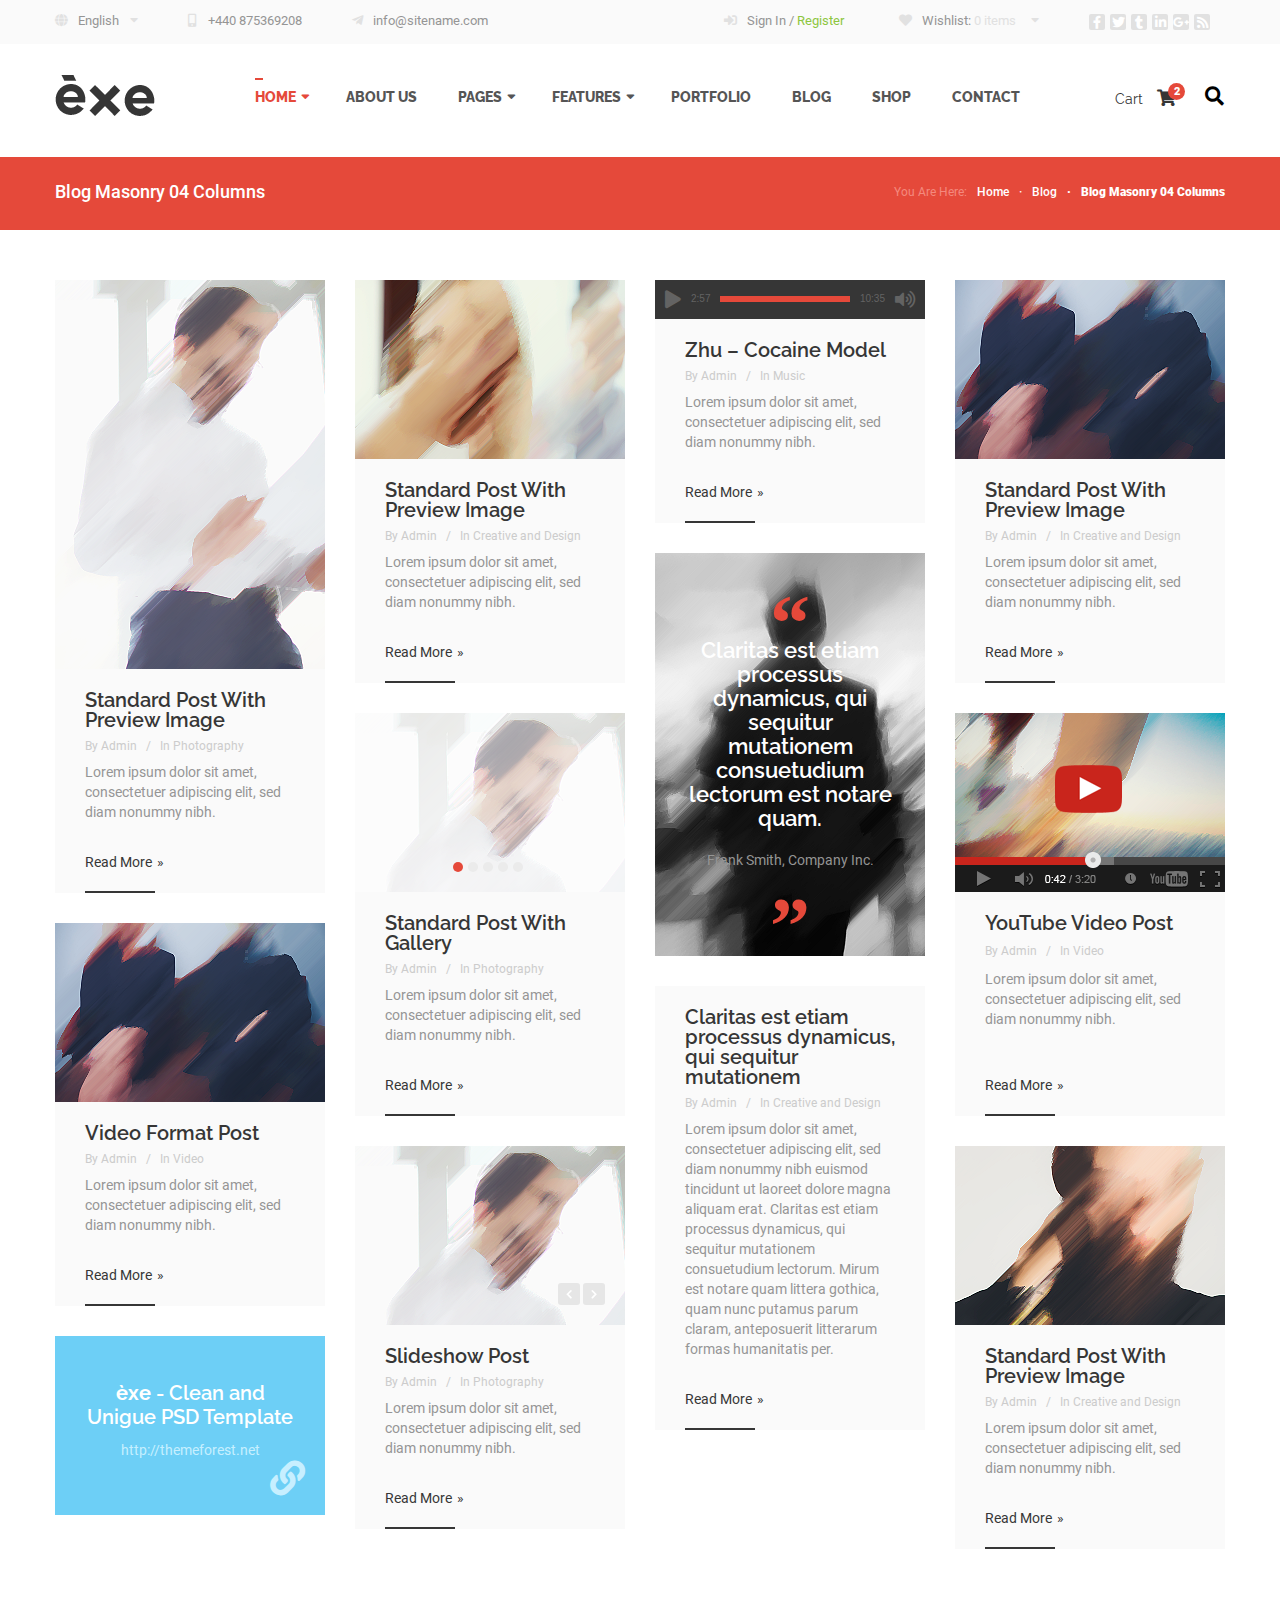
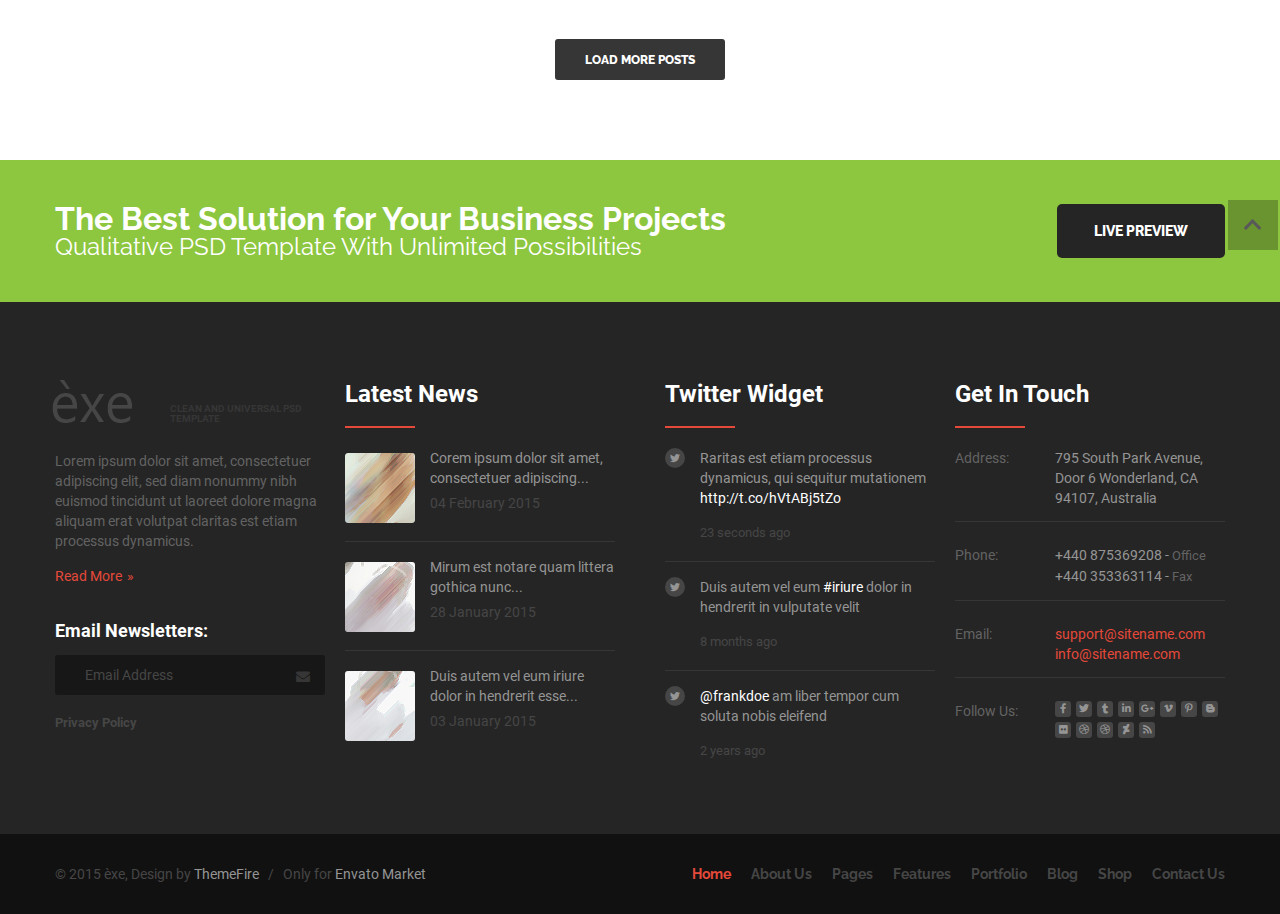
<file: index.html>
<!DOCTYPE html>
<html lang="en">
<head>
    <meta charset="UTF-8">
    <meta http-equiv="X-UA-Compatible" content="IE=edge">
    <meta name="viewport" content="width=device-width, user-scalable=no, initial-scale=1.0, maximum-scale=1.0, minimum-scale=1.0">
    <title>Blog</title>
    <link rel="stylesheet" type="text/css" href="assets/css/font.css">
    <link rel="stylesheet" type="text/css" href="assets/css/normalize.css">
    <link rel="stylesheet" type="text/css" href="assets/fontawesome-free-5.13.1-web/css/all.css">
    <link rel="stylesheet" type="text/css" href="assets/css/animate.css">
    <link rel="stylesheet" type="text/css" href="assets/css/blog-light.css">
</head>
<body>
    <div class="wrap">
        <header class="header" id="header">
            <div class="header-panel">
                <div class="container">
                    <div class="header-panel__language">
                        <a href="#"><i class="fas fa-globe"></i><span>English</span><i class="fas fa-sort-down"></i></a>
                    </div>
                    <div class="header-panel__tel">
                        <a href="tel:+440875369208"><i class="fas fa-mobile-alt"></i><span>+440 875369208</span></a>
                    </div>
                    <div class="header-panel__mail">
                        <a href="mailto:info@sitename.com"><i class="fab fa-telegram-plane"></i><span>info@sitename.com</span></a>
                    </div>
                    <div class="header-panel__register">
                        <i class="fas fa-sign-in-alt"></i><span>Sign In / </span><span> Register</span>
                    </div>
                    <div class="header-panel-wishlist">
                        <div class="header-panel-wishlist__inner">
                            <i class="fas fa-heart"></i><span>Wishlist:</span> <span>0 items</span><i class="fas fa-sort-down"></i>
                        </div>
                        <div class="header-panel-wishlist-pop-down">
                            No products were added to the wishlist!
                        </div>
                    </div>
                    <ul class="header-panel__social">
                        <li><a href="#"><i class="fab fa-facebook-f"></i></a></li>
                        <li><a href="#"><i class="fab fa-twitter"></i></a></li>
                        <li><a href="#"><i class="fab fa-tumblr"></i></a></li>
                        <li><a href="#"><i class="fab fa-linkedin-in"></i></a></li>
                        <li><a href="#"><i class="fab fa-google-plus-g"></i></a></li>
                        <li><a href="#"><i class="fas fa-rss"></i></a></li>
                    </ul>
                </div>
            </div>
            <div class="header-inner">
                <div class="container">
                    <div class="header-logo">
                        <a href="#">
                            <img src="assets/img/logo.png" alt=logo"">
                        </a>
                    </div>
                    <nav class="header-menu">
                        <ul>
                            <li class="header-menu-item">
                                <a href="#" class="active"><span>HOME</span><i class="fas fa-sort-down"></i></a>
                                <div class="header-menu-item-inner"></div>
                            </li>
                            <li class="header-menu-item">
                                <a href="#"><span>ABOUT US</span></a>
                            </li>
                            <li class="header-menu-item">
                                <a href="#"><span>PAGES</span><i class="fas fa-sort-down"></i></a>
                                <div class="header-menu-item-inner"></div>
                            </li>
                            <li class="header-menu-item">
                                <a href="#"><span>FEATURES</span><i class="fas fa-sort-down"></i></a>
                                <div class="header-menu-item-inner"></div>
                            </li>
                            <li class="header-menu-item">
                                <a href="#"><span>PORTFOLIO</span></a>
                            </li>
                            <li class="header-menu-item">
                                <a href="#"><span>BLOG</span></a>
                            </li>
                            <li class="header-menu-item">
                                <a href="#"><span>SHOP</span></a>
                            </li>
                            <li class="header-menu-item">
                                <a href="#"><span>CONTACT</span></a>
                            </li>
                        </ul>
                    </nav>
                    <div class="header-cart">
                        <span>Cart</span>
                        <span class="header-cart__inner">
                            <i class="fas fa-shopping-cart"></i>
                            <div class="sticker">2</div>
                        </span>
                    </div>
                    <div class="header-search">
                        <div class="header-search__inner">
                            <i class="fas fa-search"></i>
                        </div>
                        <div class="header-search__pop">
                            <form action="#">
                                <input type="search" name="search" id="search"  >
                            </form>
                        </div>
                    </div>
                </div>
            </div>
        </header>
        <main class="main">
            <section class="navigation">
                <div class="container">
                    <div class="navigation__current-pos">Blog Masonry 04 Columns</div>
                    <nav class="navigation__links">
                        <p>You Are Here:</p>
                        <ul>
                            <li><a href="#">Home</a></li>
                            <li><a href="#">Blog</a></li>
                            <li><a href="#">Blog Masonry 04 Columns</a></li>
                        </ul>
                    </nav>
                </div>
            </section>
            <section class="content">
                <div class="container">
                    <ul class="masonry">
                        <div class="masonry-el">
                            <div class="masonry-el__presentation">
                                <img class="masonry-el__img" src="assets/img/masonry-photo-1.png" alt="man">
                                <div class="masonry-el__hover">
                                  <i class="fas fa-search"></i>
                                    <i class="fas fa-link"></i>
                                </div>
                            </div>
                            <div class="masonry-el__inner">
                                <h2>Standard Post With Preview Image</h2>
                                <h4>By Admin &nbsp;&nbsp;/&nbsp;&nbsp; In Photography</h4>
                                <p>Lorem ipsum dolor sit amet, consectetuer adipiscing elit, sed diam nonummy nibh.</p>
                                <a href="#">Read More</a>
                            </div>
                        </div>
                        <div class="masonry-el">
                            <div class="masonry-el__presentation">
                                <img class="masonry-el__img" src="assets/img/masonry-photo-2.png" alt="man">
                                <div class="masonry-el__hover">
                                  <i class="fas fa-search"></i>
                                    <i class="fas fa-link"></i>
                                </div>
                            </div>
                            <div class="masonry-el__inner">
                                <h2>Standard Post With Preview Image</h2>
                                <h4>By Admin &nbsp;&nbsp;/&nbsp;&nbsp; In Creative and Design</h4>
                                <p>Lorem ipsum dolor sit amet, consectetuer adipiscing elit, sed diam nonummy nibh.</p>
                                <a href="#">Read More</a>
                            </div>
                        </div>
                        <div class="masonry-el">
                            <div class="masonry-el__presentation">
                                <div id="audio">
                                    <audio src="assets/audio/nokia-tune.mp3" id="src"></audio>
                                    <div id="audio-play-pause"></div>
                                    <div id="audio-current-pos">2:57</div>
                                    <div id="audio-progress">
                                        <div id="audio-progress__current"></div>
                                        <!-- <div id="audio-progress__buffered"></div> -->
                                    </div>
                                    <div id="audio-length">10:35</div>
                                    <div id="audio-volume">
                                        <div id="audio-volume__down"></div>
                                        <div id="audio-volume__up"></div>
                                    </div>
                                </div>
                            </div>
                            <div class="masonry-el__inner">
                                <h2>Zhu – Cocaine Model</h2>
                                <h4>By Admin &nbsp;&nbsp;/&nbsp;&nbsp; In Music</h4>
                                <p>Lorem ipsum dolor sit amet, consectetuer adipiscing elit, sed diam nonummy nibh.</p>
                                <a href="#">Read More</a>
                            </div>
                        </div>
                        <div class="masonry-el">
                            <div class="masonry-el__presentation">
                                <img class="masonry-el__img" src="assets/img/masonry-photo-3.png" alt="man">
                                <div class="masonry-el__hover">
                                    <i class="fas fa-search"></i>
                                    <i class="fas fa-link"></i>
                                </div>
                            </div>
                            <div class="masonry-el__inner">
                                <h2>Standard Post With Preview Image</h2>
                                <h4>By Admin &nbsp;&nbsp;/&nbsp;&nbsp; In Creative and Design</h4>
                                <p>Lorem ipsum dolor sit amet, consectetuer adipiscing elit, sed diam nonummy nibh.</p>
                                <a href="#">Read More</a>
                            </div>
                        </div>
                        <div class="masonry-el">
                            <div class="masonry-el__presentation">
                                <img class="masonry-el__img" src="assets/img/masonry-photo-3.png" alt="man">
                                <div class="masonry-el__hover">
                                    <i class="fas fa-play"></i>
                                </div>
                            </div>
                            <div class="masonry-el__inner">
                                <h2>Video Format Post</h2>
                                <h4>By Admin &nbsp;&nbsp;/&nbsp;&nbsp; In Video</h4>
                                <p>Lorem ipsum dolor sit amet, consectetuer adipiscing elit, sed diam nonummy nibh.</p>
                                <a href="#">Read More</a>
                            </div>
                        </div>
                        <div class="masonry-el">
                            <div class="masonry-el__presentation">
                                <ul class="masonry-el__slider">
                                    <li><img src="assets/img/masonry-photo-1.png" alt="photo"></li>
                                    <li><img src="assets/img/masonry-photo-2.png" alt="photo"></li>
                                    <li><img src="assets/img/masonry-photo-3.png" alt="photo"></li>
                                    <li><img src="assets/img/masonry-photo-4.png" alt="photo"></li>
                                    <li><img src="assets/img/masonry-photo-5.png" alt="photo"></li>
                                </ul>
                            </div>
                            <div class="masonry-el__inner">
                                <h2>Standard Post With Gallery</h2>
                                <h4>By Admin &nbsp;&nbsp;/&nbsp;&nbsp; In Photography</h4>
                                <p>Lorem ipsum dolor sit amet, consectetuer adipiscing elit, sed diam nonummy nibh.</p>
                                <a href="#">Read More</a>
                            </div>
                        </div>
                        <div class="masonry-el">
                            <div class="masonry-el__bg"><img src="assets/img/masonry-photo-7.png" alt="photo"></div>
                            <blockquote class="masonry-el-blockquote">
                                Claritas est etiam processus dynamicus, qui sequitur mutationem consuetudium lectorum est notare quam.
                                <footer class="masonry-el-blockquote__footer"> Frank Smith, Company Inc. </footer>
                            </blockquote>
                        </div>
                        <div class="masonry-el">
                            <div class="masonry-el__presentation ">
                                <img class="masonry-el__img masonry-el__img_youtube" src="assets/img/masonry-photo-8.png" alt="man">
                            </div>
                            <div class="masonry-el__inner masonry-el__inner_youtube">
                                <h2>YouTube Video Post</h2>
                                <h4>By Admin &nbsp;&nbsp;/&nbsp;&nbsp; In Video</h4>
                                <p>Lorem ipsum dolor sit amet, consectetuer adipiscing elit, sed diam nonummy nibh.</p>
                                <a href="#">Read More</a>
                            </div>
                        </div>
                        <div class="masonry-el">
                            <div class="masonry-el__ad">
                                <h2><span>èxe</span> - Clean and Unigue PSD Template</h2>
                                <a href="#">http://themeforest.net</a>
                                <a href="#"><i class="fas fa-link"></i></a>
                            </div>
                        </div>
                        <div class="masonry-el">
                            <div class="masonry-el__presentation">
                                <ul class="masonry-el__slideshow">
                                    <li><img src="assets/img/masonry-photo-1.png" alt="photo"></li>
                                    <li><img src="assets/img/masonry-photo-2.png" alt="photo"></li>
                                    <li><img src="assets/img/masonry-photo-3.png" alt="photo"></li>
                                    <li><img src="assets/img/masonry-photo-4.png" alt="photo"></li>
                                    <li><img src="assets/img/masonry-photo-5.png" alt="photo"></li>
                                </ul>
                            </div>
                            <div class="masonry-el__inner">
                                <h2>Slideshow Post</h2>
                                <h4>By Admin &nbsp;&nbsp;/&nbsp;&nbsp; In Photography</h4>
                                <p>Lorem ipsum dolor sit amet, consectetuer adipiscing elit, sed diam nonummy nibh.</p>
                                <a href="#">Read More</a>
                            </div>
                        </div>
                        <div class="masonry-el">
                            <div class="masonry-el__inner">
                                <h2>Claritas est etiam processus dynamicus, qui sequitur mutationem</h2>
                                <h4>By Admin &nbsp;&nbsp;/&nbsp;&nbsp; In Creative and Design</h4>
                                <p>Lorem ipsum dolor sit amet, consectetuer adipiscing elit, sed diam nonummy nibh euismod tincidunt ut laoreet dolore magna aliquam erat. Claritas est etiam processus dynamicus, qui sequitur mutationem consuetudium lectorum. Mirum est notare quam littera gothica, quam nunc putamus parum claram, anteposuerit litterarum formas humanitatis per. </p>
                                <a href="#">Read More</a>
                            </div>
                        </div>
                        <div class="masonry-el">
                            <div class="masonry-el__presentation">
                                <img class="masonry-el__img" src="assets/img/masonry-photo-6.png" alt="man">
                                <div class="masonry-el__hover">
                                  <i class="fas fa-search"></i>
                                    <i class="fas fa-link"></i>
                                </div>
                            </div>
                            <div class="masonry-el__inner">
                                <h2>Standard Post With Preview Image</h2>
                                <h4>By Admin &nbsp;&nbsp;/&nbsp;&nbsp; In Creative and Design</h4>
                                <p>Lorem ipsum dolor sit amet, consectetuer adipiscing elit, sed diam nonummy nibh.</p>
                                <a href="#">Read More</a>
                            </div>
                        </div>
                    </ul>
                    <div class="content__load-more"><button>LOAD MORE POSTS</button></div>
                </div>
            </section>
            <section class="ad">
                <div class="container">
                    <div class="ad__text">
                        <h2>The Best Solution for Your Business Projects</h2>
                        <p>Qualitative PSD Template With Unlimited Possibilities</p>
                    </div>
                    <div class="ad__link"><a href="#">LIVE PREVIEW</a></div>
                </div>
            </section>
        </main>
        <footer class="footer">
            <div class="container">
                <div class="about-exo">
                    <div class="about-exo__inner">
                        <div class="about-exo__header">
                            <img src="assets/img/icon-footer.png" alt="logo">
                            <h3>CLEAN AND UNIVERSAL PSD TEMPLATE</h3>
                        </div>
                        <div class="about-exo__text">Lorem ipsum dolor sit amet, consectetuer adipiscing elit, sed diam nonummy nibh euismod tincidunt ut laoreet dolore magna aliquam erat volutpat claritas est etiam processus dynamicus.</div>
                        <div class="about-exo__link">
                            <a href="#">Read More</a>
                        </div>
                    </div>
                    <form class="about-exo__form">
                        <p>Email Newsletters:</p>
                        <label for="exo-mail">
                            <input type="email" name="mail" id="exo-mail" placeholder="Email Address">
                        </label>
                        <h5>Privacy Policy</h5>
                    </form>
                </div>
                <div class="latest-news">
                    <div class="latest-news__title">
                        Latest News
                    </div>
                    <ul class="latest-news__inner">
                        <li class="latest-news-article">
                            <div class="latest-news-article__img">
                                <img src="assets/img/footer-news-1.png" alt="photo">
                                <i class="fas fa-search"></i>
                            </div>
                            <div class="latest-news-article__content">
                                <p>Corem ipsum dolor sit amet, consectetuer adipiscing...</p>
                                <span>04 February 2015</span>
                            </div>
                        </li>
                        <li class="latest-news-article">
                            <div class="latest-news-article__img">
                                <img src="assets/img/footer-news-2.png" alt="photo">
                                <i class="fas fa-search"></i>
                            </div>
                            <div class="latest-news-article__content">
                                <p>Mirum est notare quam littera gothica nunc...</p>
                                <span>28 January 2015</span>
                            </div>
                        </li>
                        <li class="latest-news-article">
                            <div class="latest-news-article__img">
                                <img src="assets/img/footer-news-3.png" alt="photo">
                                <i class="fas fa-search"></i>
                            </div>
                            <div class="latest-news-article__content">
                                <p>Duis autem vel eum iriure dolor in hendrerit esse...</p>
                                <span>03 January 2015</span>
                            </div>
                        </li>
                    </ul>
                </div>
                <div class="twitter-widgets">
                    <div class="twitter-widgets__title">
                        Twitter Widget
                    </div>
                    <ul class="twitter-widgets__inner">
                        <li class="twitter-widgets-article">
                            <div class="twitter-widgets-article__logo"><i class="fab fa-twitter"></i></div>
                            <div class="twitter-widgets-article__content">
                                <div>Raritas est etiam processus dynamicus, qui sequitur mutationem <a href="#">http://t.co/hVtABj5tZo</a></div>
                                <p data-date="23 seconds ago"></p>
                            </div>
                        </li>
                        <li class="twitter-widgets-article">
                            <div class="twitter-widgets-article__logo"><i class="fab fa-twitter"></i></div>
                            <div class="twitter-widgets-article__content">
                                <div>Duis autem vel eum <a href="#">#iriure</a> dolor in hendrerit in vulputate velit</div>
                                <p data-date="8 months ago"></p>
                            </div>
                        </li>
                        <li class="twitter-widgets-article">
                            <div class="twitter-widgets-article__logo"><i class="fab fa-twitter"></i></div>
                            <div class="twitter-widgets-article__content">
                                <div><a href="#">@frankdoe</a> am liber tempor cum soluta nobis eleifend</div>
                                <p data-date="2 years ago"></p>
                            </div>
                        </li>
                    </ul>
                </div>
                <div class="get-in-touch">
                    <div class="get-in-touch__title">
                        Get In Touch
                    </div>
                    <ul class="get-in-touch__content">
                        <li class="get-in-touch__el">
                            <div>Address:</div>
                            <div><a href="https://goo.gl/maps/iCPqz16oYRiqZ4vW6">795 South Park Avenue, Door 6 Wonderland, CA 94107, Australia</a></div>
                        </li>
                        <li class="get-in-touch__el">
                            <div>Phone:</div>
                            <div>
                                <a href="tel:+440875369208">+440 875369208 - <span>Office</span></a>
                                <a href="tel:+440 353363114">+440 353363114 - <span>Fax</span></a>
                            </div>
                        </li>
                        <li class="get-in-touch__el">
                            <div>
                                Email:
                            </div>
                            <div>
                                <a href="mailto:support@sitename.com">support@sitename.com</a>
                                <a href="mailto:info@sitename.com">info@sitename.com</a>
                            </div>
                        </li>
                        <li class="get-in-touch__el">
                            <div>Follow Us:</div>
                            <div>
                                <ul>
                                    <li><a href="#"><i class="fab fa-facebook-f"></i></a></li>
                                    <li><a href="#"><i class="fab fa-twitter"></i></a></li>
                                    <li><a href="#"><i class="fab fa-tumblr"></i></a></li>
                                    <li><a href="#"><i class="fab fa-linkedin-in"></i></a></li>
                                    <li><a href="#"><i class="fab fa-google-plus-g"></i></a></li>
                                    <li><a href="#"><i class="fab fa-vimeo-v"></i></a></li>
                                    <li><a href="#"><i class="fab fa-pinterest-p"></i></a></li>
                                    <li><a href="#"><i class="fab fa-blogger-b"></i></a></li>
                                    <li><a href="#"><i class="fab fa-flickr"></i></a></li>
                                    <li><a href="#"><i class="fab fa-dribbble"></i></a></li>
                                    <li><a href="#"><i class="fab fa-dribbble"></i></a></li>
                                    <li><a href="#"><i class="fab fa-deviantart"></i></a></li>
                                    <li><a href="#"><i class="fas fa-rss"></i></a></li>
                                </ul>
                            </div>
                        </li>
                    </ul>
                </div>
            </div>
            <nav class="footer__nav">
                <div class="container">
                    <div class="footer__copyright">© 2015 èxe, Design by <span>ThemeFire</span> &nbsp;&nbsp;/&nbsp;&nbsp; Only for <span>Envato Market</span></div>
                    <ul>
                        <li><a href="#" class="active">Home</a></li>
                        <li><a href="#">About Us</a></li>
                        <li><a href="#">Pages</a></li>
                        <li><a href="#">Features</a></li>
                        <li><a href="#">Portfolio</a></li>
                        <li><a href="#">Blog</a></li>
                        <li><a href="#">Shop</a></li>
                        <li><a href="#">Contact Us</a></li>
                    </ul>
                </div>
            </nav>
        </footer>
        <div class="to-top">
            <a href="#header"><i class="fas fa-chevron-up"></i></a>
        </div>
    </div>

    <script src="assets/js/jquery-3.3.1.js"></script>
    <script src="assets/js/jquery-migrate-3.1.0.js"></script>
    <script src="assets/js/slick.min.js"></script>
    <script src="assets/js/main.js"></script>
    <script src="assets/js/masonry-exper.js"></script>
    <script src="assets/js/audio.js"></script>

</body>
</html>
</file>
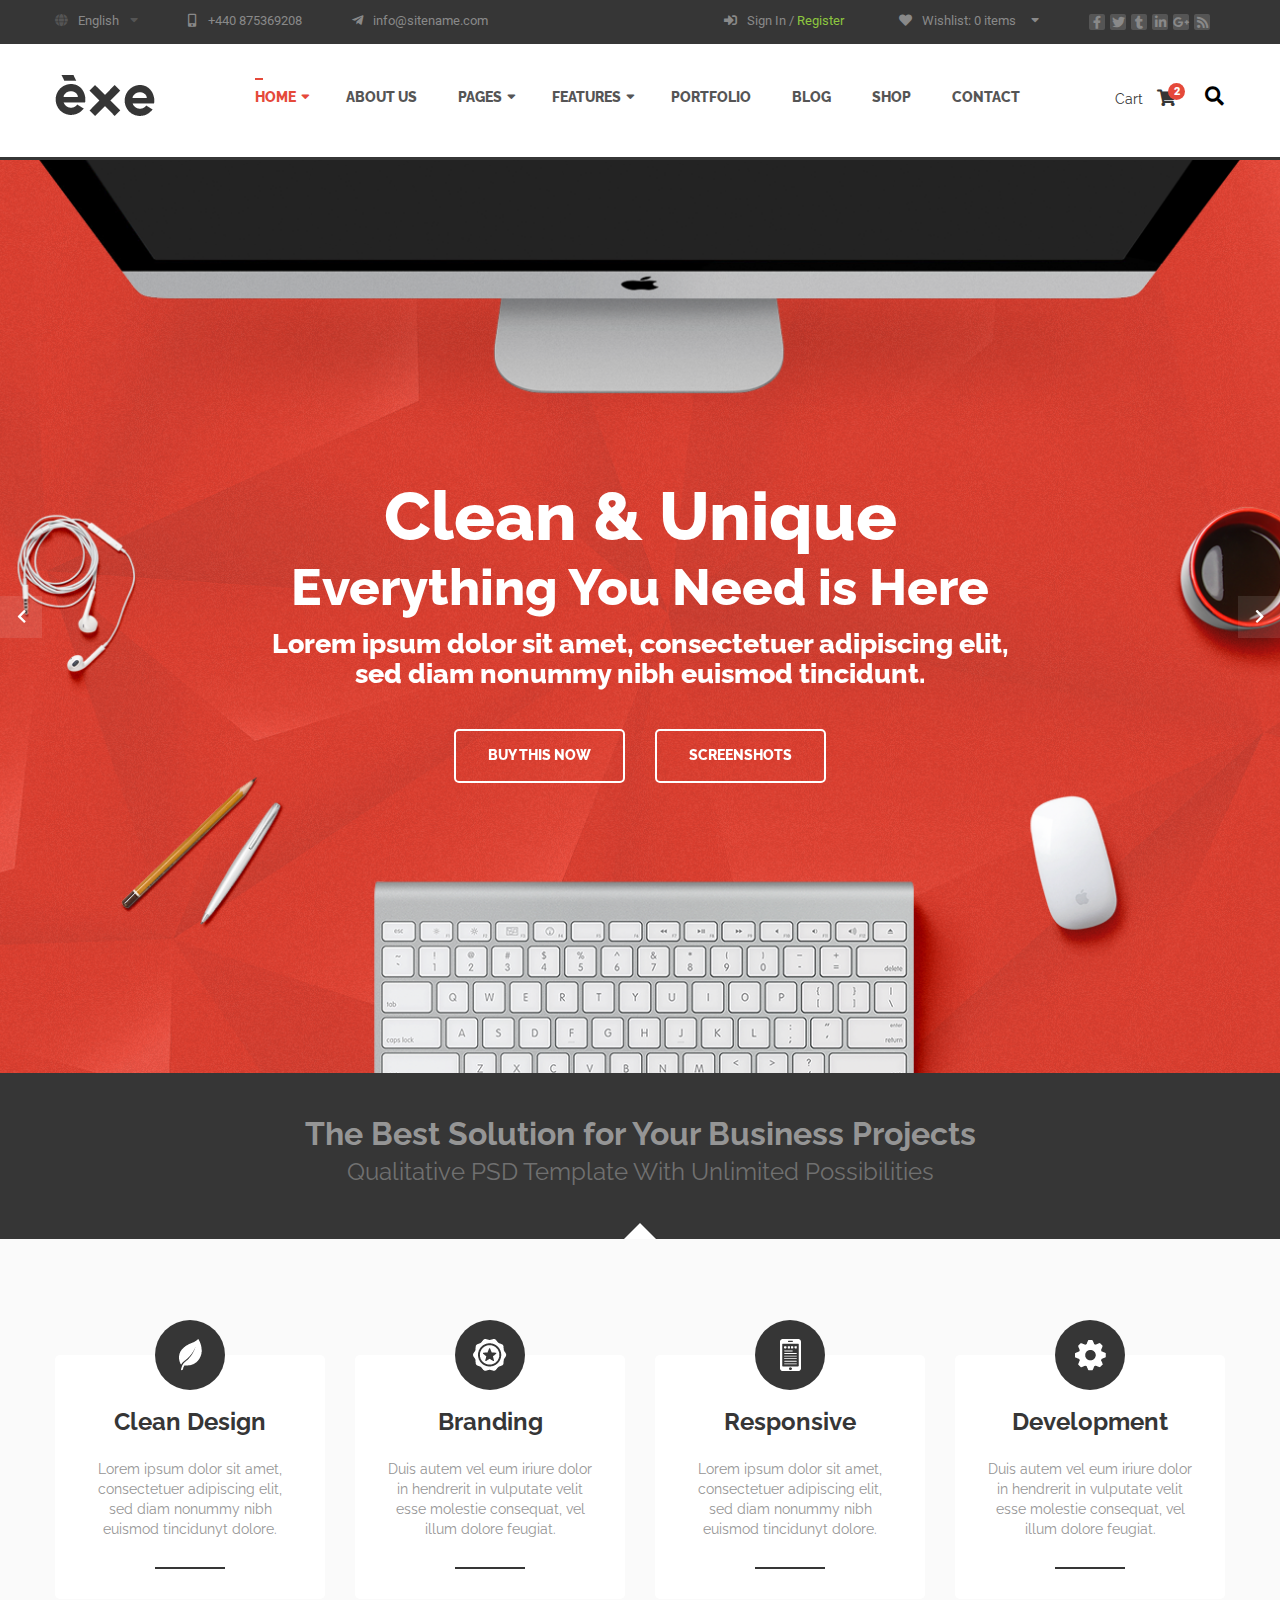
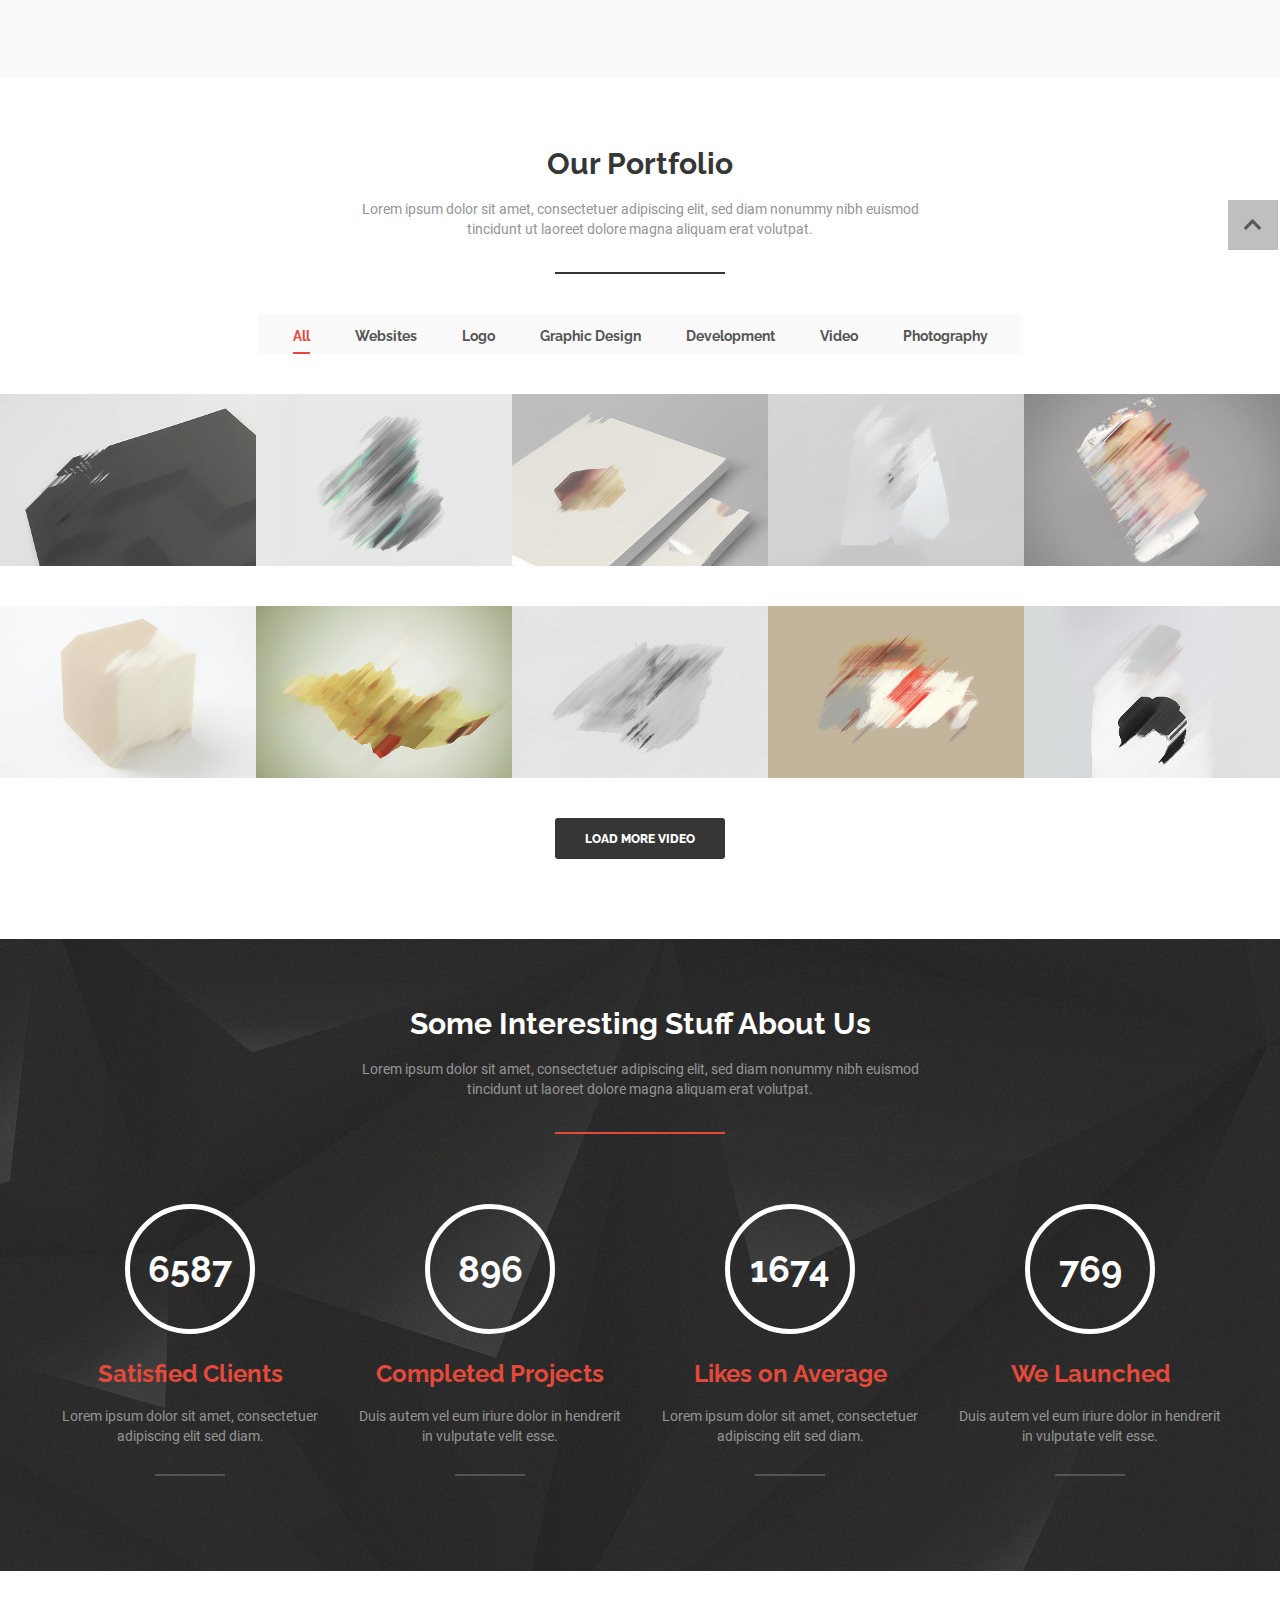
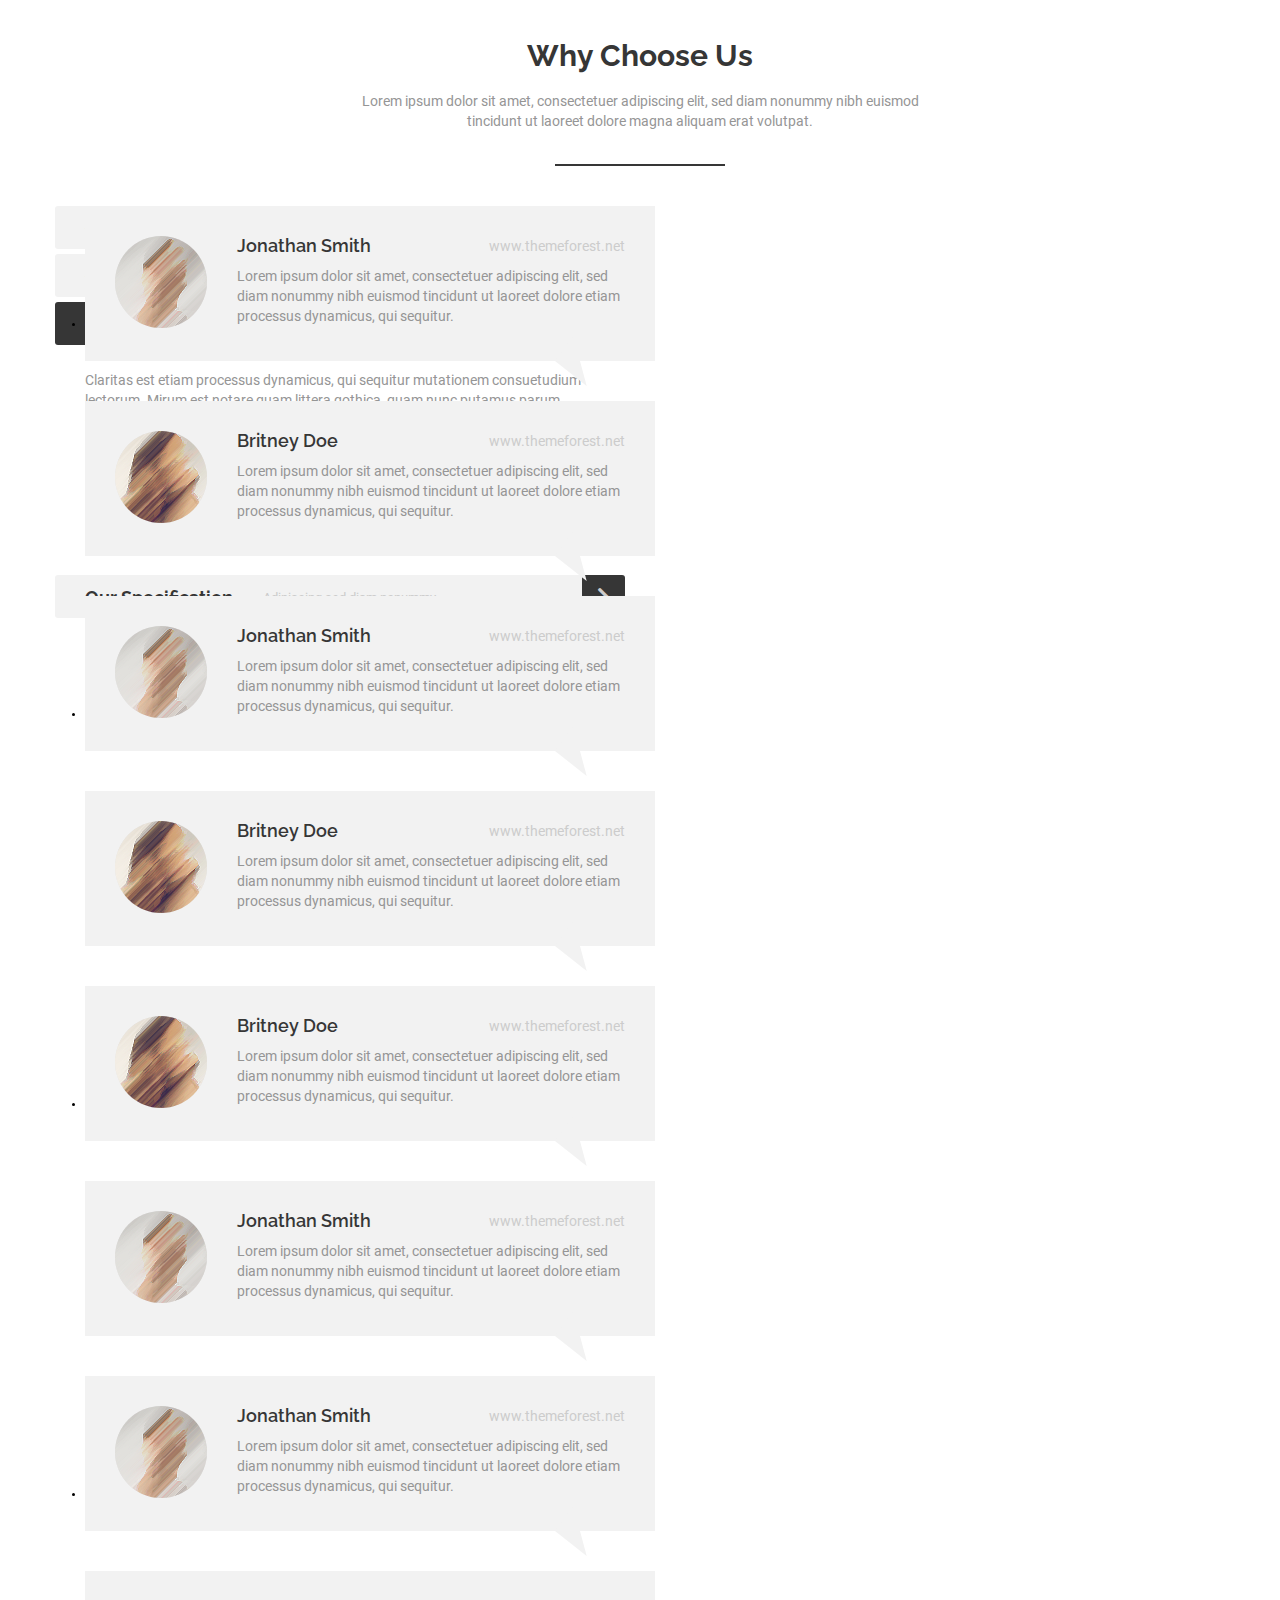
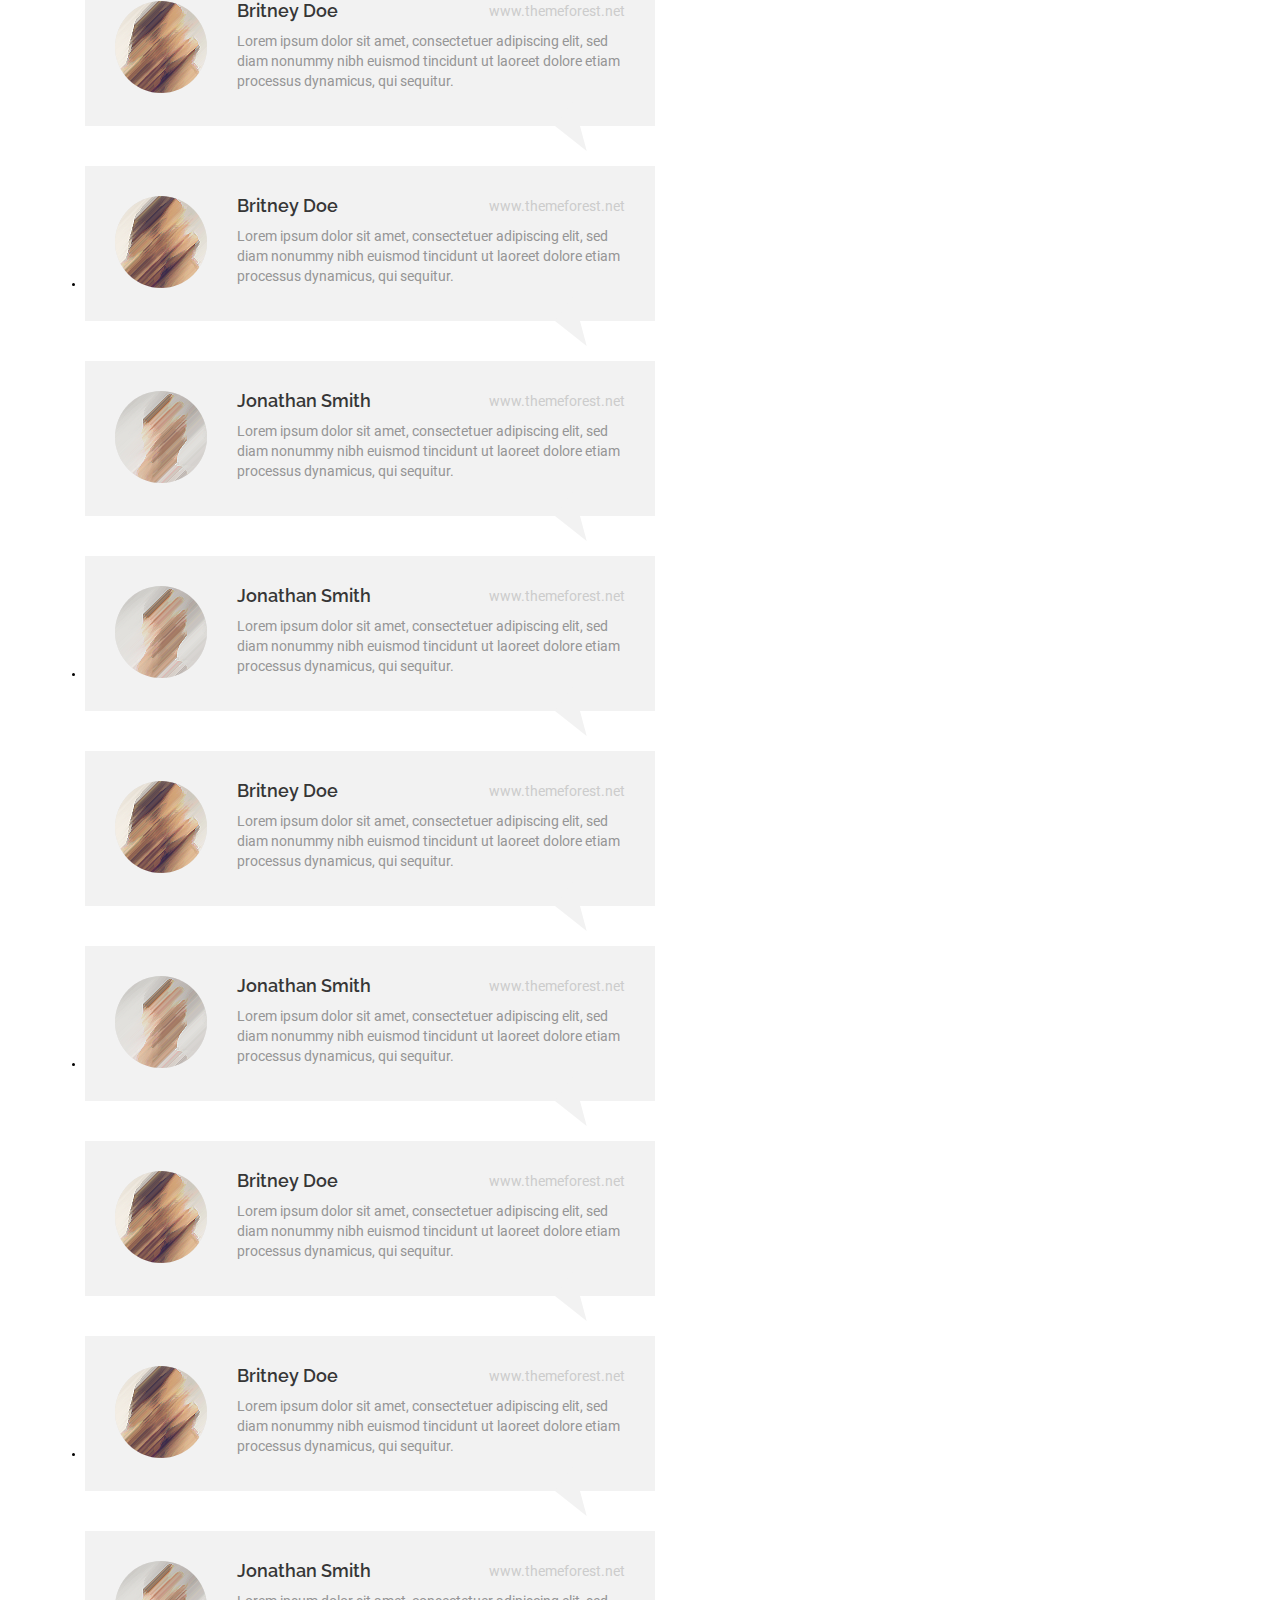
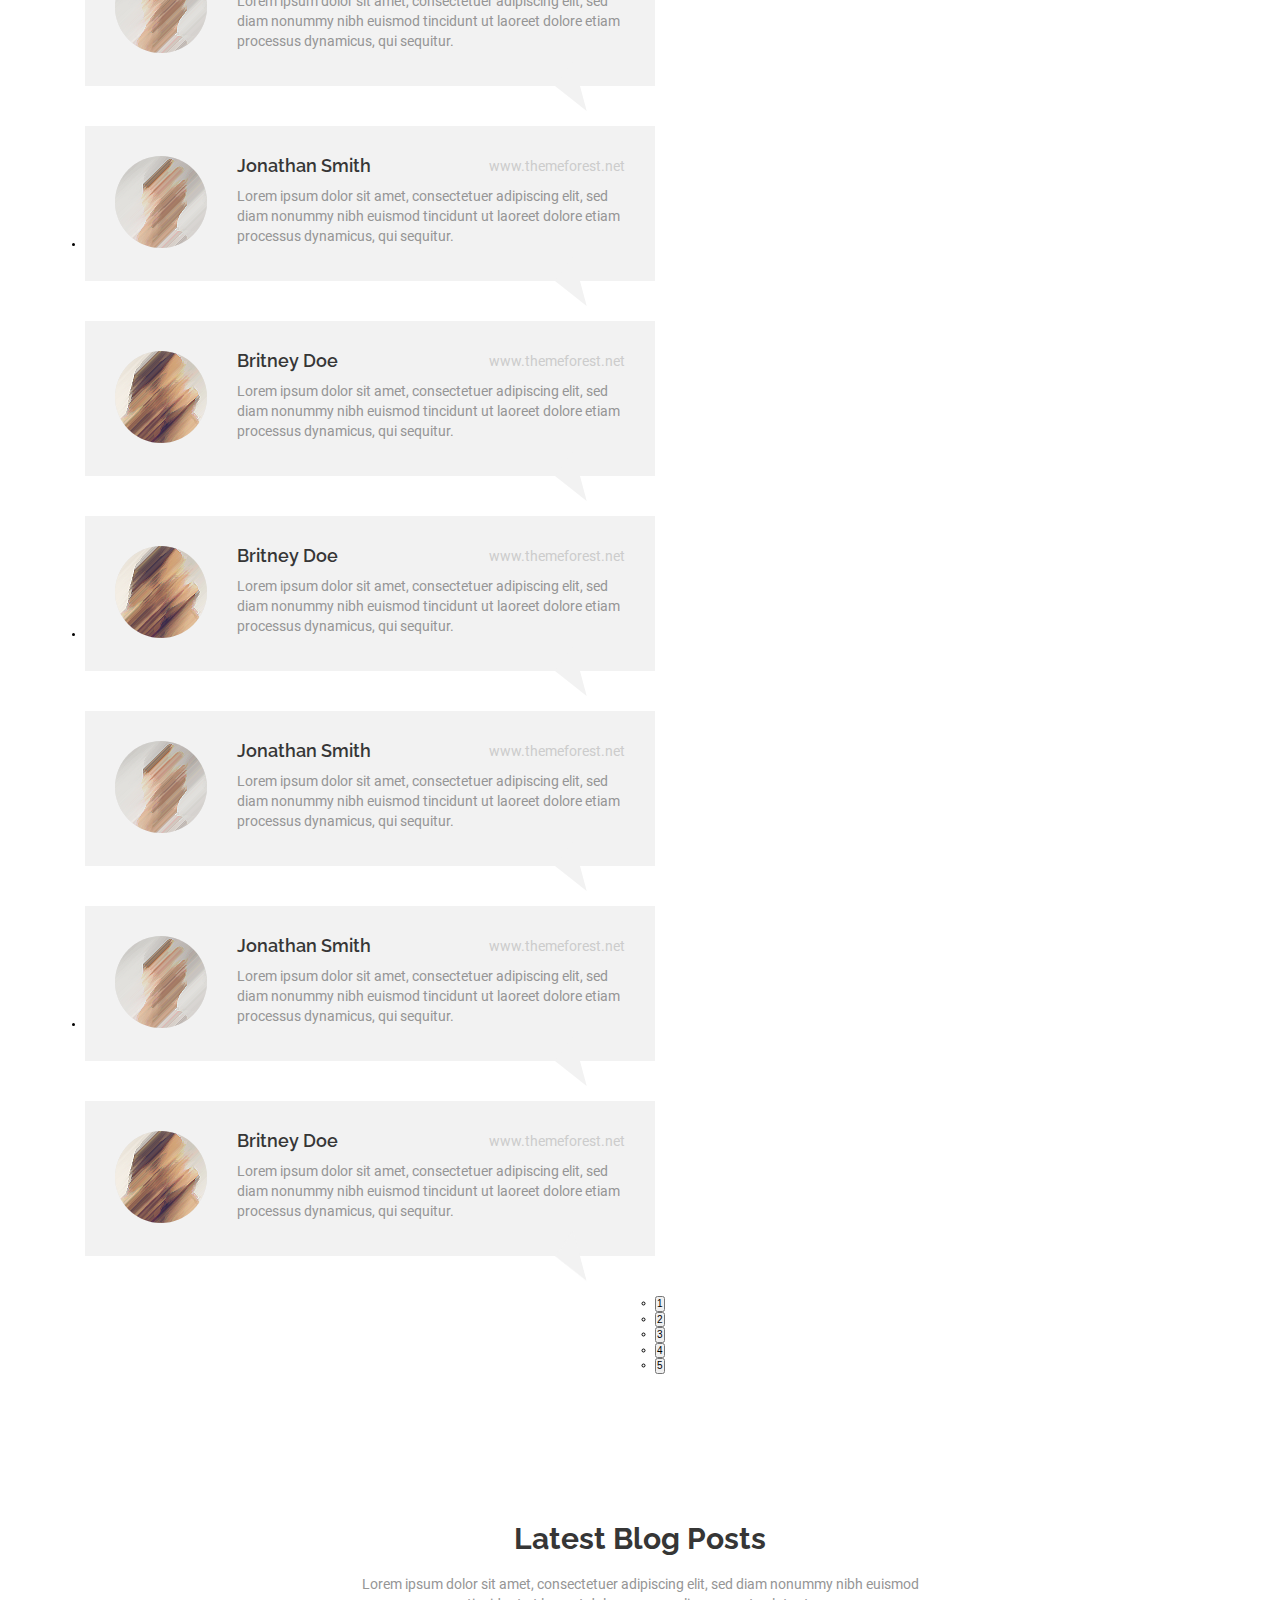
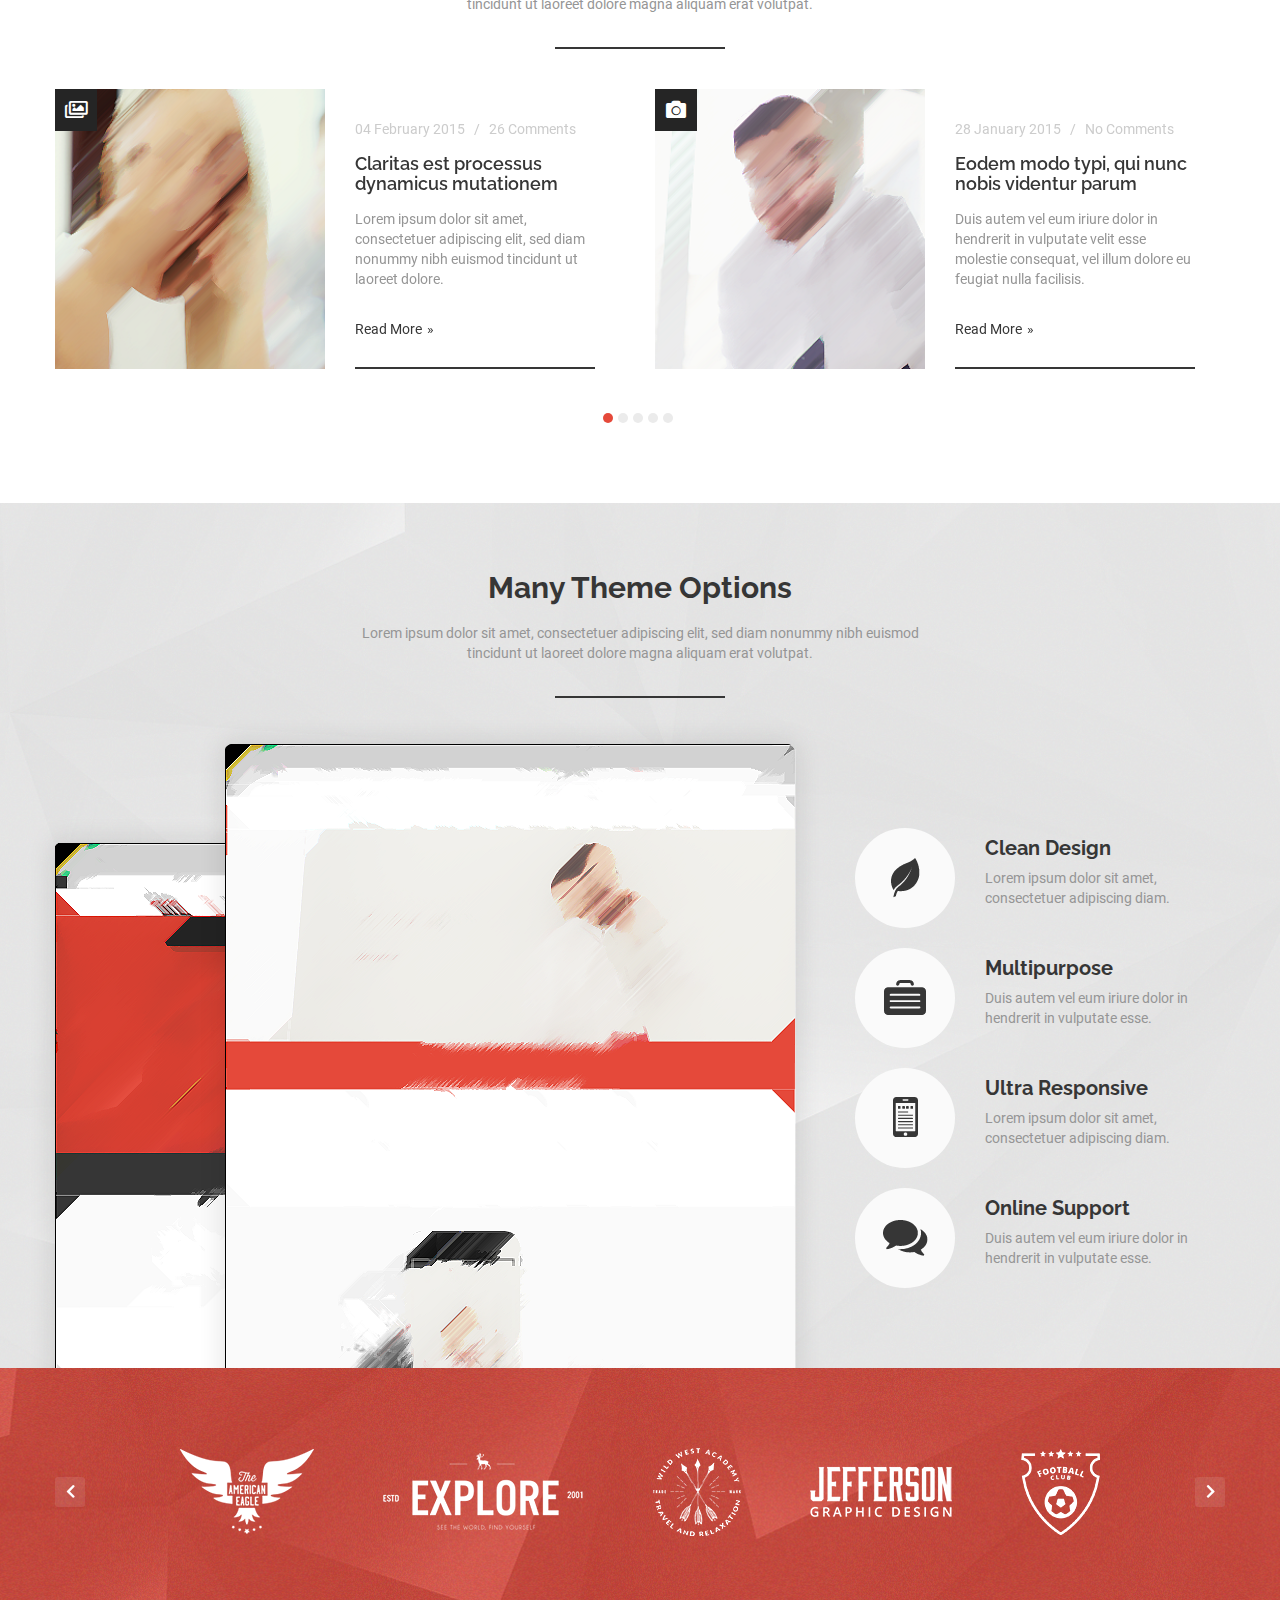
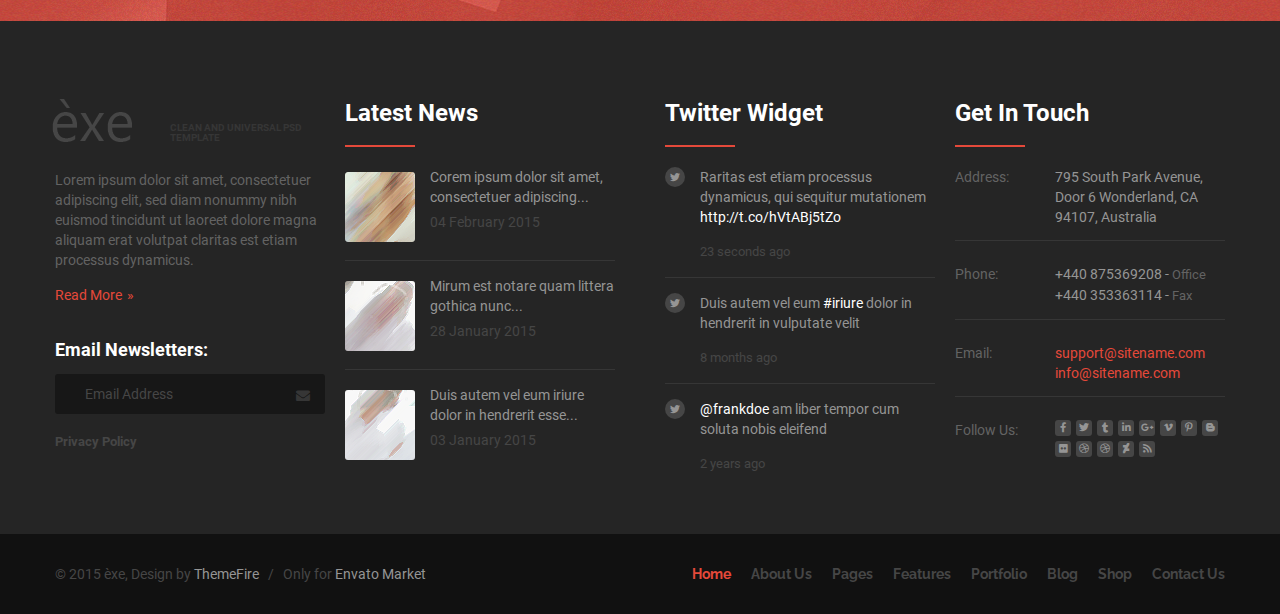
<file: home.html>
<!DOCTYPE html>
<html lang="en">
<head>
    <meta charset="UTF-8">
    <meta http-equiv="X-UA-Compatible" content="IE=edge">
    <meta name="viewport" content="width=device-width, user-scalable=no, initial-scale=1.0, maximum-scale=1.0, minimum-scale=1.0">
    <title>Home</title>
    <link rel="stylesheet" type="text/css" href="assets/css/font.css">
    <link rel="stylesheet" type="text/css" href="assets/css/normalize.css">
    <link rel="stylesheet" type="text/css" href="assets/fontawesome-free-5.13.1-web/css/all.css">
    <link rel="stylesheet" type="text/css" href="assets/css/animate.css">
    <link rel="stylesheet" type="text/css" href="assets/css/home-light.css">
</head>
<body>
    <div class="wrap">
        <header class="header" id="header">
            <div class="header-panel">
                <div class="container">
                    <div class="header-panel__language">
                        <a href="#"><i class="fas fa-globe"></i><span>English</span><i class="fas fa-sort-down"></i></a>
                    </div>
                    <div class="header-panel__tel">
                        <a href="tel:+440875369208"><i class="fas fa-mobile-alt"></i><span>+440 875369208</span></a>
                    </div>
                    <div class="header-panel__mail">
                        <a href="mailto:info@sitename.com"><i class="fab fa-telegram-plane"></i><span>info@sitename.com</span></a>
                    </div>
                    <div class="header-panel__register">
                        <i class="fas fa-sign-in-alt"></i><span>Sign In / </span><span> Register</span>
                    </div>
                    <div class="header-panel-wishlist">
                        <div class="header-panel-wishlist__inner">
                            <i class="fas fa-heart"></i><span>Wishlist:</span> <span>0 items</span><i class="fas fa-sort-down"></i>
                        </div>
                        <div class="header-panel-wishlist-pop-down">
                            No products were added to the wishlist!
                        </div>
                    </div>
                    <ul class="header-panel__social">
                        <li><a href="#"><i class="fab fa-facebook-f"></i></a></li>
                        <li><a href="#"><i class="fab fa-twitter"></i></a></li>
                        <li><a href="#"><i class="fab fa-tumblr"></i></a></li>
                        <li><a href="#"><i class="fab fa-linkedin-in"></i></a></li>
                        <li><a href="#"><i class="fab fa-google-plus-g"></i></a></li>
                        <li><a href="#"><i class="fas fa-rss"></i></a></li>
                    </ul>
                </div>
            </div>
            <div class="header-inner">
                <div class="container">
                    <div class="header-logo">
                        <a href="#">
                            <img src="assets/img/logo.png" alt=logo"">
                        </a>
                    </div>
                    <nav class="header-menu">
                        <ul>
                            <li class="header-menu-item">
                                <a href="#" class="active"><span>HOME</span><i class="fas fa-sort-down"></i></a>
                                <div class="header-menu-item-inner"></div>
                            </li>
                            <li class="header-menu-item">
                                <a href="#"><span>ABOUT US</span></a>
                            </li>
                            <li class="header-menu-item">
                                <a href="#"><span>PAGES</span><i class="fas fa-sort-down"></i></a>
                                <div class="header-menu-item-inner"></div>
                            </li>
                            <li class="header-menu-item">
                                <a href="#"><span>FEATURES</span><i class="fas fa-sort-down"></i></a>
                                <div class="header-menu-item-inner"></div>
                            </li>
                            <li class="header-menu-item">
                                <a href="#"><span>PORTFOLIO</span></a>
                            </li>
                            <li class="header-menu-item">
                                <a href="#"><span>BLOG</span></a>
                            </li>
                            <li class="header-menu-item">
                                <a href="#"><span>SHOP</span></a>
                            </li>
                            <li class="header-menu-item">
                                <a href="#"><span>CONTACT</span></a>
                            </li>
                        </ul>
                    </nav>
                    <div class="header-cart">
                        <span>Cart</span>
                        <span class="header-cart__inner">
                            <i class="fas fa-shopping-cart"></i>
                            <div class="sticker">2</div>
                        </span>
                    </div>
                    <div class="header-search">
                        <div class="header-search__inner">
                            <i class="fas fa-search"></i>
                        </div>
                        <div class="header-search__pop">
                            <form action="#">
                                <input type="search" name="search" id="search"  >
                            </form>
                        </div>
                    </div>
                </div>
            </div>
        </header>
        <div class="progress-container">
            <div class="progress" id="myBar"></div>
        </div>
        <main class="main">
            <ul class="slider">
                <li class="slider-element">
                    <div class="slider-element__inner">
                        <h1>Clean & Unique</h1>
                        <h2>Everything You Need is Here</h2>
                        <p>Lorem ipsum dolor sit amet, consectetuer adipiscing elit, sed diam nonummy nibh euismod tincidunt.</p>
                        <a href="#">BUY THIS NOW</a>
                        <a href="#">SCREENSHOTS</a>
                    </div>
                </li>
                <li class="slider-element">
                    <div class="slider-element__inner">
                        <h1>Clean & Unique</h1>
                        <h2>Everything You Need is Here</h2>
                        <p>Lorem ipsum dolor sit amet, consectetuer adipiscing elit, sed diam nonummy nibh euismod tincidunt.</p>
                        <a href="#">BUY THIS NOW</a>
                        <a href="#">SCREENSHOTS</a>
                    </div>
                </li>
                <li class="slider-element">
                    <div class="slider-element__inner">
                        <h1>Clean & Unique</h1>
                        <h2>Everything You Need is Here</h2>
                        <p>Lorem ipsum dolor sit amet, consectetuer adipiscing elit, sed diam nonummy nibh euismod tincidunt.</p>
                        <a href="#">BUY THIS NOW</a>
                        <a href="#">SCREENSHOTS</a>
                    </div>
                </li>
            </ul>
            <section class="text-box text-box-style-1">
                <h2>The Best Solution for Your Business Projects</h2>
                <p>Qualitative PSD Template With Unlimited Possibilities</p>
            </section>
            <section class="services services-style-2">
                <div class="container">
                    <div class="services-style-2-el">
                        <div class="services-style-2-el__icon"><img src="assets/img/icon-3.png" alt="clean-design"></div>
                        <h2>Clean Design</h2>
                        <p>Lorem ipsum dolor sit amet, consectetuer adipiscing elit, sed diam nonummy nibh euismod tincidunyt dolore.</p>
                    </div>
                    <div class="services-style-2-el">
                        <div class="services-style-2-el__icon"><img src="assets/img/icon-2.png" alt="branding"></div>
                        <h2>Branding</h2>
                        <p>Duis autem vel eum iriure dolor in hendrerit in vulputate velit esse molestie consequat, vel illum dolore feugiat.</p>
                    </div>
                    <div class="services-style-2-el">
                        <div class="services-style-2-el__icon"><img src="assets/img/icon-1.png" alt="responsive"></div>
                        <h2>Responsive</h2>
                        <p>Lorem ipsum dolor sit amet, consectetuer adipiscing elit, sed diam nonummy nibh euismod tincidunyt dolore.</p>
                    </div>
                    <div class="services-style-2-el">
                        <div class="services-style-2-el__icon"><img src="assets/img/icon.png" alt="development"></div>
                        <h2>Development</h2>
                        <p>Duis autem vel eum iriure dolor in hendrerit in vulputate velit esse molestie consequat, vel illum dolore feugiat.</p>
                    </div>
                </div>
            </section>
            <section class="portfolio">
                <div class="title">
                    <h2>Our Portfolio</h2>
                    <p>Lorem ipsum dolor sit amet, consectetuer adipiscing elit, sed diam nonummy nibh euismod tincidunt ut laoreet dolore magna aliquam erat volutpat.</p>
                </div>
                <div class="portfolio-categories">
                    <ul >
                        <li><label for="option-1"><input type="radio" name="option" id="option-1" checked=""><span>All</span></label></li>
                        <li><label for="option-2"><input type="radio" name="option" id="option-2"><span>Websites</span></label></li>
                        <li><label for="option-3"><input type="radio" name="option" id="option-3"><span>Logo</span></label></li>
                        <li><label for="option-4"><input type="radio" name="option" id="option-4"><span>Graphic Design</span></label></li>
                        <li><label for="option-5"><input type="radio" name="option" id="option-5"><span>Development</span></label></li>
                        <li><label for="option-6"><input type="radio" name="option" id="option-6"><span>Video</span></label></li>
                        <li><label for="option-7"><input type="radio" name="option" id="option-7"><span>Photography</span></label></li>
                    </ul>
                </div>
                <ul class="portfolio-works">
                    <li class="portfolio-work">
                        <img src="assets/img/bg-photo-1.png" alt="photo-1">
                        <div class="portfolio-work__inner">
                            <h2>Claritas Est Processus</h2>
                            <p>Graphic Designer, Photoshop</p>
                            <div class="portfolio-work__hover">
                                <i class="fas fa-search"></i>
                                <i class="fas fa-link"></i>
                            </div>
                        </div>
                    </li>
                    <li class="portfolio-work">
                        <img src="assets/img/bg-photo-2.png" alt="photo-2">
                        <div class="portfolio-work__inner">
                            <h2>Claritas Est Processus</h2>
                            <p>Graphic Designer, Photoshop</p>
                            <div class="portfolio-work__hover">
                                <i class="fas fa-search"></i>
                                <i class="fas fa-link"></i>
                            </div>
                        </div>
                    </li>
                    <li class="portfolio-work">
                        <img src="assets/img/bg-photo-3.png" alt="photo-3">
                        <div class="portfolio-work__inner">
                            <h2>Claritas Est Processus</h2>
                            <p>Graphic Designer, Photoshop</p>
                            <div class="portfolio-work__hover">
                                <i class="fas fa-search"></i>
                                <i class="fas fa-link"></i>
                            </div>
                        </div>
                    </li>
                    <li class="portfolio-work">
                        <img src="assets/img/bg-photo-4.png" alt="photo-4">
                        <div class="portfolio-work__inner">
                            <h2>Claritas Est Processus</h2>
                            <p>Graphic Designer, Photoshop</p>
                            <div class="portfolio-work__hover">
                                <i class="fas fa-search"></i>
                                <i class="fas fa-link"></i>
                            </div>
                        </div>
                    </li>
                    <li class="portfolio-work">
                        <img src="assets/img/bg-photo-5.png" alt="photo-5">
                        <div class="portfolio-work__inner">
                            <h2>Claritas Est Processus</h2>
                            <p>Graphic Designer, Photoshop</p>
                            <div class="portfolio-work__hover">
                                <i class="fas fa-search"></i>
                                <i class="fas fa-link"></i>
                            </div>
                        </div>
                    </li>
                    <li class="portfolio-work">
                        <img src="assets/img/bg-photo-6.png" alt="photo-6">
                        <div class="portfolio-work__inner">
                            <h2>Claritas Est Processus</h2>
                            <p>Graphic Designer, Photoshop</p>
                            <div class="portfolio-work__hover">
                                <i class="fas fa-search"></i>
                                <i class="fas fa-link"></i>
                            </div>
                        </div>
                    </li>
                    <li class="portfolio-work">
                        <img src="assets/img/bg-photo-7.png" alt="photo-7">
                        <div class="portfolio-work__inner">
                            <h2>Claritas Est Processus</h2>
                            <p>Graphic Designer, Photoshop</p>
                            <div class="portfolio-work__hover">
                                <i class="fas fa-search"></i>
                                <i class="fas fa-link"></i>
                            </div>
                        </div>
                    </li>
                    <li class="portfolio-work">
                        <img src="assets/img/bg-photo-8.png" alt="photo-8">
                        <div class="portfolio-work__inner">
                            <h2>Claritas Est Processus</h2>
                            <p>Graphic Designer, Photoshop</p>
                            <div class="portfolio-work__hover">
                                <i class="fas fa-search"></i>
                                <i class="fas fa-link"></i>
                            </div>
                        </div>
                    </li>
                    <li class="portfolio-work">
                        <img src="assets/img/bg-photo-9.png" alt="photo-9">
                        <div class="portfolio-work__inner">
                            <h2>Claritas Est Processus</h2>
                            <p>Graphic Designer, Photoshop</p>
                            <div class="portfolio-work__hover">
                                <i class="fas fa-search"></i>
                                <i class="fas fa-link"></i>
                            </div>
                        </div>
                    </li>
                    <li class="portfolio-work">
                        <img src="assets/img/bg-photo-10.png" alt="photo-10">
                        <div class="portfolio-work__inner">
                            <h2>Claritas Est Processus</h2>
                            <p>Graphic Designer, Photoshop</p>
                            <div class="portfolio-work__hover">
                                <i class="fas fa-search"></i>
                                <i class="fas fa-link"></i>
                            </div>
                        </div>
                    </li>
                </ul>
                <div class="portfolio__load-more">
                    <button>LOAD MORE VIDEO</button>
                </div>
            </section>
            <section class="stuffs">
                <div class="container">
                    <div class="stuffs__title">
                        <h2>Some Interesting Stuff About Us</h2>
                        <p>Lorem ipsum dolor sit amet, consectetuer adipiscing elit, sed diam nonummy nibh euismod tincidunt ut laoreet dolore magna aliquam erat volutpat.</p>
                    </div>
                    <div class="stuffs__inner">
                        <div class="stuffs-el">
                            <div class="stuffs-el__circle-bar">6587</div>
                            <div class="stuffs-el__title">Satisfied Clients</div>
                            <div class="stuffs-el__line">Lorem ipsum dolor sit amet, consectetuer adipiscing elit sed diam.</div>
                        </div>
                        <div class="stuffs-el">
                            <div class="stuffs-el__circle-bar">896</div>
                            <div class="stuffs-el__title">Completed Projects</div>
                            <div class="stuffs-el__line">Duis autem vel eum iriure dolor in hendrerit in vulputate velit esse.</div>
                        </div>
                        <div class="stuffs-el">
                            <div class="stuffs-el__circle-bar">1674</div>
                            <div class="stuffs-el__title">Likes on Average</div>
                            <div class="stuffs-el__line">Lorem ipsum dolor sit amet, consectetuer adipiscing elit sed diam.</div>
                        </div>
                        <div class="stuffs-el">
                            <div class="stuffs-el__circle-bar">769</div>
                            <div class="stuffs-el__title">We Launched</div>
                            <div class="stuffs-el__line">Duis autem vel eum iriure dolor in hendrerit in vulputate velit esse.</div>
                        </div>
                    </div>
                </div>
            </section>
            <section class="why">
                <div class="why__title">
                    <h2>Why Choose Us</h2>
                    <p>Lorem ipsum dolor sit amet, consectetuer adipiscing elit, sed diam nonummy nibh euismod tincidunt ut laoreet dolore magna aliquam erat volutpat.</p>
                </div>
                <div class="container">
                    <div class="accordion">
                        <ul>
                            <li class="accordion-item">
                                <input type="radio" name="accordion" id="item-1">
                                <label for="item-1"><span>Our Solution</span><span>Consectetuer adipiscing sed diam nonummy</span><i class="fas fa-chevron-right"></i></label>
                                <div>
                                    <p>Claritas est etiam processus dynamicus, qui sequitur mutationem consuetudium lectorum. Mirum est notare quam littera gothica, quam nunc putamus parum claram, anteposuerit litterarum formas humanitatis per seacula quarta decima et quinta decima. Eodem modo typi, qui nunc nobis videntur parum clari, fiant sollemnes in  nam liber tempor cum soluta nobis eleifend option. </p>
                                    <p>Nam liber tempor cum soluta nobis eleifend option congue nihil imperdiet doming id quod mazim placerat facer possim assum.</p>
                                </div>
                            </li>
                            <li class="accordion-item">
                                <input type="radio" name="accordion" id="item-2">
                                <label for="item-2"><span>Our Mission</span><span>Eodem modo typi qui nunc nobis</span><i class="fas fa-chevron-right"></i></label>
                                <div>
                                    <p>Claritas est etiam processus dynamicus, qui sequitur mutationem consuetudium lectorum. Mirum est notare quam littera gothica, quam nunc putamus parum claram, anteposuerit litterarum formas humanitatis per seacula quarta decima et quinta decima. Eodem modo typi, qui nunc nobis videntur parum clari, fiant sollemnes in  nam liber tempor cum soluta nobis eleifend option. </p>
                                    <p>Nam liber tempor cum soluta nobis eleifend option congue nihil imperdiet doming id quod mazim placerat facer possim assum.</p>
                                </div>
                            </li>
                            <li class="accordion-item">
                                <input type="radio" name="accordion" id="item-3" checked="">
                                <label for="item-3"><span>Our Technology</span><span>Duis autem vel iriure dolor in hendrerit</span><i class="fas fa-chevron-right"></i></label>
                                <div>
                                    <p>Claritas est etiam processus dynamicus, qui sequitur mutationem consuetudium lectorum. Mirum est notare quam littera gothica, quam nunc putamus parum claram, anteposuerit litterarum formas humanitatis per seacula quarta decima et quinta decima. Eodem modo typi, qui nunc nobis videntur parum clari, fiant sollemnes in  nam liber tempor cum soluta nobis eleifend option. </p>
                                    <p>Nam liber tempor cum soluta nobis eleifend option congue nihil imperdiet doming id quod mazim placerat facer possim assum.</p>
                                </div>
                            </li>
                            <li class="accordion-item">
                                <input type="radio" name="accordion" id="item-4">
                                <label for="item-4"><span>Our Specification</span><span>Adipiscing sed diam nonummy</span><i class="fas fa-chevron-right"></i></label>
                                <div>
                                    <p>Claritas est etiam processus dynamicus, qui sequitur mutationem consuetudium lectorum. Mirum est notare quam littera gothica, quam nunc putamus parum claram, anteposuerit litterarum formas humanitatis per seacula quarta decima et quinta decima. Eodem modo typi, qui nunc nobis videntur parum clari, fiant sollemnes in  nam liber tempor cum soluta nobis eleifend option. </p>
                                    <p>Nam liber tempor cum soluta nobis eleifend option congue nihil imperdiet doming id quod mazim placerat facer possim assum.</p>
                                </div>
                            </li>
                        </ul>
                    </div>
                    <div class="reviews">
                        <ul class="review__slider">
                            <li>
                                <div class="review__item">
                                    <div class="review__img"><img src="assets/img/testimonials-photo-1.png" alt="img"></div>
                                    <div class="review__body">
                                        <div class="review__author">
                                            <span>Jonathan Smith</span><span>www.themeforest.net</span>
                                        </div>
                                        <div class="review__text">Lorem ipsum dolor sit amet, consectetuer adipiscing elit, sed diam nonummy nibh euismod tincidunt ut laoreet dolore etiam processus dynamicus, qui sequitur.</div>
                                    </div>
                                </div>
                                <div class="review__item">
                                    <div class="review__img"><img src="assets/img/testimonials-photo-2.png" alt="img"></div>
                                    <div class="review__body">
                                        <div class="review__author">
                                            <span>Britney Doe</span><span>www.themeforest.net</span>
                                        </div>
                                        <div class="review__text">Lorem ipsum dolor sit amet, consectetuer adipiscing elit, sed diam nonummy nibh euismod tincidunt ut laoreet dolore etiam processus dynamicus, qui sequitur.</div>
                                    </div>
                                </div>
                            </li>
                            <li>
                                <div class="review__item">
                                    <div class="review__img"><img src="assets/img/testimonials-photo-2.png" alt="img"></div>
                                    <div class="review__body">
                                        <div class="review__author">
                                            <span>Britney Doe</span><span>www.themeforest.net</span>
                                        </div>
                                        <div class="review__text">Lorem ipsum dolor sit amet, consectetuer adipiscing elit, sed diam nonummy nibh euismod tincidunt ut laoreet dolore etiam processus dynamicus, qui sequitur.</div>
                                    </div>
                                </div>
                                <div class="review__item">
                                    <div class="review__img"><img src="assets/img/testimonials-photo-1.png" alt="img"></div>
                                    <div class="review__body">
                                        <div class="review__author">
                                            <span>Jonathan Smith</span><span>www.themeforest.net</span>
                                        </div>
                                        <div class="review__text">Lorem ipsum dolor sit amet, consectetuer adipiscing elit, sed diam nonummy nibh euismod tincidunt ut laoreet dolore etiam processus dynamicus, qui sequitur.</div>
                                    </div>
                                </div>
                            </li>
                            <li>
                                <div class="review__item">
                                    <div class="review__img"><img src="assets/img/testimonials-photo-1.png" alt="img"></div>
                                    <div class="review__body">
                                        <div class="review__author">
                                            <span>Jonathan Smith</span><span>www.themeforest.net</span>
                                        </div>
                                        <div class="review__text">Lorem ipsum dolor sit amet, consectetuer adipiscing elit, sed diam nonummy nibh euismod tincidunt ut laoreet dolore etiam processus dynamicus, qui sequitur.</div>
                                    </div>
                                </div>
                                <div class="review__item">
                                    <div class="review__img"><img src="assets/img/testimonials-photo-2.png" alt="img"></div>
                                   <div class="review__body">
                                        <div class="review__author">
                                           <span>Britney Doe</span><span>www.themeforest.net</span>
                                        </div>
                                        <div class="review__text">Lorem ipsum dolor sit amet, consectetuer adipiscing elit, sed diam nonummy nibh euismod tincidunt ut laoreet dolore etiam processus dynamicus, qui sequitur.</div>
                                   </div>
                                </div>
                            </li>
                            <li>
                                <div class="review__item">
                                    <div class="review__img"><img src="assets/img/testimonials-photo-2.png" alt="img"></div>
                                    <div class="review__body">
                                        <div class="review__author">
                                            <span>Britney Doe</span><span>www.themeforest.net</span>
                                        </div>
                                        <div class="review__text">Lorem ipsum dolor sit amet, consectetuer adipiscing elit, sed diam nonummy nibh euismod tincidunt ut laoreet dolore etiam processus dynamicus, qui sequitur.</div>
                                   </div>
                                </div>
                                <div class="review__item">
                                    <div class="review__img"><img src="assets/img/testimonials-photo-1.png" alt="img"></div>
                                    <div class="review__body">
                                        <div class="review__author">
                                            <span>Jonathan Smith</span><span>www.themeforest.net</span>
                                        </div>
                                        <div class="review__text">Lorem ipsum dolor sit amet, consectetuer adipiscing elit, sed diam nonummy nibh euismod tincidunt ut laoreet dolore etiam processus dynamicus, qui sequitur.</div>
                                   </div>
                                </div>
                            </li>
                            <li>
                                <div class="review__item">
                                    <div class="review__img"><img src="assets/img/testimonials-photo-1.png" alt="img"></div>
                                    <div class="review__body">
                                        <div class="review__author">
                                            <span>Jonathan Smith</span><span>www.themeforest.net</span>
                                        </div>
                                        <div class="review__text">Lorem ipsum dolor sit amet, consectetuer adipiscing elit, sed diam nonummy nibh euismod tincidunt ut laoreet dolore etiam processus dynamicus, qui sequitur.</div>
                                    </div>
                                </div>
                                <div class="review__item">
                                    <div class="review__img"><img src="assets/img/testimonials-photo-2.png" alt="img"></div>
                                    <div class="review__body">
                                        <div class="review__author">
                                            <span>Britney Doe</span><span>www.themeforest.net</span>
                                        </div>
                                        <div class="review__text">Lorem ipsum dolor sit amet, consectetuer adipiscing elit, sed diam nonummy nibh euismod tincidunt ut laoreet dolore etiam processus dynamicus, qui sequitur.</div>
                                   </div>
                                </div>
                            </li>
                        </ul>
                    </div>
                </div>
            </section>
            <section class="blogs">
                <div class="blogs__title">
                    <h2>Latest Blog Posts</h2>
                    <p>Lorem ipsum dolor sit amet, consectetuer adipiscing elit, sed diam nonummy nibh euismod tincidunt ut laoreet dolore magna aliquam erat volutpat.</p>
                </div>
                <div class="container">
                    <div class="blogs__inner">
                        <ul class="blogs-slider">
                            <li class="blogs-slider-item">
                                <div class="blogs-slider-post">
                                    <div class="blogs-slider-post__category"><i class="far fa-images"></i></div>
                                    <div class="blogs-slider-post__img">
                                        <img src="assets/img/post-1.png" alt="post-image">
                                        <div class="blogs-slider-post__hover">
                                            <i class="fas fa-search"></i>
                                            <i class="fas fa-link"></i>
                                        </div>
                                    </div>
                                    <div class="blogs-slider-post__inner">
                                        <div class="blogs-slider-post__date">04 February 2015 &nbsp;&nbsp;/&nbsp;&nbsp; 26 Comments</div>
                                        <div class="blogs-slider-post__title">Claritas est processus dynamicus mutationem</div>
                                        <div class="blogs-slider-post__text">Lorem ipsum dolor sit amet, consectetuer adipiscing elit, sed diam nonummy nibh euismod tincidunt ut laoreet dolore.</div>
                                        <div class="blogs-slider-post__link">
                                            <a href="#">Read More</a>
                                        </div>
                                    </div>
                                </div>
                                <div class="blogs-slider-post">
                                    <div class="blogs-slider-post__category"><i class="fas fa-camera"></i></div>
                                    <div class="blogs-slider-post__img">
                                        <img src="assets/img/post-2.png" alt="post-image">
                                        <div class="blogs-slider-post__hover">
                                            <i class="fas fa-search"></i>
                                            <i class="fas fa-link"></i>
                                        </div>
                                    </div>
                                    <div class="blogs-slider-post__inner">
                                        <div class="blogs-slider-post__date">28 January 2015 &nbsp;&nbsp;/&nbsp;&nbsp; No Comments</div>
                                        <div class="blogs-slider-post__title">Eodem modo typi, qui nunc nobis videntur parum</div>
                                        <div class="blogs-slider-post__text">Duis autem vel eum iriure dolor in hendrerit in vulputate velit esse molestie consequat, vel illum dolore eu feugiat nulla facilisis.</div>
                                        <div class="blogs-slider-post__link">
                                            <a href="#">Read More</a>
                                        </div>
                                    </div>
                                </div>
                            </li>
                            <li class="blogs-slider-item">
                                <div class="blogs-slider-post">
                                    <div class="blogs-slider-post__category"><i class="fas fa-camera"></i></div>
                                    <div class="blogs-slider-post__img">
                                        <img src="assets/img/post-2.png" alt="post-image">
                                        <div class="blogs-slider-post__hover">
                                            <i class="fas fa-search"></i>
                                            <i class="fas fa-link"></i>
                                        </div>
                                    </div>
                                    <div class="blogs-slider-post__inner">
                                        <div class="blogs-slider-post__date">28 January 2015 &nbsp;&nbsp;/&nbsp;&nbsp; No Comments</div>
                                        <div class="blogs-slider-post__title">Eodem modo typi, qui nunc nobis videntur parum</div>
                                        <div class="blogs-slider-post__text">Duis autem vel eum iriure dolor in hendrerit in vulputate velit esse molestie consequat, vel illum dolore eu feugiat nulla facilisis.</div>
                                        <div class="blogs-slider-post__link">
                                            <a href="#">Read More</a>
                                        </div>
                                    </div>
                                </div>
                                <div class="blogs-slider-post">
                                    <div class="blogs-slider-post__category"><i class="far fa-images"></i></div>
                                    <div class="blogs-slider-post__img">
                                        <img src="assets/img/post-1.png" alt="post-image">
                                        <div class="blogs-slider-post__hover">
                                            <i class="fas fa-search"></i>
                                            <i class="fas fa-link"></i>
                                        </div>
                                    </div>
                                    <div class="blogs-slider-post__inner">
                                        <div class="blogs-slider-post__date">04 February 2015 &nbsp;&nbsp;/&nbsp;&nbsp; 26 Comments</div>
                                        <div class="blogs-slider-post__title">Claritas est processus dynamicus mutationem</div>
                                        <div class="blogs-slider-post__text">Lorem ipsum dolor sit amet, consectetuer adipiscing elit, sed diam nonummy nibh euismod tincidunt ut laoreet dolore.</div>
                                        <div class="blogs-slider-post__link">
                                            <a href="#">Read More</a>
                                        </div>
                                    </div>
                                </div>
                            </li>
                            <li class="blogs-slider-item">
                                <div class="blogs-slider-post">
                                    <div class="blogs-slider-post__category"><i class="far fa-images"></i></div>
                                    <div class="blogs-slider-post__img">
                                        <img src="assets/img/post-1.png" alt="post-image">
                                        <div class="blogs-slider-post__hover">
                                            <i class="fas fa-search"></i>
                                            <i class="fas fa-link"></i>
                                        </div>
                                    </div>
                                    <div class="blogs-slider-post__inner">
                                        <div class="blogs-slider-post__date">04 February 2015 &nbsp;&nbsp;/&nbsp;&nbsp; 26 Comments</div>
                                        <div class="blogs-slider-post__title">Claritas est processus dynamicus mutationem</div>
                                        <div class="blogs-slider-post__text">Lorem ipsum dolor sit amet, consectetuer adipiscing elit, sed diam nonummy nibh euismod tincidunt ut laoreet dolore.</div>
                                        <div class="blogs-slider-post__link">
                                            <a href="#">Read More</a>
                                        </div>
                                    </div>
                                </div>
                                <div class="blogs-slider-post">
                                    <div class="blogs-slider-post__category"><i class="fas fa-camera"></i></div>
                                    <div class="blogs-slider-post__img">
                                        <img src="assets/img/post-2.png" alt="post-image">
                                        <div class="blogs-slider-post__hover">
                                            <i class="fas fa-search"></i>
                                            <i class="fas fa-link"></i>
                                        </div>
                                    </div>
                                    <div class="blogs-slider-post__inner">
                                        <div class="blogs-slider-post__date">28 January 2015 &nbsp;&nbsp;/&nbsp;&nbsp; No Comments</div>
                                        <div class="blogs-slider-post__title">Eodem modo typi, qui nunc nobis videntur parum</div>
                                        <div class="blogs-slider-post__text">Duis autem vel eum iriure dolor in hendrerit in vulputate velit esse molestie consequat, vel illum dolore eu feugiat nulla facilisis.</div>
                                        <div class="blogs-slider-post__link">
                                            <a href="#">Read More</a>
                                        </div>
                                    </div>
                                </div>
                            </li>
                            <li class="blogs-slider-item">
                                <div class="blogs-slider-post">
                                    <div class="blogs-slider-post__category"><i class="fas fa-camera"></i></div>
                                    <div class="blogs-slider-post__img">
                                        <img src="assets/img/post-2.png" alt="post-image">
                                        <div class="blogs-slider-post__hover">
                                            <i class="fas fa-search"></i>
                                            <i class="fas fa-link"></i>
                                        </div>
                                    </div>
                                    <div class="blogs-slider-post__inner">
                                        <div class="blogs-slider-post__date">28 January 2015 &nbsp;&nbsp;/&nbsp;&nbsp; No Comments</div>
                                        <div class="blogs-slider-post__title">Eodem modo typi, qui nunc nobis videntur parum</div>
                                        <div class="blogs-slider-post__text">Duis autem vel eum iriure dolor in hendrerit in vulputate velit esse molestie consequat, vel illum dolore eu feugiat nulla facilisis.</div>
                                        <div class="blogs-slider-post__link">
                                            <a href="#">Read More</a>
                                        </div>
                                    </div>
                                </div>
                                <div class="blogs-slider-post">
                                    <div class="blogs-slider-post__category"><i class="far fa-images"></i></div>
                                    <div class="blogs-slider-post__img">
                                        <img src="assets/img/post-1.png" alt="post-image">
                                        <div class="blogs-slider-post__hover">
                                            <i class="fas fa-search"></i>
                                            <i class="fas fa-link"></i>
                                        </div>
                                    </div>
                                    <div class="blogs-slider-post__inner">
                                        <div class="blogs-slider-post__date">04 February 2015 &nbsp;&nbsp;/&nbsp;&nbsp; 26 Comments</div>
                                        <div class="blogs-slider-post__title">Claritas est processus dynamicus mutationem</div>
                                        <div class="blogs-slider-post__text">Lorem ipsum dolor sit amet, consectetuer adipiscing elit, sed diam nonummy nibh euismod tincidunt ut laoreet dolore.</div>
                                        <div class="blogs-slider-post__link">
                                            <a href="#">Read More</a>
                                        </div>
                                    </div>
                                </div>
                            </li>
                            <li class="blogs-slider-item">
                                <div class="blogs-slider-post">
                                    <div class="blogs-slider-post__category"><i class="far fa-images"></i></div>
                                    <div class="blogs-slider-post__img">
                                        <img src="assets/img/post-1.png" alt="post-image">
                                        <div class="blogs-slider-post__hover">
                                            <i class="fas fa-search"></i>
                                            <i class="fas fa-link"></i>
                                        </div>
                                    </div>
                                    <div class="blogs-slider-post__inner">
                                        <div class="blogs-slider-post__date">04 February 2015 &nbsp;&nbsp;/&nbsp;&nbsp; 26 Comments</div>
                                        <div class="blogs-slider-post__title">Claritas est processus dynamicus mutationem</div>
                                        <div class="blogs-slider-post__text">Lorem ipsum dolor sit amet, consectetuer adipiscing elit, sed diam nonummy nibh euismod tincidunt ut laoreet dolore.</div>
                                        <div class="blogs-slider-post__link">
                                            <a href="#">Read More</a>
                                        </div>
                                    </div>
                                </div>
                                <div class="blogs-slider-post">
                                    <div class="blogs-slider-post__category"><i class="fas fa-camera"></i></div>
                                    <div class="blogs-slider-post__img">
                                        <img src="assets/img/post-2.png" alt="post-image">
                                        <div class="blogs-slider-post__hover">
                                            <i class="fas fa-search"></i>
                                            <i class="fas fa-link"></i>
                                        </div>
                                    </div>
                                    <div class="blogs-slider-post__inner">
                                        <div class="blogs-slider-post__date">28 January 2015 &nbsp;&nbsp;/&nbsp;&nbsp; No Comments</div>
                                        <div class="blogs-slider-post__title">Eodem modo typi, qui nunc nobis videntur parum</div>
                                        <div class="blogs-slider-post__text">Duis autem vel eum iriure dolor in hendrerit in vulputate velit esse molestie consequat, vel illum dolore eu feugiat nulla facilisis.</div>
                                        <div class="blogs-slider-post__link">
                                            <a href="#">Read More</a>
                                        </div>
                                    </div>
                                </div>
                            </li>
                        </ul>
                    </div>
                </div>
            </section>
            <section class="main-theme">
                <div class="main-theme__title">
                    <h2>Many Theme Options</h2>
                    <p>Lorem ipsum dolor sit amet, consectetuer adipiscing elit, sed diam nonummy nibh euismod tincidunt ut laoreet dolore magna aliquam erat volutpat.</p>
                </div>
                <div class="container">
                    <ul class="main-theme-options">
                        <li class="main-theme-option">
                            <div class="main-theme-option__icon"><img src="assets/img/icon-4.png" alt="icon"></div>
                            <div class="main-theme-option__content">
                                <h3>Clean Design</h3>
                                <p>Lorem ipsum dolor sit amet, consectetuer adipiscing diam.</p>
                            </div>
                        </li>
                        <li class="main-theme-option">
                            <div class="main-theme-option__icon"><img src="assets/img/icon-5.png" alt="icon"></div>
                            <div class="main-theme-option__content">
                                <h3>Multipurpose</h3>
                                <p>Duis autem vel eum iriure dolor in hendrerit in vulputate esse.</p>
                            </div>
                        </li>
                        <li class="main-theme-option">
                            <div class="main-theme-option__icon"><img src="assets/img/icon-6.png" alt="icon"></div>
                            <div class="main-theme-option__content">
                                <h3>Ultra Responsive</h3>
                                <p>Lorem ipsum dolor sit amet, consectetuer adipiscing diam.</p>
                            </div>
                        </li>
                        <li class="main-theme-option">
                            <div class="main-theme-option__icon"><img src="assets/img/icon-7.png" alt="icon"></div>
                            <div class="main-theme-option__content">
                                <h3>Online Support</h3>
                                <p>Duis autem vel eum iriure dolor in hendrerit in vulputate esse.</p>
                            </div>
                        </li>
                    </ul>
                </div>
            </section>
            <section class="our-happy">
                <div class="container">
                    <ul class="our-happy__slider">
                        <li>
                            <div>
                                <img src="assets/img/01.png" alt="logo">
                                <img src="assets/img/02.png" alt="logo">
                                <img src="assets/img/03.png" alt="logo">
                                <img src="assets/img/04.png" alt="logo">
                                <img src="assets/img/05.png" alt="logo">
                            </div>
                        </li>
                        <li>
                            <div>
                                <img src="assets/img/01.png" alt="logo">
                                <img src="assets/img/02.png" alt="logo">
                                <img src="assets/img/03.png" alt="logo">
                                <img src="assets/img/04.png" alt="logo">
                                <img src="assets/img/05.png" alt="logo">
                            </div>
                        </li>
                        <li>
                            <div>
                                <img src="assets/img/01.png" alt="logo">
                                <img src="assets/img/02.png" alt="logo">
                                <img src="assets/img/03.png" alt="logo">
                                <img src="assets/img/04.png" alt="logo">
                                <img src="assets/img/05.png" alt="logo">
                            </div>
                        </li>
                    </ul>
                </div>
            </section>
        </main>
        <footer class="footer">
            <div class="container">
                <div class="about-exo">
                    <div class="about-exo__inner">
                        <div class="about-exo__header">
                            <img src="assets/img/icon-footer.png" alt="logo">
                            <h3>CLEAN AND UNIVERSAL PSD TEMPLATE</h3>
                        </div>
                        <div class="about-exo__text">Lorem ipsum dolor sit amet, consectetuer adipiscing elit, sed diam nonummy nibh euismod tincidunt ut laoreet dolore magna aliquam erat volutpat claritas est etiam processus dynamicus.</div>
                        <div class="about-exo__link">
                            <a href="#">Read More</a>
                        </div>
                    </div>
                    <form class="about-exo__form">
                        <p>Email Newsletters:</p>
                        <label for="exo-mail">
                            <input type="email" name="mail" id="exo-mail" placeholder="Email Address">
                        </label>
                        <h5>Privacy Policy</h5>
                    </form>
                </div>
                <div class="latest-news">
                    <div class="latest-news__title">
                        Latest News
                    </div>
                    <ul class="latest-news__inner">
                        <li class="latest-news-article">
                            <div class="latest-news-article__img">
                                <img src="assets/img/footer-news-1.png" alt="photo">
                                <i class="fas fa-search"></i>
                            </div>
                            <div class="latest-news-article__content">
                                <p>Corem ipsum dolor sit amet, consectetuer adipiscing...</p>
                                <span>04 February 2015</span>
                            </div>
                        </li>
                        <li class="latest-news-article">
                            <div class="latest-news-article__img">
                                <img src="assets/img/footer-news-2.png" alt="photo">
                                <i class="fas fa-search"></i>
                            </div>
                            <div class="latest-news-article__content">
                                <p>Mirum est notare quam littera gothica nunc...</p>
                                <span>28 January 2015</span>
                            </div>
                        </li>
                        <li class="latest-news-article">
                            <div class="latest-news-article__img">
                                <img src="assets/img/footer-news-3.png" alt="photo">
                                <i class="fas fa-search"></i>
                            </div>
                            <div class="latest-news-article__content">
                                <p>Duis autem vel eum iriure dolor in hendrerit esse...</p>
                                <span>03 January 2015</span>
                            </div>
                        </li>
                    </ul>
                </div>
                <div class="twitter-widgets">
                    <div class="twitter-widgets__title">
                        Twitter Widget
                    </div>
                    <ul class="twitter-widgets__inner">
                        <li class="twitter-widgets-article">
                            <div class="twitter-widgets-article__logo"><i class="fab fa-twitter"></i></div>
                            <div class="twitter-widgets-article__content">
                                <div>Raritas est etiam processus dynamicus, qui sequitur mutationem <a href="#">http://t.co/hVtABj5tZo</a></div>
                                <p data-date="23 seconds ago"></p>
                            </div>
                        </li>
                        <li class="twitter-widgets-article">
                            <div class="twitter-widgets-article__logo"><i class="fab fa-twitter"></i></div>
                            <div class="twitter-widgets-article__content">
                                <div>Duis autem vel eum <a href="#">#iriure</a> dolor in hendrerit in vulputate velit</div>
                                <p data-date="8 months ago"></p>
                            </div>
                        </li>
                        <li class="twitter-widgets-article">
                            <div class="twitter-widgets-article__logo"><i class="fab fa-twitter"></i></div>
                            <div class="twitter-widgets-article__content">
                                <div><a href="#">@frankdoe</a> am liber tempor cum soluta nobis eleifend</div>
                                <p data-date="2 years ago"></p>
                            </div>
                        </li>
                    </ul>
                </div>
                <div class="get-in-touch">
                    <div class="get-in-touch__title">
                        Get In Touch
                    </div>
                    <ul class="get-in-touch__content">
                        <li class="get-in-touch__el">
                            <div>Address:</div>
                            <div><a href="https://goo.gl/maps/iCPqz16oYRiqZ4vW6">795 South Park Avenue, Door 6 Wonderland, CA 94107, Australia</a></div>
                        </li>
                        <li class="get-in-touch__el">
                            <div>Phone:</div>
                            <div>
                                <a href="tel:+440875369208">+440 875369208 - <span>Office</span></a>
                                <a href="tel:+440 353363114">+440 353363114 - <span>Fax</span></a>
                            </div>
                        </li>
                        <li class="get-in-touch__el">
                            <div>
                                Email:
                            </div>
                            <div>
                                <a href="mailto:support@sitename.com">support@sitename.com</a>
                                <a href="mailto:info@sitename.com">info@sitename.com</a>
                            </div>
                        </li>
                        <li class="get-in-touch__el">
                            <div>Follow Us:</div>
                            <div>
                                <ul>
                                    <li><a href="#"><i class="fab fa-facebook-f"></i></a></li>
                                    <li><a href="#"><i class="fab fa-twitter"></i></a></li>
                                    <li><a href="#"><i class="fab fa-tumblr"></i></a></li>
                                    <li><a href="#"><i class="fab fa-linkedin-in"></i></a></li>
                                    <li><a href="#"><i class="fab fa-google-plus-g"></i></a></li>
                                    <li><a href="#"><i class="fab fa-vimeo-v"></i></a></li>
                                    <li><a href="#"><i class="fab fa-pinterest-p"></i></a></li>
                                    <li><a href="#"><i class="fab fa-blogger-b"></i></a></li>
                                    <li><a href="#"><i class="fab fa-flickr"></i></a></li>
                                    <li><a href="#"><i class="fab fa-dribbble"></i></a></li>
                                    <li><a href="#"><i class="fab fa-dribbble"></i></a></li>
                                    <li><a href="#"><i class="fab fa-deviantart"></i></a></li>
                                    <li><a href="#"><i class="fas fa-rss"></i></a></li>
                                </ul>
                            </div>
                        </li>
                    </ul>
                </div>
            </div>
            <nav class="footer__nav">
                <div class="container">
                    <div class="footer__copyright">© 2015 èxe, Design by <span>ThemeFire</span> &nbsp;&nbsp;/&nbsp;&nbsp; Only for <span>Envato Market</span></div>
                    <ul>
                        <li><a href="#" class="active">Home</a></li>
                        <li><a href="#">About Us</a></li>
                        <li><a href="#">Pages</a></li>
                        <li><a href="#">Features</a></li>
                        <li><a href="#">Portfolio</a></li>
                        <li><a href="#">Blog</a></li>
                        <li><a href="#">Shop</a></li>
                        <li><a href="#">Contact Us</a></li>
                    </ul>
                </div>
            </nav>
        </footer>
        <div class="to-top">
            <a href="#header"><i class="fas fa-chevron-up"></i></a>
        </div>
    </div>

    <script src="assets/js/jquery-3.3.1.js"></script>
    <script src="assets/js/jquery-migrate-3.1.0.js"></script>
    <script src="assets/js/slick.min.js"></script>
    <script src="assets/js/main.js"></script>

</body>
</html>
</file>
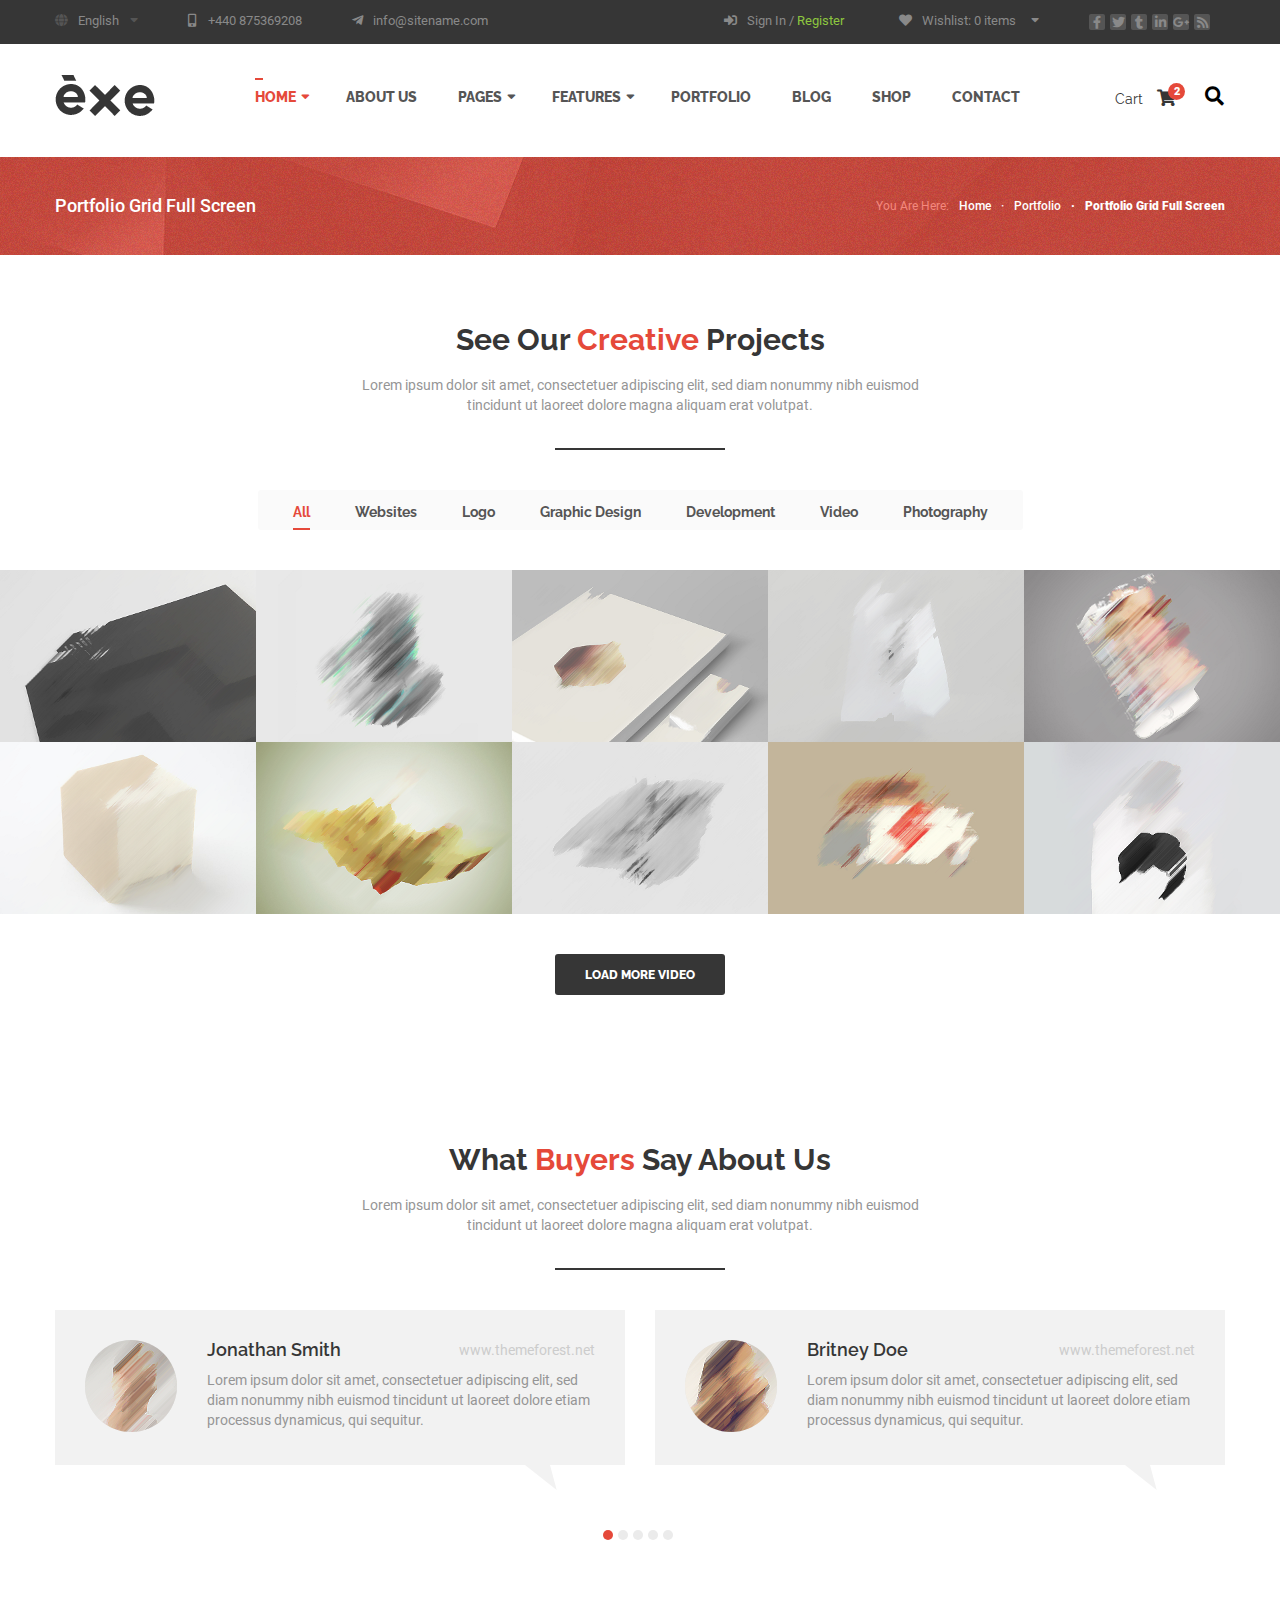
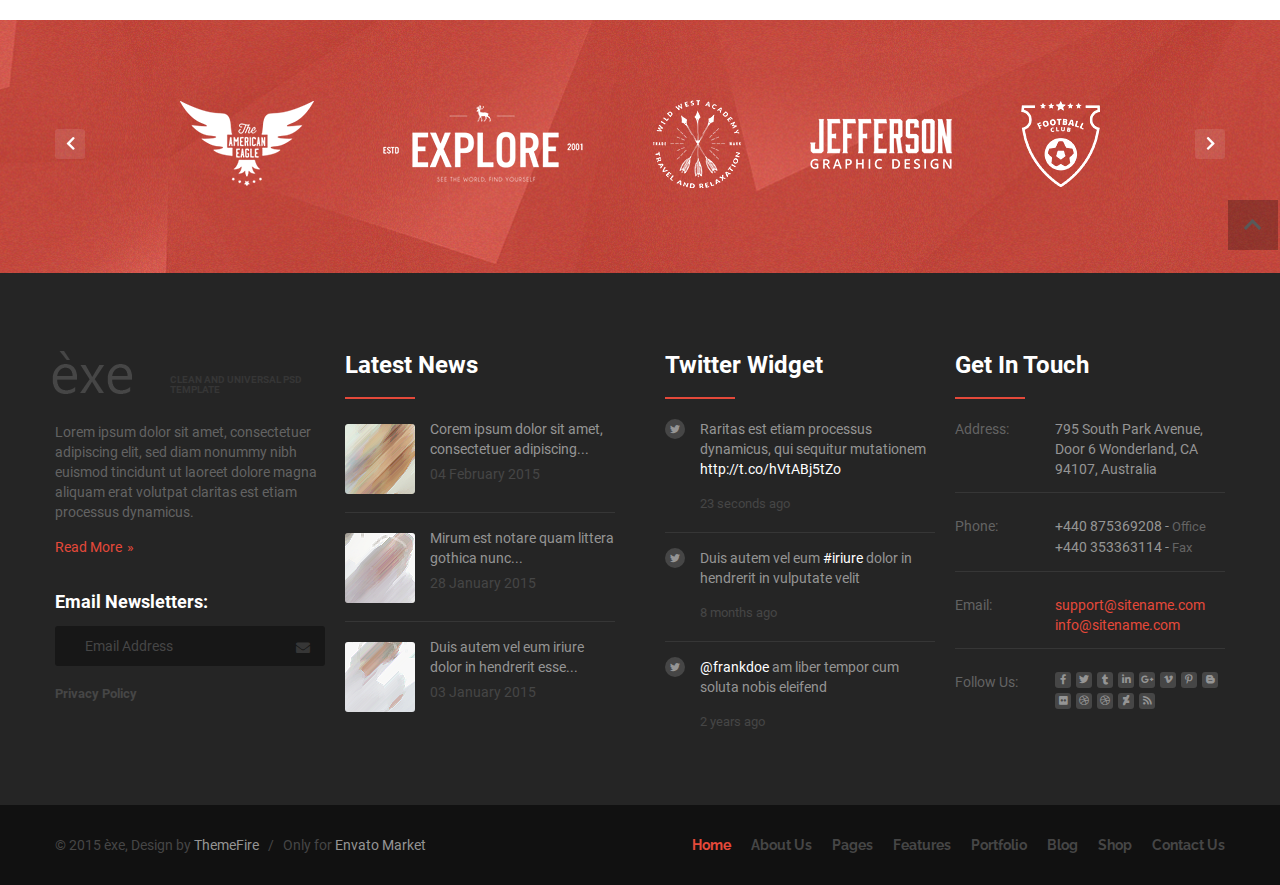
<file: portfolio-list-dark.html>
<!DOCTYPE html>
<html lang="en">
<head>
    <meta charset="UTF-8">
    <meta http-equiv="X-UA-Compatible" content="IE=edge">
    <meta name="viewport" content="width=device-width, user-scalable=no, initial-scale=1.0, maximum-scale=1.0, minimum-scale=1.0">
    <title>Portfolio list</title>
    <link rel="stylesheet" type="text/css" href="assets/css/font.css">
    <link rel="stylesheet" type="text/css" href="assets/css/normalize.css">
    <link rel="stylesheet" type="text/css" href="assets/fontawesome-free-5.13.1-web/css/all.css">
    <link rel="stylesheet" type="text/css" href="assets/css/animate.css">
    <link rel="stylesheet" type="text/css" href="assets/css/portfolio-list-dark.css">
</head>
<body>
    <div class="wrap">
        <header class="header" id="header">
            <div class="header-panel">
                <div class="container">
                    <div class="header-panel__language">
                        <a href="#"><i class="fas fa-globe"></i><span>English</span><i class="fas fa-sort-down"></i></a>
                    </div>
                    <div class="header-panel__tel">
                        <a href="tel:+440875369208"><i class="fas fa-mobile-alt"></i><span>+440 875369208</span></a>
                    </div>
                    <div class="header-panel__mail">
                        <a href="mailto:info@sitename.com"><i class="fab fa-telegram-plane"></i><span>info@sitename.com</span></a>
                    </div>
                    <div class="header-panel__register">
                        <i class="fas fa-sign-in-alt"></i><span>Sign In / </span><span> Register</span>
                    </div>
                    <div class="header-panel-wishlist">
                        <div class="header-panel-wishlist__inner">
                            <i class="fas fa-heart"></i><span>Wishlist:</span> <span>0 items</span><i class="fas fa-sort-down"></i>
                        </div>
                        <div class="header-panel-wishlist-pop-down">
                            No products were added to the wishlist!
                        </div>
                    </div>
                    <ul class="header-panel__social">
                        <li><a href="#"><i class="fab fa-facebook-f"></i></a></li>
                        <li><a href="#"><i class="fab fa-twitter"></i></a></li>
                        <li><a href="#"><i class="fab fa-tumblr"></i></a></li>
                        <li><a href="#"><i class="fab fa-linkedin-in"></i></a></li>
                        <li><a href="#"><i class="fab fa-google-plus-g"></i></a></li>
                        <li><a href="#"><i class="fas fa-rss"></i></a></li>
                    </ul>
                </div>
            </div>
            <div class="header-inner">
                <div class="container">
                    <div class="header-logo">
                        <a href="#">
                            <img src="assets/img/logo.png" alt=logo"">
                        </a>
                    </div>
                    <nav class="header-menu">
                        <ul>
                            <li class="header-menu-item">
                                <a href="#" class="active"><span>HOME</span><i class="fas fa-sort-down"></i></a>
                                <div class="header-menu-item-inner"></div>
                            </li>
                            <li class="header-menu-item">
                                <a href="#"><span>ABOUT US</span></a>
                            </li>
                            <li class="header-menu-item">
                                <a href="#"><span>PAGES</span><i class="fas fa-sort-down"></i></a>
                                <div class="header-menu-item-inner"></div>
                            </li>
                            <li class="header-menu-item">
                                <a href="#"><span>FEATURES</span><i class="fas fa-sort-down"></i></a>
                                <div class="header-menu-item-inner"></div>
                            </li>
                            <li class="header-menu-item">
                                <a href="#"><span>PORTFOLIO</span></a>
                            </li>
                            <li class="header-menu-item">
                                <a href="#"><span>BLOG</span></a>
                            </li>
                            <li class="header-menu-item">
                                <a href="#"><span>SHOP</span></a>
                            </li>
                            <li class="header-menu-item">
                                <a href="#"><span>CONTACT</span></a>
                            </li>
                        </ul>
                    </nav>
                    <div class="header-cart">
                        <span>Cart</span>
                        <span class="header-cart__inner">
                            <i class="fas fa-shopping-cart"></i>
                            <div class="sticker">2</div>
                        </span>
                    </div>
                    <div class="header-search">
                        <div class="header-search__inner">
                            <i class="fas fa-search"></i>
                        </div>
                        <div class="header-search__pop">
                            <form action="#">
                                <input type="search" name="search" id="search"  >
                            </form>
                        </div>
                    </div>
                </div>
            </div>
        </header>
        <main class="main">
            <section class="navigation">
                <div class="container">
                    <div class="navigation__current-pos">Portfolio Grid Full Screen</div>
                    <nav class="navigation__links">
                        <p>You Are Here:</p>
                        <ul>
                            <li><a href="#">Home</a></li>
                            <li><a href="#">Portfolio</a></li>
                            <li><a href="#">Portfolio Grid Full Screen</a></li>
                        </ul>
                    </nav>
                </div>
            </section>
            <section class="portfolio">
                <div class="title">
                    <h2>See Our <span class="highlight">Creative</span> Projects</h2>
                    <p>Lorem ipsum dolor sit amet, consectetuer adipiscing elit, sed diam nonummy nibh euismod tincidunt ut laoreet dolore magna aliquam erat volutpat.</p>
                </div>
                <div class="portfolio-categories">
                    <ul >
                        <li><label for="option-1"><input type="radio" name="option" id="option-1" checked=""><span>All</span></label></li>
                        <li><label for="option-2"><input type="radio" name="option" id="option-2"><span>Websites</span></label></li>
                        <li><label for="option-3"><input type="radio" name="option" id="option-3"><span>Logo</span></label></li>
                        <li><label for="option-4"><input type="radio" name="option" id="option-4"><span>Graphic Design</span></label></li>
                        <li><label for="option-5"><input type="radio" name="option" id="option-5"><span>Development</span></label></li>
                        <li><label for="option-6"><input type="radio" name="option" id="option-6"><span>Video</span></label></li>
                        <li><label for="option-7"><input type="radio" name="option" id="option-7"><span>Photography</span></label></li>
                    </ul>
                </div>
                <ul class="portfolio-works">
                    <li class="portfolio-work">
                        <img src="assets/img/bg-photo-1.png" alt="photo-1">
                        <div class="portfolio-work__inner">
                            <h2>Claritas Est Processus</h2>
                            <p>Graphic Designer, Photoshop</p>
                            <div class="portfolio-work__hover">
                                <i class="fas fa-search"></i>
                                <i class="fas fa-link"></i>
                            </div>
                        </div>
                    </li>
                    <li class="portfolio-work">
                        <img src="assets/img/bg-photo-2.png" alt="photo-2">
                        <div class="portfolio-work__inner">
                            <h2>Claritas Est Processus</h2>
                            <p>Graphic Designer, Photoshop</p>
                            <div class="portfolio-work__hover">
                                <i class="fas fa-search"></i>
                                <i class="fas fa-link"></i>
                            </div>
                        </div>
                    </li>
                    <li class="portfolio-work">
                        <img src="assets/img/bg-photo-3.png" alt="photo-3">
                        <div class="portfolio-work__inner">
                            <h2>Claritas Est Processus</h2>
                            <p>Graphic Designer, Photoshop</p>
                            <div class="portfolio-work__hover">
                                <i class="fas fa-search"></i>
                                <i class="fas fa-link"></i>
                            </div>
                        </div>
                    </li>
                    <li class="portfolio-work">
                        <img src="assets/img/bg-photo-4.png" alt="photo-4">
                        <div class="portfolio-work__inner">
                            <h2>Claritas Est Processus</h2>
                            <p>Graphic Designer, Photoshop</p>
                            <div class="portfolio-work__hover">
                                <i class="fas fa-search"></i>
                                <i class="fas fa-link"></i>
                            </div>
                        </div>
                    </li>
                    <li class="portfolio-work">
                        <img src="assets/img/bg-photo-5.png" alt="photo-5">
                        <div class="portfolio-work__inner">
                            <h2>Claritas Est Processus</h2>
                            <p>Graphic Designer, Photoshop</p>
                            <div class="portfolio-work__hover">
                                <i class="fas fa-search"></i>
                                <i class="fas fa-link"></i>
                            </div>
                        </div>
                    </li>
                    <li class="portfolio-work">
                        <img src="assets/img/bg-photo-6.png" alt="photo-6">
                        <div class="portfolio-work__inner">
                            <h2>Claritas Est Processus</h2>
                            <p>Graphic Designer, Photoshop</p>
                            <div class="portfolio-work__hover">
                                <i class="fas fa-search"></i>
                                <i class="fas fa-link"></i>
                            </div>
                        </div>
                    </li>
                    <li class="portfolio-work">
                        <img src="assets/img/bg-photo-7.png" alt="photo-7">
                        <div class="portfolio-work__inner">
                            <h2>Claritas Est Processus</h2>
                            <p>Graphic Designer, Photoshop</p>
                            <div class="portfolio-work__hover">
                                <i class="fas fa-search"></i>
                                <i class="fas fa-link"></i>
                            </div>
                        </div>
                    </li>
                    <li class="portfolio-work">
                        <img src="assets/img/bg-photo-8.png" alt="photo-8">
                        <div class="portfolio-work__inner">
                            <h2>Claritas Est Processus</h2>
                            <p>Graphic Designer, Photoshop</p>
                            <div class="portfolio-work__hover">
                                <i class="fas fa-search"></i>
                                <i class="fas fa-link"></i>
                            </div>
                        </div>
                    </li>
                    <li class="portfolio-work">
                        <img src="assets/img/bg-photo-9.png" alt="photo-9">
                        <div class="portfolio-work__inner">
                            <h2>Claritas Est Processus</h2>
                            <p>Graphic Designer, Photoshop</p>
                            <div class="portfolio-work__hover">
                                <i class="fas fa-search"></i>
                                <i class="fas fa-link"></i>
                            </div>
                        </div>
                    </li>
                    <li class="portfolio-work">
                        <img src="assets/img/bg-photo-10.png" alt="photo-10">
                        <div class="portfolio-work__inner">
                            <h2>Claritas Est Processus</h2>
                            <p>Graphic Designer, Photoshop</p>
                            <div class="portfolio-work__hover">
                                <i class="fas fa-search"></i>
                                <i class="fas fa-link"></i>
                            </div>
                        </div>
                    </li>
                </ul>
                <div class="portfolio__load-more">
                    <button>LOAD MORE VIDEO</button>
                </div>
            </section>
            <section class="review">
                <div class="container">
                    <div class="review__title">
                        <h2>What <span>Buyers</span> Say About Us</h2>
                        <p>Lorem ipsum dolor sit amet, consectetuer adipiscing elit, sed diam nonummy nibh euismod tincidunt ut laoreet dolore magna aliquam erat volutpat.</p>
                    </div>
                    <ul class="review__slider">
                        <li>
                            <div class="review__item">
                                <div class="review__img"><img src="assets/img/testimonials-photo-1.png" alt="img"></div>
                                <div class="review__body">
                                    <div class="review__author">
                                        <span>Jonathan Smith</span><span>www.themeforest.net</span>
                                    </div>
                                    <div class="review__text">Lorem ipsum dolor sit amet, consectetuer adipiscing elit, sed diam nonummy nibh euismod tincidunt ut laoreet dolore etiam processus dynamicus, qui sequitur.</div>
                                </div>
                            </div>
                            <div class="review__item">
                                <div class="review__img"><img src="assets/img/testimonials-photo-2.png" alt="img"></div>
                                <div class="review__body">
                                    <div class="review__author">
                                        <span>Britney Doe</span><span>www.themeforest.net</span>
                                    </div>
                                    <div class="review__text">Lorem ipsum dolor sit amet, consectetuer adipiscing elit, sed diam nonummy nibh euismod tincidunt ut laoreet dolore etiam processus dynamicus, qui sequitur.</div>
                                </div>
                            </div>
                        </li>
                        <li>
                            <div class="review__item">
                                <div class="review__img"><img src="assets/img/testimonials-photo-2.png" alt="img"></div>
                                <div class="review__body">
                                    <div class="review__author">
                                        <span>Britney Doe</span><span>www.themeforest.net</span>
                                    </div>
                                    <div class="review__text">Lorem ipsum dolor sit amet, consectetuer adipiscing elit, sed diam nonummy nibh euismod tincidunt ut laoreet dolore etiam processus dynamicus, qui sequitur.</div>
                                </div>
                            </div>
                            <div class="review__item">
                                <div class="review__img"><img src="assets/img/testimonials-photo-1.png" alt="img"></div>
                                <div class="review__body">
                                    <div class="review__author">
                                        <span>Jonathan Smith</span><span>www.themeforest.net</span>
                                    </div>
                                    <div class="review__text">Lorem ipsum dolor sit amet, consectetuer adipiscing elit, sed diam nonummy nibh euismod tincidunt ut laoreet dolore etiam processus dynamicus, qui sequitur.</div>
                                </div>
                            </div>
                        </li>
                        <li>
                            <div class="review__item">
                                <div class="review__img"><img src="assets/img/testimonials-photo-1.png" alt="img"></div>
                                <div class="review__body">
                                    <div class="review__author">
                                        <span>Jonathan Smith</span><span>www.themeforest.net</span>
                                    </div>
                                    <div class="review__text">Lorem ipsum dolor sit amet, consectetuer adipiscing elit, sed diam nonummy nibh euismod tincidunt ut laoreet dolore etiam processus dynamicus, qui sequitur.</div>
                                </div>
                            </div>
                            <div class="review__item">
                                <div class="review__img"><img src="assets/img/testimonials-photo-2.png" alt="img"></div>
                                <div class="review__body">
                                    <div class="review__author">
                                        <span>Britney Doe</span><span>www.themeforest.net</span>
                                    </div>
                                    <div class="review__text">Lorem ipsum dolor sit amet, consectetuer adipiscing elit, sed diam nonummy nibh euismod tincidunt ut laoreet dolore etiam processus dynamicus, qui sequitur.</div>
                                </div>
                            </div>
                        </li>
                        <li>
                            <div class="review__item">
                                <div class="review__img"><img src="assets/img/testimonials-photo-2.png" alt="img"></div>
                                <div class="review__body">
                                    <div class="review__author">
                                        <span>Britney Doe</span><span>www.themeforest.net</span>
                                    </div>
                                    <div class="review__text">Lorem ipsum dolor sit amet, consectetuer adipiscing elit, sed diam nonummy nibh euismod tincidunt ut laoreet dolore etiam processus dynamicus, qui sequitur.</div>
                                </div>
                            </div>
                            <div class="review__item">
                                <div class="review__img"><img src="assets/img/testimonials-photo-1.png" alt="img"></div>
                                <div class="review__body">
                                    <div class="review__author">
                                        <span>Jonathan Smith</span><span>www.themeforest.net</span>
                                    </div>
                                    <div class="review__text">Lorem ipsum dolor sit amet, consectetuer adipiscing elit, sed diam nonummy nibh euismod tincidunt ut laoreet dolore etiam processus dynamicus, qui sequitur.</div>
                                </div>
                            </div>
                        </li>
                        <li>
                            <div class="review__item">
                                <div class="review__img"><img src="assets/img/testimonials-photo-1.png" alt="img"></div>
                                <div class="review__body">
                                    <div class="review__author">
                                        <span>Jonathan Smith</span><span>www.themeforest.net</span>
                                    </div>
                                    <div class="review__text">Lorem ipsum dolor sit amet, consectetuer adipiscing elit, sed diam nonummy nibh euismod tincidunt ut laoreet dolore etiam processus dynamicus, qui sequitur.</div>
                                </div>
                            </div>
                            <div class="review__item">
                                <div class="review__img"><img src="assets/img/testimonials-photo-2.png" alt="img"></div>
                                <div class="review__body">
                                    <div class="review__author">
                                        <span>Britney Doe</span><span>www.themeforest.net</span>
                                    </div>
                                    <div class="review__text">Lorem ipsum dolor sit amet, consectetuer adipiscing elit, sed diam nonummy nibh euismod tincidunt ut laoreet dolore etiam processus dynamicus, qui sequitur.</div>
                                </div>
                            </div>
                        </li>
                    </ul>
                </div>
            </section>
            <section class="our-happy">
                <div class="container">
                    <ul class="our-happy__slider">
                        <li>
                            <div>
                                <img src="assets/img/01.png" alt="logo">
                                <img src="assets/img/02.png" alt="logo">
                                <img src="assets/img/03.png" alt="logo">
                                <img src="assets/img/04.png" alt="logo">
                                <img src="assets/img/05.png" alt="logo">
                            </div>
                        </li>
                        <li>
                            <div>
                                <img src="assets/img/01.png" alt="logo">
                                <img src="assets/img/02.png" alt="logo">
                                <img src="assets/img/03.png" alt="logo">
                                <img src="assets/img/04.png" alt="logo">
                                <img src="assets/img/05.png" alt="logo">
                            </div>
                        </li>
                        <li>
                            <div>
                                <img src="assets/img/01.png" alt="logo">
                                <img src="assets/img/02.png" alt="logo">
                                <img src="assets/img/03.png" alt="logo">
                                <img src="assets/img/04.png" alt="logo">
                                <img src="assets/img/05.png" alt="logo">
                            </div>
                        </li>
                    </ul>
                </div>
            </section>
        </main>
        <footer class="footer">
            <div class="container">
                <div class="about-exo">
                    <div class="about-exo__inner">
                        <div class="about-exo__header">
                            <img src="assets/img/icon-footer.png" alt="logo">
                            <h3>CLEAN AND UNIVERSAL PSD TEMPLATE</h3>
                        </div>
                        <div class="about-exo__text">Lorem ipsum dolor sit amet, consectetuer adipiscing elit, sed diam nonummy nibh euismod tincidunt ut laoreet dolore magna aliquam erat volutpat claritas est etiam processus dynamicus.</div>
                        <div class="about-exo__link">
                            <a href="#">Read More</a>
                        </div>
                    </div>
                    <form class="about-exo__form">
                        <p>Email Newsletters:</p>
                        <label for="exo-mail">
                            <input type="email" name="mail" id="exo-mail" placeholder="Email Address">
                        </label>
                        <h5>Privacy Policy</h5>
                    </form>
                </div>
                <div class="latest-news">
                    <div class="latest-news__title">
                        Latest News
                    </div>
                    <ul class="latest-news__inner">
                        <li class="latest-news-article">
                            <div class="latest-news-article__img">
                                <img src="assets/img/footer-news-1.png" alt="photo">
                                <i class="fas fa-search"></i>
                            </div>
                            <div class="latest-news-article__content">
                                <p>Corem ipsum dolor sit amet, consectetuer adipiscing...</p>
                                <span>04 February 2015</span>
                            </div>
                        </li>
                        <li class="latest-news-article">
                            <div class="latest-news-article__img">
                                <img src="assets/img/footer-news-2.png" alt="photo">
                                <i class="fas fa-search"></i>
                            </div>
                            <div class="latest-news-article__content">
                                <p>Mirum est notare quam littera gothica nunc...</p>
                                <span>28 January 2015</span>
                            </div>
                        </li>
                        <li class="latest-news-article">
                            <div class="latest-news-article__img">
                                <img src="assets/img/footer-news-3.png" alt="photo">
                                <i class="fas fa-search"></i>
                            </div>
                            <div class="latest-news-article__content">
                                <p>Duis autem vel eum iriure dolor in hendrerit esse...</p>
                                <span>03 January 2015</span>
                            </div>
                        </li>
                    </ul>
                </div>
                <div class="twitter-widgets">
                    <div class="twitter-widgets__title">
                        Twitter Widget
                    </div>
                    <ul class="twitter-widgets__inner">
                        <li class="twitter-widgets-article">
                            <div class="twitter-widgets-article__logo"><i class="fab fa-twitter"></i></div>
                            <div class="twitter-widgets-article__content">
                                <div>Raritas est etiam processus dynamicus, qui sequitur mutationem <a href="#">http://t.co/hVtABj5tZo</a></div>
                                <p data-date="23 seconds ago"></p>
                            </div>
                        </li>
                        <li class="twitter-widgets-article">
                            <div class="twitter-widgets-article__logo"><i class="fab fa-twitter"></i></div>
                            <div class="twitter-widgets-article__content">
                                <div>Duis autem vel eum <a href="#">#iriure</a> dolor in hendrerit in vulputate velit</div>
                                <p data-date="8 months ago"></p>
                            </div>
                        </li>
                        <li class="twitter-widgets-article">
                            <div class="twitter-widgets-article__logo"><i class="fab fa-twitter"></i></div>
                            <div class="twitter-widgets-article__content">
                                <div><a href="#">@frankdoe</a> am liber tempor cum soluta nobis eleifend</div>
                                <p data-date="2 years ago"></p>
                            </div>
                        </li>
                    </ul>
                </div>
                <div class="get-in-touch">
                    <div class="get-in-touch__title">
                        Get In Touch
                    </div>
                    <ul class="get-in-touch__content">
                        <li class="get-in-touch__el">
                            <div>Address:</div>
                            <div><a href="https://goo.gl/maps/iCPqz16oYRiqZ4vW6">795 South Park Avenue, Door 6 Wonderland, CA 94107, Australia</a></div>
                        </li>
                        <li class="get-in-touch__el">
                            <div>Phone:</div>
                            <div>
                                <a href="tel:+440875369208">+440 875369208 - <span>Office</span></a>
                                <a href="tel:+440 353363114">+440 353363114 - <span>Fax</span></a>
                            </div>
                        </li>
                        <li class="get-in-touch__el">
                            <div>
                                Email:
                            </div>
                            <div>
                                <a href="mailto:support@sitename.com">support@sitename.com</a>
                                <a href="mailto:info@sitename.com">info@sitename.com</a>
                            </div>
                        </li>
                        <li class="get-in-touch__el">
                            <div>Follow Us:</div>
                            <div>
                                <ul>
                                    <li><a href="#"><i class="fab fa-facebook-f"></i></a></li>
                                    <li><a href="#"><i class="fab fa-twitter"></i></a></li>
                                    <li><a href="#"><i class="fab fa-tumblr"></i></a></li>
                                    <li><a href="#"><i class="fab fa-linkedin-in"></i></a></li>
                                    <li><a href="#"><i class="fab fa-google-plus-g"></i></a></li>
                                    <li><a href="#"><i class="fab fa-vimeo-v"></i></a></li>
                                    <li><a href="#"><i class="fab fa-pinterest-p"></i></a></li>
                                    <li><a href="#"><i class="fab fa-blogger-b"></i></a></li>
                                    <li><a href="#"><i class="fab fa-flickr"></i></a></li>
                                    <li><a href="#"><i class="fab fa-dribbble"></i></a></li>
                                    <li><a href="#"><i class="fab fa-dribbble"></i></a></li>
                                    <li><a href="#"><i class="fab fa-deviantart"></i></a></li>
                                    <li><a href="#"><i class="fas fa-rss"></i></a></li>
                                </ul>
                            </div>
                        </li>
                    </ul>
                </div>
            </div>
            <nav class="footer__nav">
                <div class="container">
                    <div class="footer__copyright">© 2015 èxe, Design by <span>ThemeFire</span> &nbsp;&nbsp;/&nbsp;&nbsp; Only for <span>Envato Market</span></div>
                    <ul>
                        <li><a href="#" class="active">Home</a></li>
                        <li><a href="#">About Us</a></li>
                        <li><a href="#">Pages</a></li>
                        <li><a href="#">Features</a></li>
                        <li><a href="#">Portfolio</a></li>
                        <li><a href="#">Blog</a></li>
                        <li><a href="#">Shop</a></li>
                        <li><a href="#">Contact Us</a></li>
                    </ul>
                </div>
            </nav>
        </footer>
        <div class="to-top">
            <a href="#header"><i class="fas fa-chevron-up"></i></a>
        </div>
    </div>

    <script src="assets/js/jquery-3.3.1.js"></script>
    <script src="assets/js/jquery-migrate-3.1.0.js"></script>
    <script src="assets/js/slick.min.js"></script>
    <script src="assets/js/main.js"></script>
</body>
</html>
</file>
<file: assets/css/font.css>
@font-face {
  font-family: 'roboto';
  src: url("../fonts/Roboto-Regular.ttf");
  font-weight: 400;
  font-style: normal;
}

@font-face {
  font-family: 'roboto';
  src: url("../fonts/Roboto-Medium.ttf");
  font-weight: 500;
  font-style: normal;
}

@font-face {
  font-family: 'roboto';
  src: url("../fonts/Roboto-Bold.ttf");
  font-weight: 700;
  font-style: normal;
}

@font-face {
  font-family: 'roboto';
  src: url("../fonts/Roboto-Black.ttf");
  font-weight: 900;
  font-style: normal;
}

@font-face {
  font-family: 'raleway';
  src: url("../fonts/Raleway-Regular.ttf");
  font-weight: 400;
  font-style: normal;
}

@font-face {
  font-family: 'raleway';
  src: url("../fonts/Raleway-Medium.ttf");
  font-weight: 500;
  font-style: normal;
}

@font-face {
  font-family: 'raleway';
  src: url("../fonts/Raleway-SemiBold.ttf");
  font-weight: 600;
  font-style: normal;
}

@font-face {
  font-family: 'raleway';
  src: url("../fonts/Raleway-Bold.ttf");
  font-weight: 700;
  font-style: normal;
}

@font-face {
  font-family: 'raleway';
  src: url("../fonts/Raleway-ExtraBold.ttf");
  font-weight: 800;
  font-style: normal;
}
</file>
<file: assets/css/blog-light.css>
:root {
  font: 400 normal 62.5%/1.2 sans-serif;
  scroll-behavior: smooth;
}

*,
*::after,
*::before {
  padding: 0;
  margin: 0;
  box-sizing: border-box;
}

.wrap {
  position: relative;
}

.wrap .to-top {
  width: 50px;
  position: absolute;
  top: 200vh;
  right: calc((50vw - 635px)/2);
  bottom: 0;
  z-index: 4;
}

.wrap .to-top a {
  height: 50px;
  width: 50px;
  text-decoration: none;
  font-size: 2rem;
  color: #595959;
  background: rgba(0, 0, 0, 0.25);
  transition: .4s;
  display: flex;
  justify-content: center;
  align-items: center;
  position: sticky;
  top: calc(100vh - 355px);
  z-index: 4;
}

.wrap .to-top a:hover {
  color: #e5493a;
  background: #000;
}

.container {
  max-width: 1170px;
  margin: 0 auto;
}

.header-panel {
  background: #fafafa;
  color: #959595;
  letter-spacing: 0;
  font: 400 normal 1.3rem/1 roboto;
}

.header-panel .container {
  display: flex;
  padding: 14px 0 14px;
}

.header-panel a {
  text-decoration: none;
  color: inherit;
}

.header-panel .fas,
.header-panel .fab {
  color: #e1e1e1;
}

.header-panel .fa-sort-down {
  transform: translate(0, -3px);
}

.header-panel__language {
  margin: 0 50px 0 0;
}

.header-panel__language span {
  margin: 0 11px 0 10px;
}

.header-panel__tel {
  margin: 0 50px 0 0;
}

.header-panel__tel span {
  margin: 0 0 0 12px;
}

.header-panel__mail {
  margin: 0 229px 0 0;
}

.header-panel__mail span {
  margin: 0 7px 0 10px;
}

.header-panel__register {
  cursor: pointer;
  margin: 0 55px 0 0;
}

.header-panel__register span:not(:last-child) {
  margin: 0 0 0 10px;
}

.header-panel__register span:last-child {
  color: #8dc63f;
}

.header-panel-wishlist {
  cursor: pointer;
  margin: 0 50px 0 0;
  position: relative;
}

.header-panel-wishlist__inner {
  transition: .4s;
}

.header-panel-wishlist__inner span:nth-child(2) {
  margin: 0 0 0 10px;
}

.header-panel-wishlist__inner span:nth-child(3) {
  margin: 0 15px 0 0;
  color: #e1e1e1;
}

.header-panel-wishlist__inner:hover {
  color: #e5493a;
}

.header-panel-wishlist__inner:hover + .header-panel-wishlist-pop-down {
  opacity: 1;
  visibility: visible;
}

.header-panel-wishlist-pop-down {
  visibility: hidden;
  cursor: initial;
  opacity: 0;
  background: #f2f2f2;
  padding: 25px 30px;
  white-space: nowrap;
  box-shadow: 0 2px #e5493a;
  transition: .4s;
  position: absolute;
  top: calc(100% + 14px);
  left: 0;
  z-index: 2;
}

.header-panel__social {
  list-style: none;
  display: flex;
  align-items: center;
}

.header-panel__social li {
  width: 16px;
  height: 16px;
  border-radius: 2px;
  background-color: #e1e1e1;
}

.header-panel__social li + li {
  margin: 0 0 0 5px;
}

.header-panel__social li a {
  display: block;
  height: 100%;
  width: 100%;
}

.header-panel__social li:hover {
  background: #e5493a;
}

.header-panel__social li .fas,
.header-panel__social li .fab {
  color: #fff;
  height: 100%;
  display: flex;
  justify-content: center;
  align-items: center;
}

.header-inner .container {
  padding: 31px 0 40px;
  display: flex;
}

.header-logo {
  margin: 0 100px 0 0;
}

.header-logo img {
  display: block;
}

.header-menu {
  padding: 15px 0 10px;
  width: 770px;
  margin: 0 90px 0 0;
}

.header-menu ul {
  display: flex;
  justify-content: space-between;
}

.header-menu-item {
  list-style: none;
}

.header-menu-item a {
  text-decoration: none;
  transition: .4s;
  color: #555;
  letter-spacing: 0;
  font: 800 normal 1.4rem/1 raleway;
}

.header-menu-item a:hover,
.header-menu-item .active {
  color: #e5493a;
  position: relative;
}

.header-menu-item a:hover:before,
.header-menu-item .active:before {
  content: "";
  position: absolute;
  top: -11px;
  left: 0;
  width: 8px;
  height: 2px;
  background-color: #e5493a;
}

.header-menu-item span {
  margin: 0 5px 0 0;
}

.header-menu-item .fa-sort-down {
  transform: translate(0, -3px);
}

.header-cart {
  padding: 15px 0 10px;
  margin: 0 29px 0 0;
  white-space: nowrap;
  cursor: pointer;
  color: #363636;
  letter-spacing: 0;
  font: 400 normal 1.4rem/1 raleway;
}

.header-cart span:first-child {
  margin: 0 10px 0 0;
}

.header-cart__inner {
  display: inline-block;
  font-size: 1.2em;
  position: relative;
}

.header-cart__inner .sticker {
  width: 17px;
  height: 17px;
  border-radius: 50%;
  background: #e5493a;
  display: flex;
  justify-content: center;
  align-items: center;
  position: absolute;
  top: -7px;
  right: -9px;
  z-index: 1;
  color: #fff;
  letter-spacing: 0;
  font: 900 normal 1.1rem/1 roboto;
}

.header-search {
  cursor: pointer;
  position: relative;
}

.header-search__inner {
  padding: 15px 0 10px;
  font-size: 1.9rem;
  position: absolute;
  top: -4px;
  left: 0;
  z-index: 2;
}

.header-search__pop {
  display: none;
}

.progress {
  height: 3px;
  width: 0%;
  background-color: #e5493a;
}

.progress-container {
  height: 3px;
  width: 100%;
  background-color: #363636;
  position: sticky;
  top: 0px;
  z-index: 2;
}

.navigation {
  background: #e5493a;
  color: #fff;
  letter-spacing: 0;
  font: 500 normal 1.2rem/2rem roboto;
}

.navigation .container {
  padding: 25px 0 28px;
  display: flex;
  justify-content: space-between;
}

.navigation__current-pos {
  font-size: 1.8rem;
}

.navigation__links {
  display: flex;
}

.navigation__links p {
  user-select: none;
  color: #f4897e;
  letter-spacing: 0;
  font: 400 normal 1.2rem/2rem roboto;
}

.navigation__links ul {
  display: flex;
}

.navigation__links li {
  margin: 0 0 0 10px;
  list-style: none;
}

.navigation__links li + li:before {
  content: "\00B7";
  color: #fff;
  margin: 0 10px 0 0;
}

.navigation__links li:last-child {
  color: #fff;
  letter-spacing: 0;
  font: 900 normal 1.2rem/2rem roboto;
}

.navigation__links a {
  color: inherit;
  text-decoration: none;
}

.content {
  padding: 50px 0 80px;
}

.content__load-more {
  margin: 60px 0 0;
}

.content__load-more button {
  display: block;
  border: 0;
  outline: 0;
  background: #363636;
  margin: 0 auto;
  padding: 11px 30px 10px;
  cursor: pointer;
  border-radius: 3px;
  color: #fff;
  letter-spacing: 0;
  font: 800 normal 1.2rem/2rem raleway;
}

.masonry {
  list-style: none;
  display: flex;
  justify-content: space-between;
}

.masonry .column {
  max-width: 270px;
}

.masonry-el {
  width: 100%;
  cursor: pointer;
  margin: 0 0 30px;
  position: relative;
}

.masonry-el:hover .masonry-el__img {
  opacity: .8;
}

.masonry-el:hover .masonry-el__img_youtube {
  opacity: 1;
}

.masonry-el:hover .masonry-el__hover {
  opacity: 1;
}

.masonry-el:hover .masonry-el__inner:after {
  background: #e5493a;
  right: 30px;
}

.masonry-el:hover .slick-slide img {
  opacity: 1;
}

.masonry-el__presentation {
  position: relative;
}

.masonry-el__presentation #audio {
  align-items: center;
  background: #363636;
  color: #636363;
  display: flex;
  padding: 10px 30px 10px 10px;
  position: relative;
}

.masonry-el__presentation #audio #src {
  display: none;
}

.masonry-el__presentation #audio-play-pause:before {
  content: "\f04b";
  font: 900 normal 18px/1 'Font Awesome 5 Free';
}

.masonry-el__presentation #audio-play-pause.pause:before {
  content: "\f04c";
}

.masonry-el__presentation #audio-current-pos {
  margin: 0 10px;
}

.masonry-el__presentation #audio-progress {
  background: #464646;
  flex: 1;
  height: 6px;
  transition: .4s;
}

.masonry-el__presentation #audio-progress__current {
  background: #e5493a;
  height: 100%;
}

.masonry-el__presentation #audio-length {
  margin: 0 10px;
}

.masonry-el__presentation #audio-volume {
  background: inherit;
  display: flex;
  position: absolute;
  right: 10px;
  top: 10px;
  z-index: 1;
}

.masonry-el__presentation #audio-volume:hover #audio-volume__down {
  display: block;
  visibility: visible;
}

.masonry-el__presentation #audio-volume__up::before {
  content: "\f028";
  display: block;
  font: 900 normal 18px/1 'Font Awesome 5 Free';
}

.masonry-el__presentation #audio-volume__down {
  display: none;
  margin: 0 15px;
  transition: 1s;
  visibility: hidden;
}

.masonry-el__presentation #audio-volume__down::before {
  content: "\f027";
  display: block;
  font: 900 normal 18px/1 'Font Awesome 5 Free';
}

.masonry-el__slider {
  list-style: none;
  position: relative;
}

.masonry-el__slider .slick-slide {
  outline: 0;
}

.masonry-el__slider .slick-list {
  overflow: hidden;
}

.masonry-el__slider .slick-track {
  display: flex;
}

.masonry-el__slider .slick-dots {
  list-style: none;
  display: flex;
}

.masonry-el__slider .slick-dots button {
  outline: 0;
  border: 0;
  font-size: 0;
  border-radius: 50%;
  cursor: pointer;
  transition: .4s;
}

.masonry-el__slider .slick-dots {
  display: flex;
  justify-content: center;
  position: absolute;
  top: auto;
  right: 0;
  bottom: 20px;
  left: 0;
}

.masonry-el__slider .slick-dots button {
  background: #ebebeb;
  width: 10px;
  height: 10px;
  margin: 0 5px 0 0;
}

.masonry-el__slider .slick-active button {
  background: #e5493a;
}

.masonry-el__slider .slick-slide {
  height: 179px;
  position: relative;
}

.masonry-el__slider .slick-slide img {
  opacity: .5;
  transition: .4s;
  display: block;
  max-width: 100%;
  height: auto;
  object-fit: cover;
  position: absolute;
  top: 0;
  right: 0;
  bottom: 0;
  left: 0;
}

.masonry-el__slideshow {
  list-style: none;
  position: relative;
}

.masonry-el__slideshow .slick-slide {
  outline: 0;
}

.masonry-el__slideshow .slick-list {
  overflow: hidden;
}

.masonry-el__slideshow .slick-track {
  display: flex;
}

.masonry-el__slideshow .slick-arrow {
  border: 0;
  outline: 0;
  cursor: pointer;
  transition: .4s;
}

.masonry-el__slideshow .slick-arrow {
  background: rgba(54, 54, 54, 0.1);
  width: 22px;
  height: 22px;
  border-radius: 3px;
  position: absolute;
  right: 20px;
  bottom: 20px;
  z-index: 1;
  display: flex;
  justify-content: center;
  align-items: center;
  color: #fff;
  letter-spacing: 0;
  font: 900 1rem/1 "Font Awesome 5 Free";
}

.masonry-el__slideshow .slick-arrow:hover {
  background: #e5493a;
}

.masonry-el__slideshow .slick-arrow::before {
  content: "\f053";
}

.masonry-el__slideshow .slick-prev {
  right: 45px;
}

.masonry-el__slideshow .slick-next::before {
  content: "\f054";
}

.masonry-el__slideshow .slick-slide {
  height: 179px;
}

.masonry-el__ad {
  user-select: none;
  cursor: initial;
  text-align: center;
  padding: 45px 30px 55px;
  background: #6dcff6;
  position: relative;
}

.masonry-el__ad h2 {
  margin: 0 0 11px;
  color: #fff;
  letter-spacing: 0;
  font: 600 normal 2rem/1.2 raleway;
}

.masonry-el__ad h2 span {
  font-weight: 700;
}

.masonry-el__ad a {
  text-decoration: none;
  color: #c7efff;
  letter-spacing: 0;
  font: 400 normal 1.4rem/2rem roboto;
}

.masonry-el__ad .fa-link {
  font-size: 3.5rem;
  position: absolute;
  right: 20px;
  bottom: 20px;
}

.masonry-el__img {
  display: block;
  max-width: 100%;
  object-fit: cover;
  transition: .4s;
  will-change: opacity;
}

.masonry-el__hover {
  opacity: 0;
  transition: .4s;
  will-change: opacity;
  position: absolute;
  left: 50%;
  top: 50%;
  transform: translate(-50%, -50%);
  z-index: 2;
  display: flex;
  justify-content: space-between;
}

.masonry-el__hover i {
  color: #fff;
  width: 42px;
  height: 42px;
  border-radius: 50%;
  background: #252525;
  font-size: 1.4rem;
  transition: .4s;
  display: flex;
  justify-content: center;
  align-items: center;
}

.masonry-el__hover i + i {
  margin: 0 0 0 8px;
}

.masonry-el__hover i:hover {
  background-color: #e5493a;
}

.masonry-el__inner {
  background: #fafafa;
  padding: 21px 30px;
  transition: .4s;
  position: relative;
  color: #959595;
  letter-spacing: 0;
  font: 400 normal 1.4rem/2rem roboto;
}

.masonry-el__inner:after {
  content: "";
  height: 2px;
  background: #363636;
  transition: .4s;
  position: absolute;
  right: 170px;
  bottom: 0;
  left: 30px;
  z-index: 2;
}

.masonry-el__inner h2 {
  transition: .4s;
  color: #363636;
  letter-spacing: 0;
  font: 600 normal 2rem/1 raleway;
}

.masonry-el__inner h4 {
  margin: 10px 0;
  color: #ccc;
  letter-spacing: 0;
  font: 400 normal 1.2rem/1 roboto;
}

.masonry-el__inner a {
  display: inline-block;
  margin: 30px 0 0;
  text-decoration: none;
  color: #363636;
  transition: .4s;
}

.masonry-el__inner a::after {
  margin: 0 0 0 5px;
  content: "\00BB";
}

.masonry-el__inner_youtube h4 {
  margin: 12px 0;
}

.masonry-el__inner_youtube a {
  margin: 46px 0 0;
}

.masonry-el__bg {
  cursor: initial;
  position: absolute;
  top: 0;
  right: 0;
  bottom: 0;
  left: 0;
  z-index: -1;
}

.masonry-el__bg img {
  display: block;
  max-width: 100%;
  height: auto;
  object-fit: cover;
}

.masonry-el-blockquote {
  cursor: initial;
  text-align: center;
  color: #fff;
  letter-spacing: 0;
  font: 600 normal 2.2rem/2.4rem raleway;
  padding: 85px 30px 86px;
}

.masonry-el-blockquote::after, .masonry-el-blockquote::before {
  color: #e5493a;
  letter-spacing: 0;
  font: 900 normal 8rem/1 serif;
  position: absolute;
  left: 50%;
  transform: translate(-50%, 0);
}

.masonry-el-blockquote:before {
  content: open-quote;
  top: 30px;
}

.masonry-el-blockquote:after {
  content: close-quote;
  bottom: -10px;
}

.masonry-el-blockquote__footer {
  margin: 20px 0 0;
  color: #959595;
  letter-spacing: 0;
  font: 400 normal 1.4rem/2rem roboto;
}

.ad {
  background: #8dc63f;
}

.ad .container {
  padding: 43px 0;
  display: flex;
  justify-content: space-between;
}

.ad__text h2 {
  color: #fff;
  letter-spacing: 0;
  font: 700 normal 3.2rem/1 raleway;
}

.ad__text p {
  color: #fff;
  letter-spacing: 0;
  font: 400 normal 2.4rem/1 raleway;
}

.ad__link {
  align-self: center;
}

.ad__link a {
  display: block;
  padding: 17px 37px;
  background: #252525;
  border-radius: 5px;
  text-decoration: none;
  color: #fff;
  letter-spacing: 0;
  font: 800 normal 1.4rem/2rem raleway;
}

.footer {
  background: #252525;
}

.footer .container {
  padding: 60px 0 70px;
  display: flex;
  flex-wrap: wrap;
  justify-content: space-between;
}

.footer .about-exo {
  max-width: 270px;
  flex: 0 0 100%;
}

.footer .about-exo__inner {
  color: #636363;
  letter-spacing: 0;
  font: 400 normal 1.4rem/2rem roboto;
}

.footer .about-exo__header {
  margin: 0 0 0 -5px;
  display: flex;
  align-items: center;
}

.footer .about-exo__header h3 {
  margin: 30px 0 0 35px;
  color: #363636;
  letter-spacing: 0;
  font: 700 normal 1rem/1 roboto;
}

.footer .about-exo__text {
  margin: 15px 0;
}

.footer .about-exo__link {
  margin: 0 0 35px;
}

.footer .about-exo__link a {
  text-decoration: none;
  color: #e5493a;
  cursor: pointer;
}

.footer .about-exo__link a::after {
  margin: 0 0 0 5px;
  content: "\00BB";
}

.footer .about-exo__form {
  color: #464646;
  letter-spacing: 0;
  font: 400 normal 1.4rem/2rem roboto;
}

.footer .about-exo__form p {
  color: #fff;
  letter-spacing: 0;
  font: 700 normal 1.8rem/2rem roboto;
}

.footer .about-exo__form label {
  display: block;
  overflow: hidden;
  border-radius: 3px;
  margin: 14px 0 18px;
  position: relative;
}

.footer .about-exo__form label::after {
  content: "\f0e0";
  color: #363636;
  letter-spacing: 0;
  font: 900 normal 1.4rem/1 "Font Awesome 5 Free";
  position: absolute;
  top: 15px;
  right: 15px;
  bottom: 15px;
}

.footer .about-exo__form label input {
  display: block;
  width: 100%;
  outline: 0;
  border: 0;
  background: #171717;
  padding: 10px 30px;
  color: #464646;
  letter-spacing: 0;
  font: 400 normal 1.4rem/2rem roboto;
}

.footer .about-exo__form label input::placeholder {
  color: inherit;
  letter-spacing: inherit;
  font: inherit;
}

.footer .about-exo__form h5 {
  font-size: 1.3rem;
}

.footer .latest-news {
  max-width: 270px;
  flex: 0 0 100%;
}

.footer .latest-news__title {
  padding: 20px 0 0;
  margin: 0 0 10px;
  color: #fff;
  letter-spacing: 0;
  font: 700 normal 2.4rem/1 roboto;
}

.footer .latest-news__title::after {
  content: "";
  display: block;
  background: #e5493a;
  width: 70px;
  height: 2px;
  margin: 20px 0;
}

.footer .latest-news-article {
  list-style: none;
  cursor: pointer;
  display: flex;
}

.footer .latest-news-article:hover .latest-news-article__img .fa-search {
  opacity: 1;
}

.footer .latest-news-article:hover .latest-news-article__content p {
  color: #e5493a;
}

.footer .latest-news-article:hover .latest-news-article__content span {
  color: #fff;
}

.footer .latest-news-article__img {
  overflow: hidden;
  border-radius: 3px;
  margin: 0 15px 0 0;
  max-width: 70px;
  flex: 0 0 100%;
  padding: 5px 0 0;
  position: relative;
}

.footer .latest-news-article__img .fa-search {
  display: block;
  width: 30px;
  height: 30px;
  border-radius: 50%;
  background: #252525;
  font-size: 1rem;
  color: #fff;
  opacity: 0;
  transition: .4s;
  cursor: pointer;
  display: flex;
  justify-content: center;
  align-items: center;
  position: absolute;
  left: 50%;
  top: 50%;
  transform: translate(-50%, -50%);
  z-index: 2;
}

.footer .latest-news-article__content {
  transition: .4s;
  color: #959595;
  letter-spacing: 0;
  font: 400 normal 1.4rem/2rem roboto;
}

.footer .latest-news-article__content span {
  display: inline-block;
  color: #464646;
  margin: 5px 0 0;
}

.footer .latest-news-article:not(:first-child) {
  margin: 31px 0 0;
  position: relative;
}

.footer .latest-news-article:not(:first-child)::before {
  content: "";
  height: 1px;
  background: #363636;
  position: absolute;
  top: -16px;
  right: 0;
  left: 0;
}

.footer .twitter-widgets {
  max-width: 270px;
  flex: 0 0 100%;
  margin: 0 0 0 30px;
}

.footer .twitter-widgets__title {
  padding: 20px 0 0;
  margin: 0 0 10px;
  color: #fff;
  letter-spacing: 0;
  font: 700 normal 2.4rem/1 roboto;
}

.footer .twitter-widgets__title::after {
  content: "";
  display: block;
  background: #e5493a;
  width: 70px;
  height: 2px;
  margin: 20px 0;
}

.footer .twitter-widgets-article {
  list-style: none;
  display: flex;
  color: #959595;
  letter-spacing: 0;
  font: 400 normal 1.4rem/2rem roboto;
}

.footer .twitter-widgets-article:not(:first-child) {
  margin: 31px 0 0;
  position: relative;
}

.footer .twitter-widgets-article:not(:first-child)::before {
  content: "";
  height: 1px;
  background: #363636;
  position: absolute;
  top: -16px;
  right: 0;
  left: 0;
}

.footer .twitter-widgets-article__logo {
  max-width: 20px;
  height: 20px;
  flex: 0 0 100%;
  border-radius: 50%;
  background: #464646;
  font-size: 1rem;
  margin: 0 15px 0 0;
  display: flex;
  justify-content: center;
  align-items: center;
}

.footer .twitter-widgets-article__content {
  padding: 0 0 3px;
}

.footer .twitter-widgets-article__content a {
  color: #fff;
  text-decoration: none;
}

.footer .twitter-widgets-article__content p::after {
  display: block;
  content: attr(data-date);
  margin: 15px 0 0;
  color: #464646;
  letter-spacing: 0;
  font: 400 normal 1.3rem/2rem roboto;
}

.footer .get-in-touch {
  max-width: 270px;
  flex: 0 0 100%;
  color: #959595;
  letter-spacing: 0;
  font: 400 normal 1.4rem/2rem roboto;
}

.footer .get-in-touch__title {
  padding: 20px 0 0;
  margin: 0 0 10px;
  color: #fff;
  letter-spacing: 0;
  font: 700 normal 2.4rem/1 roboto;
}

.footer .get-in-touch__title::after {
  content: "";
  display: block;
  background: #e5493a;
  width: 70px;
  height: 2px;
  margin: 20px 0;
}

.footer .get-in-touch__el {
  list-style: none;
  display: flex;
  justify-content: space-between;
}

.footer .get-in-touch__el:not(:first-child) {
  margin: 37px 0 0;
  position: relative;
}

.footer .get-in-touch__el:not(:first-child)::before {
  content: "";
  height: 1px;
  background: #363636;
  position: absolute;
  top: -24px;
  right: 0;
  left: 0;
}

.footer .get-in-touch__el div:nth-child(odd) {
  color: #636363;
}

.footer .get-in-touch__el div:nth-child(even) {
  max-width: 170px;
  flex-basis: 100%;
}

.footer .get-in-touch__el div span {
  color: #636363;
  letter-spacing: 0;
  font: 400 normal 1.3rem/2rem roboto;
}

.footer .get-in-touch__el div a {
  color: inherit;
  text-decoration: none;
}

.footer .get-in-touch__el div a[href^="mailto"] {
  color: #e5493a;
}

.footer .get-in-touch__el ul {
  display: flex;
  flex-wrap: wrap;
}

.footer .get-in-touch__el li {
  list-style: none;
  display: block;
  width: 16px;
  height: 16px;
  border-radius: 3px;
  background: #464646;
  font-size: 1rem;
  transition: .4s;
  display: flex;
  justify-content: center;
  align-items: center;
}

.footer .get-in-touch__el li:not(:last-child) {
  margin: 0 5px 5px 0;
}

.footer .get-in-touch__el li:hover {
  background: #e5493a;
  color: #000;
}

.footer__nav {
  background: #111111;
}

.footer__nav .container {
  padding: 30px 0;
  display: flex;
}

.footer__nav ul {
  margin: 0 0 0 auto;
  list-style: none;
  display: flex;
}

.footer__nav li:not(first-child) {
  margin: 0 0 0 20px;
}

.footer__nav a {
  text-decoration: none;
  color: #464646;
  letter-spacing: 0;
  font: 700 normal 1.4rem/2rem raleway;
}

.footer__nav a.active, .footer__nav a:hover {
  color: #e5493a;
}

.footer__copyright {
  color: #464646;
  letter-spacing: 0;
  font: 400 normal 1.4rem/2rem roboto;
}

.footer__copyright span {
  color: #959595;
}
</file>
<file: assets/css/home-light.css>
:root {
  font: 400 normal 62.5%/1.2 sans-serif;
  scroll-behavior: smooth;
}

*,
*::after,
*::before {
  padding: 0;
  margin: 0;
  box-sizing: border-box;
}

.wrap {
  position: relative;
}

.wrap .to-top {
  width: 50px;
  position: absolute;
  top: 200vh;
  right: calc((50vw - 635px)/2);
  bottom: 0;
  z-index: 4;
}

.wrap .to-top a {
  height: 50px;
  width: 50px;
  text-decoration: none;
  font-size: 2rem;
  color: #595959;
  background: rgba(0, 0, 0, 0.25);
  transition: .4s;
  display: flex;
  justify-content: center;
  align-items: center;
  position: sticky;
  top: calc(100vh - 375px);
  z-index: 4;
}

.wrap .to-top a:hover {
  color: #e5493a;
  background: #000;
}

.container {
  max-width: 1170px;
  margin: 0 auto;
}

.header-panel {
  background: #363636;
  color: #898989;
  letter-spacing: 0;
  font: 400 normal 1.3rem/1 roboto;
}

.header-panel .container {
  display: flex;
  padding: 14px 0 14px;
}

.header-panel a {
  text-decoration: none;
  color: inherit;
}

.header-panel .fa-sort-down {
  transform: translate(0, -3px);
}

.header-panel__language {
  margin: 0 50px 0 0;
}

.header-panel__language .fas {
  color: #555555;
}

.header-panel__language span {
  margin: 0 11px 0 10px;
}

.header-panel__tel {
  margin: 0 50px 0 0;
}

.header-panel__tel span {
  margin: 0 0 0 12px;
}

.header-panel__mail {
  margin: 0 229px 0 0;
}

.header-panel__mail span {
  margin: 0 7px 0 10px;
}

.header-panel__register {
  cursor: pointer;
  margin: 0 55px 0 0;
}

.header-panel__register span:not(:last-child) {
  margin: 0 0 0 10px;
}

.header-panel__register span:last-child {
  color: #8DC63F;
}

.header-panel-wishlist {
  cursor: pointer;
  margin: 0 50px 0 0;
  position: relative;
}

.header-panel-wishlist__inner {
  transition: .4s;
}

.header-panel-wishlist__inner span:nth-child(2) {
  margin: 0 0 0 10px;
}

.header-panel-wishlist__inner span:nth-child(3) {
  margin: 0 15px 0 0;
  color: #898989;
}

.header-panel-wishlist__inner:hover {
  color: #E5493A;
}

.header-panel-wishlist__inner:hover span:nth-child(3) {
  color: #898989;
}

.header-panel-wishlist__inner:hover + .header-panel-wishlist-pop-down {
  opacity: 1;
  visibility: visible;
}

.header-panel-wishlist-pop-down {
  visibility: hidden;
  cursor: initial;
  opacity: 0;
  background: #202020;
  padding: 25px 30px;
  white-space: nowrap;
  box-shadow: 0 2px #E5493A;
  transition: .4s;
  position: absolute;
  top: calc(100% + 14px);
  left: 0;
  z-index: 2;
}

.header-panel__social {
  list-style: none;
  display: flex;
  align-items: center;
}

.header-panel__social li {
  width: 16px;
  height: 16px;
  border-radius: 2px;
  background-color: #555555;
}

.header-panel__social li + li {
  margin: 0 0 0 5px;
}

.header-panel__social li a {
  display: block;
  height: 100%;
  width: 100%;
}

.header-panel__social li:hover {
  background: #E5493A;
}

.header-panel__social li .fas,
.header-panel__social li .fab {
  height: 100%;
  display: flex;
  justify-content: center;
  align-items: center;
}

.header-inner .container {
  padding: 31px 0 40px;
  display: flex;
}

.header-logo {
  margin: 0 100px 0 0;
}

.header-logo img {
  display: block;
}

.header-menu {
  padding: 15px 0 10px;
  width: 770px;
  margin: 0 90px 0 0;
}

.header-menu ul {
  display: flex;
  justify-content: space-between;
}

.header-menu-item {
  list-style: none;
}

.header-menu-item a {
  text-decoration: none;
  transition: .4s;
  color: #555;
  letter-spacing: 0;
  font: 800 normal 1.4rem/1 raleway;
}

.header-menu-item a:hover,
.header-menu-item .active {
  color: #e5493a;
  position: relative;
}

.header-menu-item a:hover:before,
.header-menu-item .active:before {
  content: "";
  position: absolute;
  top: -11px;
  left: 0;
  width: 8px;
  height: 2px;
  background-color: #e5493a;
}

.header-menu-item span {
  margin: 0 5px 0 0;
}

.header-menu-item .fa-sort-down {
  transform: translate(0, -3px);
}

.header-cart {
  padding: 15px 0 10px;
  margin: 0 29px 0 0;
  white-space: nowrap;
  cursor: pointer;
  color: #363636;
  letter-spacing: 0;
  font: 400 normal 1.4rem/1 raleway;
}

.header-cart span:first-child {
  margin: 0 10px 0 0;
}

.header-cart__inner {
  display: inline-block;
  font-size: 1.2em;
  position: relative;
}

.header-cart__inner .sticker {
  width: 17px;
  height: 17px;
  border-radius: 50%;
  background: #e5493a;
  display: flex;
  justify-content: center;
  align-items: center;
  position: absolute;
  top: -7px;
  right: -9px;
  z-index: 1;
  color: #fff;
  letter-spacing: 0;
  font: 900 normal 1.1rem/1 roboto;
}

.header-search {
  cursor: pointer;
  position: relative;
}

.header-search__inner {
  padding: 15px 0 10px;
  font-size: 1.9rem;
  position: absolute;
  top: -4px;
  left: 0;
  z-index: 2;
}

.header-search__pop {
  display: none;
}

.progress {
  height: 3px;
  width: 0%;
  background-color: #e5493a;
}

.progress-container {
  height: 3px;
  width: 100%;
  background-color: #363636;
  position: sticky;
  top: 0px;
  z-index: 2;
}

.slider {
  position: relative;
}

.slider .slick-slide {
  outline: 0;
}

.slider .slick-list {
  overflow: hidden;
}

.slider .slick-track {
  display: flex;
}

.slider .slick-arrow {
  border: 0;
  outline: 0;
  cursor: pointer;
  transition: .4s;
}

.slider .slick-arrow {
  background: rgba(255, 255, 255, 0.1);
  width: 42px;
  height: 42px;
  position: absolute;
  top: 50%;
  transform: translate(0, -50%);
  z-index: 2;
  display: flex;
  justify-content: center;
  align-items: center;
  color: #fff;
  letter-spacing: 0;
  font: 900 1.5rem/1 "Font Awesome 5 Free";
}

.slider .slick-arrow:hover {
  background: #363636;
}

.slider .slick-prev {
  left: 0;
}

.slider .slick-prev::before {
  content: "\f053";
}

.slider .slick-next {
  right: 0;
}

.slider .slick-next::before {
  content: "\f054";
}

.slider-element {
  padding: 316px 0 290px;
  background: url("../img/Background.png") center center/cover no-repeat;
  display: flex;
  justify-content: center;
}

.slider-element__inner {
  text-align: center;
  max-width: 768px;
  display: flex;
  flex-wrap: wrap;
  justify-content: center;
}

.slider-element__inner h1 {
  margin: 0;
  color: #fff;
  letter-spacing: 0;
  font: 800 normal 6.8rem/1.2 raleway;
}

.slider-element__inner h2 {
  color: #fff;
  letter-spacing: 0;
  font: 800 normal 5.1rem/1.2 raleway;
}

.slider-element__inner p {
  margin: 10px 0 40px;
  color: #fff;
  letter-spacing: 0;
  font: 800 normal 2.7rem/3rem raleway;
}

.slider-element__inner a {
  text-decoration: none;
  padding: 16px 32px 18px;
  border: 2px solid #fff;
  background: transparent;
  border-radius: 5px;
  transition: .4s;
  color: #fff;
  letter-spacing: 0;
  font: 800 normal 1.4rem/1.2 raleway;
}

.slider-element__inner a + a {
  margin: 0 0 0 30px;
}

.slider-element__inner a:hover {
  background: #363636;
  border-color: #363636;
}

.text-box-style-1 {
  padding: 40px 0 55px;
  text-align: center;
  background: #363636;
  position: relative;
}

.text-box-style-1 h2 {
  margin: 5px 0 10px;
  color: #959595;
  letter-spacing: 0;
  font: 700 normal 3.2rem/1 raleway;
}

.text-box-style-1 p {
  color: #707070;
  letter-spacing: 0;
  font: 400 normal 2.4rem/1 raleway;
}

.text-box-style-1:after {
  content: "";
  position: absolute;
  bottom: 0;
  left: 50%;
  transform: translate(-50%, 0);
  border: 16px solid transparent;
  border-bottom-color: #fff;
}

.services-style-2 {
  background: #fafafa;
  padding: 116px 0 80px;
}

.services-style-2 .container {
  display: flex;
  justify-content: space-between;
}

.services-style-2-el {
  flex: 0 0 270px;
  background: #fff;
  border-radius: 5px;
  text-align: center;
  padding: 55px 30px 30px;
  cursor: pointer;
  position: relative;
}

.services-style-2-el__icon {
  background: #363636;
  border-radius: 50%;
  width: 70px;
  height: 70px;
  transform: translate(-50%, -50%);
  transition: .4s;
  position: absolute;
  top: 0;
  left: 50%;
  display: flex;
  justify-content: center;
  align-items: center;
}

.services-style-2-el h2 {
  transition: .4s;
  color: #363636;
  letter-spacing: 0;
  font: 700 normal 2.4rem/1 raleway;
}

.services-style-2-el p {
  margin: 25px 0 30px;
  color: #959595;
  letter-spacing: 0;
  font: 400 normal 1.4rem/2rem raleway;
}

.services-style-2-el:hover .services-style-2-el__icon {
  background: #e5493a;
}

.services-style-2-el:hover h2 {
  color: #e5493a;
}

.services-style-2-el:hover:after {
  background: #e5493a;
}

.services-style-2-el:after {
  content: "";
  height: 2px;
  background: #363636;
  position: absolute;
  right: 100px;
  bottom: 30px;
  left: 100px;
}

.portfolio {
  padding: 70px 0 80px;
}

.portfolio .title {
  text-align: center;
  padding: 0 0 35px;
  max-width: 570px;
  margin: 0 auto 40px;
  position: relative;
  color: #959595;
  letter-spacing: 0;
  font: 400 normal 1.4rem/2rem roboto;
}

.portfolio .title h2 {
  margin: 0 0 20px;
  color: #363636;
  letter-spacing: 0;
  font: 700 normal 3rem/1 raleway;
}

.portfolio .title::after {
  content: "";
  height: 2px;
  width: 170px;
  background: #363636;
  position: absolute;
  right: 0;
  bottom: 0;
  left: 200px;
}

.portfolio-categories {
  margin: 40px auto;
  display: flex;
  justify-content: center;
}

.portfolio-categories ul {
  padding: 0 20px;
  background: #fafafa;
  border-radius: 3px;
  list-style: none;
  display: flex;
  justify-content: center;
}

.portfolio-categories li + li {
  margin: 0 0 0 15px;
}

.portfolio-categories label {
  display: block;
}

.portfolio-categories input {
  display: none;
}

.portfolio-categories input:checked + span {
  color: #e5493a;
}

.portfolio-categories input:checked + span::after {
  background: #e5493a;
}

.portfolio-categories span {
  display: block;
  padding: 12px 15px 8px;
  cursor: pointer;
  transition: .4s;
  color: #555;
  letter-spacing: 0;
  font: 700 normal 1.4rem/2rem raleway;
  position: relative;
}

.portfolio-categories span::after {
  content: "";
  height: 2px;
  background: transparent;
  transition: .4s;
  position: absolute;
  right: 15px;
  bottom: 0;
  left: 15px;
}

.portfolio-categories span:hover {
  color: #e5493a;
}

.portfolio-categories span:hover::after {
  background: #e5493a;
}

.portfolio-work {
  cursor: pointer;
  list-style: none;
  flex: 0 0 20%;
  padding: 13.4375% 0 0;
  margin: 0 0 40px;
  position: relative;
}

.portfolio-work img {
  display: block;
  max-width: 100%;
  object-fit: cover;
  position: absolute;
  top: 0;
  right: 0;
  bottom: 0;
  left: 0;
}

.portfolio-work:hover .portfolio-work__inner {
  opacity: 1;
}

.portfolio-work:hover img {
  opacity: .85;
}

.portfolio-work__inner {
  padding: 10% 0 0 5%;
  opacity: 0;
  white-space: nowrap;
  transition: .4s;
  position: absolute;
  top: 0;
  right: 0;
  bottom: 0;
  left: 0;
}

.portfolio-work__inner::after {
  content: "";
  height: 2px;
  width: 70px;
  background: #e5493a;
  transition: .4s;
  position: absolute;
  top: calc(10% + 70px);
  left: 5%;
}

.portfolio-work h2 {
  margin: 0 0 10px;
  color: #fff;
  letter-spacing: 0;
  font: 700 normal 2.4rem/1 raleway;
}

.portfolio-work p {
  color: #959595;
  letter-spacing: 0;
  font: 400 normal 1.4rem/2rem roboto;
}

.portfolio-works {
  display: flex;
  flex-wrap: wrap;
}

.portfolio-work__hover {
  display: flex;
  position: absolute;
  right: 2.083vw;
  bottom: 2.083vw;
}

.portfolio-work__hover i {
  color: #fff;
  width: 2.1875vw;
  height: 2.1875vw;
  border-radius: 50%;
  background: #252525;
  transition: .4s;
  display: flex;
  justify-content: center;
  align-items: center;
}

.portfolio-work__hover i + i {
  margin: 0 0 0 .416667vw;
}

.portfolio-work__hover i:hover {
  background: #e5493a;
}

.portfolio__load-more button {
  display: block;
  border: 0;
  outline: 0;
  background: #363636;
  margin: 0 auto;
  padding: 11px 30px 10px;
  cursor: pointer;
  border-radius: 3px;
  color: #fff;
  letter-spacing: 0;
  font: 800 normal 1.2rem/2rem raleway;
}

.stuffs {
  background: url("../img/stuff-bg.png") center center/cover no-repeat;
  padding: 70px 0 95px;
}

.stuffs__title {
  text-align: center;
  padding: 0 0 35px;
  max-width: 570px;
  margin: 0 auto 40px;
  position: relative;
  color: #959595;
  letter-spacing: 0;
  font: 400 normal 1.4rem/2rem roboto;
  margin: 0 auto 70px;
}

.stuffs__title h2 {
  margin: 0 0 20px;
  color: #fff;
  letter-spacing: 0;
  font: 700 normal 3rem/1 raleway;
}

.stuffs__title::after {
  content: "";
  height: 2px;
  width: 170px;
  background: #e5493a;
  position: absolute;
  right: 0;
  bottom: 0;
  left: 200px;
}

.stuffs__inner {
  display: flex;
  justify-content: space-between;
}

.stuffs-el {
  flex: 0 0 270px;
  text-align: center;
  padding: 0 0 30px;
  position: relative;
}

.stuffs-el::after {
  content: "";
  height: 2px;
  width: 70px;
  background: #555;
  position: absolute;
  right: 0;
  bottom: 0;
  left: 100px;
}

.stuffs-el__circle-bar {
  margin: 0 auto 28px;
  width: 130px;
  height: 130px;
  border-radius: 50%;
  border: 5px solid currentcolor;
  display: flex;
  justify-content: center;
  align-items: center;
  color: #fff;
  letter-spacing: 0;
  font: 700 normal 3.6rem/1 raleway;
}

.stuffs-el__title {
  margin: 0 0 20px;
  color: #e5493a;
  letter-spacing: 0;
  font: 700 normal 2.4rem/1 raleway;
}

.stuffs-el__line {
  color: #959595;
  letter-spacing: 0;
  font: 400 normal 1.4rem/2rem roboto;
}

.why {
  padding: 70px 0 80px;
}

.why__title {
  text-align: center;
  padding: 0 0 35px;
  max-width: 570px;
  margin: 0 auto 40px;
  position: relative;
  color: #959595;
  letter-spacing: 0;
  font: 400 normal 1.4rem/2rem roboto;
}

.why__title h2 {
  margin: 0 0 20px;
  color: #363636;
  letter-spacing: 0;
  font: 700 normal 3rem/1 raleway;
}

.why__title::after {
  content: "";
  height: 2px;
  width: 170px;
  background: #363636;
  position: absolute;
  right: 0;
  bottom: 0;
  left: 200px;
}

.why .container {
  display: flex;
  justify-content: space-between;
}

.why .accordion {
  flex: 0 0 570px;
}

.why .accordion-item {
  list-style: none;
  margin: 0 0 5px;
}

.why .accordion-item input {
  display: none;
}

.why .accordion-item input:checked + label {
  background: #363636;
}

.why .accordion-item input:checked + label .fas {
  background: #e5493a;
}

.why .accordion-item input:checked + label .fas::before {
  transform: rotate(90deg);
}

.why .accordion-item input:checked + label span:first-child {
  color: #fff;
}

.why .accordion-item input:checked ~ div {
  padding: 25px 30px 40px;
  height: auto;
}

.why .accordion-item label {
  cursor: pointer;
  padding: 0 0 0 30px;
  border-radius: 3px;
  background: #f2f2f2;
  overflow: hidden;
  transition: .4s;
  color: #ccc;
  letter-spacing: 0;
  font: 400 normal 1.3rem/2rem roboto;
  display: flex;
}

.why .accordion-item label span {
  transition: .4s;
  padding: 13px 0 10px;
}

.why .accordion-item label span:first-child {
  color: #363636;
  letter-spacing: 0;
  font: 700 normal 1.8rem/2rem raleway;
  margin: 0 30px 0 0;
}

.why .accordion-item label .fas {
  margin: 0 0 0 auto;
  height: 43px;
  width: 43px;
  background: #363636;
  font-size: 2rem;
  display: flex;
  justify-content: center;
  align-items: center;
}

.why .accordion-item label .fas::before {
  transition: .4s;
}

.why .accordion-item div {
  overflow: hidden;
  height: 0;
  padding: 0 30px;
  transition: .4s;
  color: #959595;
  letter-spacing: 0;
  font: 400 normal 1.4rem/2rem roboto;
}

.why .accordion-item div p + p {
  margin: 20px 0 0;
}

.why .reviews {
  flex: 0 0 570px;
  max-width: 570px;
}

.why .review-slider .slick-slide {
  outline: 0;
}

.why .review-slider .slick-list {
  overflow: hidden;
}

.why .review-slider .slick-track {
  display: flex;
}

.why .review-slider .slick-dots {
  list-style: none;
  display: flex;
}

.why .review-slider .slick-dots button {
  outline: 0;
  border: 0;
  font-size: 0;
  border-radius: 50%;
  cursor: pointer;
  transition: .4s;
}

.why .review-slider .slick-dots {
  margin: 0 0 0 30px;
}

.why .review-slider .slick-dots button {
  background: #ebebeb;
  width: 10px;
  height: 10px;
  margin: 0 5px 0 0;
}

.why .review-slider .slick-active button {
  background: #e5493a;
}

.why .review__item {
  list-style: none;
  background: #f2f2f2;
  padding: 30px;
  margin: 0 0 40px;
  display: flex;
  position: relative;
}

.why .review__item::after {
  content: "";
  transform: skewX(15deg);
  border: 25px solid transparent;
  border-right-color: #f2f2f2;
  position: absolute;
  right: 75px;
  bottom: -25px;
}

.why .review__img {
  margin: 0 30px 0 0;
}

.why .review__body {
  color: #959595;
  letter-spacing: 0;
  font: 400 normal 1.4rem/2rem roboto;
}

.why .review__author {
  display: flex;
  justify-content: space-between;
}

.why .review__author span:first-child {
  color: #363636;
  letter-spacing: 0;
  font: 600 normal 1.8rem/2rem raleway;
}

.why .review__author span:last-child {
  color: #ccc;
}

.why .review__text {
  margin: 10px 0 0;
}

.blogs {
  padding: 70px 0 80px;
}

.blogs__title {
  text-align: center;
  padding: 0 0 35px;
  max-width: 570px;
  margin: 0 auto 40px;
  position: relative;
  color: #959595;
  letter-spacing: 0;
  font: 400 normal 1.4rem/2rem roboto;
}

.blogs__title h2 {
  margin: 0 0 20px;
  color: #363636;
  letter-spacing: 0;
  font: 700 normal 3rem/1 raleway;
}

.blogs__title::after {
  content: "";
  height: 2px;
  width: 170px;
  background: #363636;
  position: absolute;
  right: 0;
  bottom: 0;
  left: 200px;
}

.blogs-slider .slick-slide {
  outline: 0;
}

.blogs-slider .slick-list {
  overflow: hidden;
}

.blogs-slider .slick-track {
  display: flex;
}

.blogs-slider .slick-dots {
  list-style: none;
  display: flex;
}

.blogs-slider .slick-dots button {
  outline: 0;
  border: 0;
  font-size: 0;
  border-radius: 50%;
  cursor: pointer;
  transition: .4s;
}

.blogs-slider .slick-dots {
  margin: 40px 0 0;
  justify-content: center;
}

.blogs-slider .slick-dots button {
  background: #ebebeb;
  width: 10px;
  height: 10px;
  margin: 0 5px 0 0;
}

.blogs-slider .slick-active button {
  background: #e5493a;
}

.blogs-slider-item {
  list-style: none;
  display: flex;
  justify-content: space-between;
}

.blogs-slider-post {
  max-width: 570px;
  flex: 0 0 570px;
  cursor: pointer;
  display: flex;
  position: relative;
}

.blogs-slider-post:hover .blogs-slider-post__inner::after {
  background: #e5493a;
}

.blogs-slider-post:hover .blogs-slider-post__link a,
.blogs-slider-post:hover .blogs-slider-post__title {
  color: #e5493a;
}

.blogs-slider-post:hover .blogs-slider-post__category i {
  background: #e5493a;
}

.blogs-slider-post:hover .blogs-slider-post__hover {
  opacity: 1;
}

.blogs-slider-post__category {
  position: absolute;
  top: 0;
  left: 0;
  z-index: 2;
}

.blogs-slider-post__category i {
  color: #fff;
  width: 42px;
  height: 42px;
  background: #252525;
  font-size: 2rem;
  transition: .4s;
  display: flex;
  justify-content: center;
  align-items: center;
}

.blogs-slider-post__category i + i {
  margin: 0 0 0 8px;
}

.blogs-slider-post__category i:hover {
  background-color: #e5493a;
}

.blogs-slider-post__hover {
  opacity: 0;
  transition: .4s;
  display: flex;
  justify-content: space-between;
  position: absolute;
  left: 50%;
  top: 50%;
  transform: translate(-50%, -50%);
  z-index: 2;
}

.blogs-slider-post__hover i {
  color: #fff;
  width: 42px;
  height: 42px;
  border-radius: 50%;
  background: #252525;
  font-size: 1.4rem;
  transition: .4s;
  display: flex;
  justify-content: center;
  align-items: center;
}

.blogs-slider-post__hover i + i {
  margin: 0 0 0 8px;
}

.blogs-slider-post__hover i:hover {
  background-color: #e5493a;
}

.blogs-slider-post__img {
  max-width: 270px;
  flex: 0 0 270px;
  display: flex;
  position: relative;
}

.blogs-slider-post__img img {
  display: block;
  max-width: 100%;
  height: auto;
  object-fit: cover;
}

.blogs-slider-post__inner {
  padding: 30px;
  color: #959595;
  letter-spacing: 0;
  font: normal 400 1.4rem/2rem roboto;
  position: relative;
}

.blogs-slider-post__inner::after {
  content: "";
  height: 2px;
  background: #363636;
  transition: .4s;
  position: absolute;
  right: 30px;
  bottom: 0;
  left: 30px;
}

.blogs-slider-post__date {
  color: #ccc;
}

.blogs-slider-post__title {
  margin: 15px 0;
  transition: .4s;
  color: #363636;
  letter-spacing: 0;
  font: normal 600 1.8rem/2rem raleway;
}

.blogs-slider-post__link {
  margin: 30px 0 0;
}

.blogs-slider-post__link a {
  text-decoration: none;
  color: #363636;
  transition: .4s;
}

.blogs-slider-post__link a::after {
  margin: 0 0 0 5px;
  content: "\00BB";
}

.main-theme {
  padding: 70px 0 60px;
  background: url("../img/many-theme-bg-2.png") calc(50vw - 609px) 217px no-repeat, url("../img/many-theme-bg.png") center center/cover no-repeat;
}

.main-theme__title {
  text-align: center;
  padding: 0 0 35px;
  max-width: 570px;
  margin: 0 auto 40px;
  position: relative;
  color: #959595;
  letter-spacing: 0;
  font: 400 normal 1.4rem/2rem roboto;
}

.main-theme__title h2 {
  margin: 0 0 20px;
  color: #363636;
  letter-spacing: 0;
  font: 700 normal 3rem/1 raleway;
}

.main-theme__title::after {
  content: "";
  height: 2px;
  width: 170px;
  background: #363636;
  position: absolute;
  right: 0;
  bottom: 0;
  left: 200px;
}

.main-theme .container {
  display: flex;
  justify-content: flex-end;
}

.main-theme-option {
  list-style: none;
  margin: 0 0 20px;
  cursor: pointer;
  color: #959595;
  letter-spacing: 0;
  font: 400 normal 1.4rem/2rem roboto;
  display: flex;
  align-items: flex-start;
}

.main-theme-option:hover .main-theme-option__icon {
  border-color: #e5493a;
}

.main-theme-option:hover .main-theme-option__icon img {
  filter: invert(36%) sepia(68%) saturate(1338%) hue-rotate(333deg) brightness(92%) contrast(95%);
}

.main-theme-option:hover .main-theme-option__content h3 {
  color: #e5493a;
}

.main-theme-options {
  margin: 90px 0 0;
  max-width: 370px;
  flex: 0 0 100%;
}

.main-theme-option__icon {
  max-width: 100px;
  height: 100px;
  flex: 0 0 100%;
  border-radius: 50%;
  background: #fafafa;
  margin: 0 20px 0 0;
  border: 3px solid transparent;
  transition: .4s;
  display: flex;
  justify-content: center;
  align-items: center;
}

.main-theme-option__content {
  padding: 10px;
}

.main-theme-option__content h3 {
  margin: 0 0 10px;
  transition: .4s;
  color: #363636;
  letter-spacing: 0;
  font: 700 normal 2rem/1 raleway;
}

.main-theme-option__content p {
  transition: .4s;
}

.our-happy {
  background: url("../img/our-happy-bg.png") center center/cover no-repeat #e5493a;
}

.our-happy .container {
  padding: 80px 0 85px;
}

.our-happy__slider {
  list-style: none;
  position: relative;
}

.our-happy__slider .slick-slide {
  outline: 0;
}

.our-happy__slider .slick-list {
  overflow: hidden;
}

.our-happy__slider .slick-track {
  display: flex;
}

.our-happy__slider .slick-arrow {
  border: 0;
  outline: 0;
  cursor: pointer;
  transition: .4s;
}

.our-happy__slider .slick-arrow {
  background: rgba(255, 255, 255, 0.1);
  width: 30px;
  height: 30px;
  border-radius: 3px;
  position: absolute;
  top: 50%;
  transform: translate(0, -50%);
  z-index: 2;
  display: flex;
  justify-content: center;
  align-items: center;
  color: #fff;
  letter-spacing: 0;
  font: 900 1.5rem/1 "Font Awesome 5 Free";
}

.our-happy__slider .slick-arrow:hover {
  background: #363636;
}

.our-happy__slider .slick-prev {
  left: 0;
}

.our-happy__slider .slick-prev::before {
  content: "\f053";
}

.our-happy__slider .slick-next {
  right: 0;
}

.our-happy__slider .slick-next::before {
  content: "\f054";
}

.our-happy__slider li {
  max-width: 920px;
  margin: 0 auto;
  width: 100%;
}

.our-happy__slider li div {
  display: flex;
  justify-content: space-between;
  align-items: center;
}

.footer {
  background: #252525;
}

.footer .container {
  padding: 60px 0;
  display: flex;
  flex-wrap: wrap;
  justify-content: space-between;
}

.footer .about-exo {
  max-width: 270px;
  flex: 0 0 100%;
}

.footer .about-exo__inner {
  color: #636363;
  letter-spacing: 0;
  font: 400 normal 1.4rem/2rem roboto;
}

.footer .about-exo__header {
  margin: 0 0 0 -5px;
  display: flex;
  align-items: center;
}

.footer .about-exo__header h3 {
  margin: 30px 0 0 35px;
  color: #363636;
  letter-spacing: 0;
  font: 700 normal 1rem/1 roboto;
}

.footer .about-exo__text {
  margin: 15px 0;
}

.footer .about-exo__link {
  margin: 0 0 35px;
}

.footer .about-exo__link a {
  text-decoration: none;
  color: #e5493a;
  cursor: pointer;
}

.footer .about-exo__link a::after {
  margin: 0 0 0 5px;
  content: "\00BB";
}

.footer .about-exo__form {
  color: #464646;
  letter-spacing: 0;
  font: 400 normal 1.4rem/2rem roboto;
}

.footer .about-exo__form p {
  color: #fff;
  letter-spacing: 0;
  font: 700 normal 1.8rem/2rem roboto;
}

.footer .about-exo__form label {
  display: block;
  overflow: hidden;
  border-radius: 3px;
  margin: 14px 0 18px;
  position: relative;
}

.footer .about-exo__form label::after {
  content: "\f0e0";
  color: #363636;
  letter-spacing: 0;
  font: 900 1.4rem/1 "Font Awesome 5 Free";
  position: absolute;
  top: 15px;
  right: 15px;
  bottom: 15px;
}

.footer .about-exo__form label input {
  display: block;
  width: 100%;
  outline: 0;
  border: 0;
  background: #171717;
  padding: 10px 30px;
  color: #464646;
  letter-spacing: 0;
  font: 400 normal 1.4rem/2rem roboto;
}

.footer .about-exo__form label input::placeholder {
  color: inherit;
  letter-spacing: inherit;
  font: inherit;
}

.footer .about-exo__form h5 {
  font-size: 1.3rem;
}

.footer .latest-news {
  max-width: 270px;
  flex: 0 0 100%;
}

.footer .latest-news__title {
  padding: 20px 0 0;
  margin: 0 0 10px;
  color: #fff;
  letter-spacing: 0;
  font: 700 normal 2.4rem/1 roboto;
}

.footer .latest-news__title::after {
  content: "";
  display: block;
  background: #e5493a;
  width: 70px;
  height: 2px;
  margin: 20px 0;
}

.footer .latest-news-article {
  list-style: none;
  cursor: pointer;
  display: flex;
}

.footer .latest-news-article:hover .latest-news-article__img .fa-search {
  opacity: 1;
}

.footer .latest-news-article:hover .latest-news-article__content p {
  color: #e5493a;
}

.footer .latest-news-article:hover .latest-news-article__content span {
  color: #fff;
}

.footer .latest-news-article__img {
  overflow: hidden;
  border-radius: 3px;
  margin: 0 15px 0 0;
  max-width: 70px;
  flex: 0 0 100%;
  padding: 5px 0 0;
  position: relative;
}

.footer .latest-news-article__img .fa-search {
  display: block;
  width: 30px;
  height: 30px;
  border-radius: 50%;
  background: #252525;
  font-size: 1rem;
  color: #fff;
  opacity: 0;
  transition: .4s;
  cursor: pointer;
  display: flex;
  justify-content: center;
  align-items: center;
  position: absolute;
  left: 50%;
  top: 50%;
  transform: translate(-50%, -50%);
  z-index: 2;
}

.footer .latest-news-article__content {
  transition: .4s;
  color: #959595;
  letter-spacing: 0;
  font: 400 normal 1.4rem/2rem roboto;
}

.footer .latest-news-article__content span {
  display: inline-block;
  color: #464646;
  margin: 5px 0 0;
}

.footer .latest-news-article:not(:first-child) {
  margin: 31px 0 0;
  position: relative;
}

.footer .latest-news-article:not(:first-child)::before {
  content: "";
  height: 1px;
  background: #363636;
  position: absolute;
  top: -16px;
  right: 0;
  left: 0;
}

.footer .twitter-widgets {
  max-width: 270px;
  flex: 0 0 100%;
  margin: 0 0 0 30px;
}

.footer .twitter-widgets__title {
  padding: 20px 0 0;
  margin: 0 0 10px;
  color: #fff;
  letter-spacing: 0;
  font: 700 normal 2.4rem/1 roboto;
}

.footer .twitter-widgets__title::after {
  content: "";
  display: block;
  background: #e5493a;
  width: 70px;
  height: 2px;
  margin: 20px 0;
}

.footer .twitter-widgets-article {
  list-style: none;
  display: flex;
  color: #959595;
  letter-spacing: 0;
  font: 400 normal 1.4rem/2rem roboto;
}

.footer .twitter-widgets-article:not(:first-child) {
  margin: 31px 0 0;
  position: relative;
}

.footer .twitter-widgets-article:not(:first-child)::before {
  content: "";
  height: 1px;
  background: #363636;
  position: absolute;
  top: -16px;
  right: 0;
  left: 0;
}

.footer .twitter-widgets-article__logo {
  max-width: 20px;
  height: 20px;
  flex: 0 0 100%;
  border-radius: 50%;
  background: #464646;
  font-size: 1rem;
  margin: 0 15px 0 0;
  display: flex;
  justify-content: center;
  align-items: center;
}

.footer .twitter-widgets-article__content a {
  color: #fff;
  text-decoration: none;
}

.footer .twitter-widgets-article__content p::after {
  display: block;
  content: attr(data-date);
  margin: 15px 0 0;
  color: #464646;
  letter-spacing: 0;
  font: 400 normal 1.3rem/2rem roboto;
}

.footer .get-in-touch {
  max-width: 270px;
  flex: 0 0 100%;
  color: #959595;
  letter-spacing: 0;
  font: 400 normal 1.4rem/2rem roboto;
}

.footer .get-in-touch__title {
  padding: 20px 0 0;
  margin: 0 0 10px;
  color: #fff;
  letter-spacing: 0;
  font: 700 normal 2.4rem/1 roboto;
}

.footer .get-in-touch__title::after {
  content: "";
  display: block;
  background: #e5493a;
  width: 70px;
  height: 2px;
  margin: 20px 0;
}

.footer .get-in-touch__el {
  list-style: none;
  display: flex;
  justify-content: space-between;
}

.footer .get-in-touch__el:not(:first-child) {
  margin: 37px 0 0;
  position: relative;
}

.footer .get-in-touch__el:not(:first-child)::before {
  content: "";
  height: 1px;
  background: #363636;
  position: absolute;
  top: -24px;
  right: 0;
  left: 0;
}

.footer .get-in-touch__el div:nth-child(odd) {
  color: #636363;
}

.footer .get-in-touch__el div:nth-child(even) {
  max-width: 170px;
  flex-basis: 100%;
}

.footer .get-in-touch__el div span {
  color: #636363;
  letter-spacing: 0;
  font: 400 normal 1.3rem/2rem roboto;
}

.footer .get-in-touch__el div a {
  color: inherit;
  text-decoration: none;
}

.footer .get-in-touch__el div a[href^="mailto"] {
  color: #e5493a;
}

.footer .get-in-touch__el ul {
  display: flex;
  flex-wrap: wrap;
}

.footer .get-in-touch__el li {
  list-style: none;
  display: block;
  width: 16px;
  height: 16px;
  border-radius: 3px;
  background: #464646;
  font-size: 1rem;
  transition: .4s;
  display: flex;
  justify-content: center;
  align-items: center;
}

.footer .get-in-touch__el li:not(:last-child) {
  margin: 0 5px 5px 0;
}

.footer .get-in-touch__el li:hover {
  background: #e5493a;
  color: #000;
}

.footer__nav {
  background: #111111;
}

.footer__nav .container {
  padding: 30px 0;
  display: flex;
}

.footer__nav ul {
  margin: 0 0 0 auto;
  list-style: none;
  display: flex;
}

.footer__nav li:not(first-child) {
  margin: 0 0 0 20px;
}

.footer__nav a {
  text-decoration: none;
  color: #464646;
  letter-spacing: 0;
  font: 700 normal 1.4rem/2rem raleway;
}

.footer__nav a.active, .footer__nav a:hover {
  color: #e5493a;
}

.footer__copyright {
  color: #464646;
  letter-spacing: 0;
  font: 400 normal 1.4rem/2rem roboto;
}

.footer__copyright span {
  color: #959595;
}
</file>
<file: assets/css/portfolio-list-dark.css>
:root {
  font: 400 normal 62.5%/1.2 sans-serif;
  scroll-behavior: smooth;
}

*,
*::after,
*::before {
  padding: 0;
  margin: 0;
  box-sizing: border-box;
}

.wrap {
  position: relative;
}

.wrap .to-top {
  width: 50px;
  position: absolute;
  top: 200vh;
  right: calc((50vw - 635px)/2);
  bottom: 0;
  z-index: 4;
}

.wrap .to-top a {
  height: 50px;
  width: 50px;
  text-decoration: none;
  font-size: 2rem;
  color: #595959;
  background: rgba(0, 0, 0, 0.25);
  transition: .4s;
  display: flex;
  justify-content: center;
  align-items: center;
  position: sticky;
  top: calc(100vh - 375px);
  z-index: 4;
}

.wrap .to-top a:hover {
  color: #e5493a;
  background: #000;
}

.container {
  max-width: 1170px;
  margin: 0 auto;
}

.header-panel {
  background: #363636;
  color: #898989;
  letter-spacing: 0;
  font: 400 normal 1.3rem/1 roboto;
}

.header-panel .container {
  display: flex;
  padding: 14px 0 14px;
}

.header-panel a {
  text-decoration: none;
  color: inherit;
}

.header-panel .fa-sort-down {
  transform: translate(0, -3px);
}

.header-panel__language {
  margin: 0 50px 0 0;
}

.header-panel__language .fas {
  color: #555;
}

.header-panel__language span {
  margin: 0 11px 0 10px;
}

.header-panel__tel {
  margin: 0 50px 0 0;
}

.header-panel__tel span {
  margin: 0 0 0 12px;
}

.header-panel__mail {
  margin: 0 229px 0 0;
}

.header-panel__mail span {
  margin: 0 7px 0 10px;
}

.header-panel__register {
  cursor: pointer;
  margin: 0 55px 0 0;
}

.header-panel__register span:not(:last-child) {
  margin: 0 0 0 10px;
}

.header-panel__register span:last-child {
  color: #8dc63f;
}

.header-panel-wishlist {
  cursor: pointer;
  margin: 0 50px 0 0;
  position: relative;
}

.header-panel-wishlist__inner {
  transition: .4s;
}

.header-panel-wishlist__inner span:nth-child(2) {
  margin: 0 0 0 10px;
}

.header-panel-wishlist__inner span:nth-child(3) {
  margin: 0 15px 0 0;
  color: #898989;
}

.header-panel-wishlist__inner:hover {
  color: #e5493a;
}

.header-panel-wishlist__inner:hover span:nth-child(3) {
  color: #898989;
}

.header-panel-wishlist__inner:hover + .header-panel-wishlist-pop-down {
  opacity: 1;
  visibility: visible;
}

.header-panel-wishlist-pop-down {
  visibility: hidden;
  cursor: initial;
  opacity: 0;
  background: #252525;
  padding: 25px 30px;
  white-space: nowrap;
  box-shadow: 0 2px #e5493a;
  transition: .4s;
  position: absolute;
  top: calc(100% + 14px);
  left: 0;
  z-index: 2;
}

.header-panel__social {
  list-style: none;
  display: flex;
  align-items: center;
}

.header-panel__social li {
  width: 16px;
  height: 16px;
  border-radius: 2px;
  background-color: #555;
}

.header-panel__social li + li {
  margin: 0 0 0 5px;
}

.header-panel__social li a {
  display: block;
  height: 100%;
  width: 100%;
}

.header-panel__social li:hover {
  background: #e5493a;
}

.header-panel__social li .fas,
.header-panel__social li .fab {
  height: 100%;
  display: flex;
  justify-content: center;
  align-items: center;
}

.header-inner .container {
  padding: 31px 0 40px;
  display: flex;
}

.header-logo {
  margin: 0 100px 0 0;
}

.header-logo img {
  display: block;
}

.header-menu {
  padding: 15px 0 10px;
  width: 770px;
  margin: 0 90px 0 0;
}

.header-menu ul {
  display: flex;
  justify-content: space-between;
}

.header-menu-item {
  list-style: none;
}

.header-menu-item a {
  text-decoration: none;
  transition: .4s;
  color: #555;
  letter-spacing: 0;
  font: 800 normal 1.4rem/1 raleway;
}

.header-menu-item a:hover,
.header-menu-item .active {
  color: #e5493a;
  position: relative;
}

.header-menu-item a:hover:before,
.header-menu-item .active:before {
  content: "";
  position: absolute;
  top: -11px;
  left: 0;
  width: 8px;
  height: 2px;
  background-color: #e5493a;
}

.header-menu-item span {
  margin: 0 5px 0 0;
}

.header-menu-item .fa-sort-down {
  transform: translate(0, -3px);
}

.header-cart {
  padding: 15px 0 10px;
  margin: 0 29px 0 0;
  white-space: nowrap;
  cursor: pointer;
  color: #363636;
  letter-spacing: 0;
  font: 400 normal 1.4rem/1 raleway;
}

.header-cart span:first-child {
  margin: 0 10px 0 0;
}

.header-cart__inner {
  display: inline-block;
  font-size: 1.2em;
  position: relative;
}

.header-cart__inner .sticker {
  width: 17px;
  height: 17px;
  border-radius: 50%;
  background: #e5493a;
  display: flex;
  justify-content: center;
  align-items: center;
  position: absolute;
  top: -7px;
  right: -9px;
  z-index: 1;
  color: #fff;
  letter-spacing: 0;
  font: 900 normal 1.1rem/1 roboto;
}

.header-search {
  cursor: pointer;
  position: relative;
}

.header-search__inner {
  padding: 15px 0 10px;
  font-size: 1.9rem;
  position: absolute;
  top: -4px;
  left: 0;
  z-index: 2;
}

.header-search__pop {
  display: none;
}

.progress {
  height: 3px;
  width: 0%;
  background-color: #e5493a;
}

.progress-container {
  height: 3px;
  width: 100%;
  background-color: #363636;
  position: sticky;
  top: 0px;
  z-index: 2;
}

.navigation {
  background: #e5493a;
  color: #fff;
  letter-spacing: 0;
  font: 500 normal 1.2rem/2rem roboto;
}

.navigation .container {
  padding: 25px 0 28px;
  display: flex;
  justify-content: space-between;
}

.navigation__current-pos {
  font-size: 1.8rem;
}

.navigation__links {
  display: flex;
}

.navigation__links p {
  user-select: none;
  color: #f4897e;
  letter-spacing: 0;
  font: 400 normal 1.2rem/2rem roboto;
}

.navigation__links ul {
  display: flex;
}

.navigation__links li {
  margin: 0 0 0 10px;
  list-style: none;
}

.navigation__links li + li:before {
  content: "\00B7";
  color: #fff;
  margin: 0 10px 0 0;
}

.navigation__links li:last-child {
  color: #fff;
  letter-spacing: 0;
  font: 900 normal 1.2rem/2rem roboto;
}

.navigation__links a {
  color: inherit;
  text-decoration: none;
}

.navigation {
  background: url("../img/portfolio-dark-bg.png") center center/cover #e5493a;
}

.navigation .container {
  padding: 39px 0;
}

.portfolio {
  padding: 70px 0 80px;
}

.portfolio .title {
  text-align: center;
  padding: 0 0 35px;
  max-width: 570px;
  margin: 0 auto 40px;
  position: relative;
  color: #959595;
  letter-spacing: 0;
  font: 400 normal 1.4rem/2rem roboto;
}

.portfolio .title h2 {
  margin: 0 0 20px;
  color: #363636;
  letter-spacing: 0;
  font: 700 normal 3rem/1 raleway;
}

.portfolio .title h2 span {
  color: #e5493a;
}

.portfolio .title::after {
  content: "";
  height: 2px;
  width: 170px;
  background: #363636;
  position: absolute;
  right: 0;
  bottom: 0;
  left: 200px;
}

.portfolio-categories {
  margin: 40px auto;
  display: flex;
  justify-content: center;
}

.portfolio-categories ul {
  padding: 0 20px;
  background: #fafafa;
  border-radius: 3px;
  list-style: none;
  display: flex;
  justify-content: center;
}

.portfolio-categories li + li {
  margin: 0 0 0 15px;
}

.portfolio-categories label {
  display: block;
}

.portfolio-categories input {
  display: none;
}

.portfolio-categories input:checked + span {
  color: #e5493a;
}

.portfolio-categories input:checked + span::after {
  background: #e5493a;
}

.portfolio-categories span {
  display: block;
  padding: 12px 15px 8px;
  cursor: pointer;
  transition: .4s;
  color: #555;
  letter-spacing: 0;
  font: 700 normal 1.4rem/2rem raleway;
  position: relative;
}

.portfolio-categories span::after {
  content: "";
  height: 2px;
  background: transparent;
  transition: .4s;
  position: absolute;
  right: 15px;
  bottom: 0;
  left: 15px;
}

.portfolio-categories span:hover {
  color: #e5493a;
}

.portfolio-categories span:hover::after {
  background: #e5493a;
}

.portfolio-work {
  cursor: pointer;
  list-style: none;
  flex: 0 0 20%;
  padding: 13.4375% 0 0;
  position: relative;
}

.portfolio-works {
  margin: 0 0 40px;
}

.portfolio-work img {
  display: block;
  max-width: 100%;
  object-fit: cover;
  position: absolute;
  top: 0;
  right: 0;
  bottom: 0;
  left: 0;
}

.portfolio-work:hover .portfolio-work__inner {
  opacity: 1;
}

.portfolio-work:hover img {
  opacity: .85;
}

.portfolio-work__inner {
  padding: 10% 0 0 5%;
  opacity: 0;
  white-space: nowrap;
  transition: .4s;
  position: absolute;
  top: 0;
  right: 0;
  bottom: 0;
  left: 0;
}

.portfolio-work__inner::after {
  content: "";
  height: 2px;
  width: 70px;
  background: #e5493a;
  transition: .4s;
  position: absolute;
  top: calc(10% + 70px);
  left: 5%;
}

.portfolio-work h2 {
  margin: 0 0 10px;
  color: #fff;
  letter-spacing: 0;
  font: 700 normal 2.4rem/1 raleway;
}

.portfolio-work p {
  color: #959595;
  letter-spacing: 0;
  font: 400 normal 1.4rem/2rem roboto;
}

.portfolio-works {
  display: flex;
  flex-wrap: wrap;
}

.portfolio-work__hover {
  display: flex;
  position: absolute;
  right: 2.083vw;
  bottom: 2.083vw;
}

.portfolio-work__hover i {
  color: #fff;
  width: 2.1875vw;
  height: 2.1875vw;
  border-radius: 50%;
  background: #252525;
  transition: .4s;
  display: flex;
  justify-content: center;
  align-items: center;
}

.portfolio-work__hover i + i {
  margin: 0 0 0 .416667vw;
}

.portfolio-work__hover i:hover {
  background: #e5493a;
}

.portfolio__load-more button {
  display: block;
  border: 0;
  outline: 0;
  background: #363636;
  margin: 0 auto;
  padding: 11px 30px 10px;
  cursor: pointer;
  border-radius: 3px;
  color: #fff;
  letter-spacing: 0;
  font: 800 normal 1.2rem/2rem raleway;
}

.review .container {
  padding: 70px 0 80px;
}

.review__title {
  text-align: center;
  padding: 0 0 35px;
  max-width: 570px;
  margin: 0 auto 40px;
  position: relative;
  color: #959595;
  letter-spacing: 0;
  font: 400 normal 1.4rem/2rem roboto;
}

.review__title h2 {
  margin: 0 0 20px;
  color: #363636;
  letter-spacing: 0;
  font: 700 normal 3rem/1 raleway;
}

.review__title h2 span {
  color: #e5493a;
}

.review__title::after {
  content: "";
  height: 2px;
  width: 170px;
  background: #363636;
  position: absolute;
  right: 0;
  bottom: 0;
  left: 200px;
}

.review__slider .slick-slide {
  outline: 0;
}

.review__slider .slick-list {
  overflow: hidden;
}

.review__slider .slick-track {
  display: flex;
}

.review__slider .slick-dots {
  list-style: none;
  display: flex;
}

.review__slider .slick-dots button {
  outline: 0;
  border: 0;
  font-size: 0;
  border-radius: 50%;
  cursor: pointer;
  transition: .4s;
}

.review__slider .slick-dots {
  margin: 0 0 0 30px;
}

.review__slider .slick-dots button {
  background: #ebebeb;
  width: 10px;
  height: 10px;
  margin: 0 5px 0 0;
}

.review__slider .slick-active button {
  background: #e5493a;
}

.review__item {
  list-style: none;
  background: #f2f2f2;
  padding: 30px;
  margin: 0 0 40px;
  max-width: 570px;
  display: flex;
  position: relative;
}

.review__item::after {
  content: "";
  transform: skewX(15deg);
  border: 25px solid transparent;
  border-right-color: #f2f2f2;
  position: absolute;
  right: 75px;
  bottom: -25px;
}

.review__img {
  margin: 0 30px 0 0;
}

.review__body {
  color: #959595;
  letter-spacing: 0;
  font: 400 normal 1.4rem/2rem roboto;
}

.review__author {
  display: flex;
  justify-content: space-between;
}

.review__author span:first-child {
  color: #363636;
  letter-spacing: 0;
  font: 600 normal 1.8rem/2rem raleway;
}

.review__author span:last-child {
  color: #ccc;
}

.review__text {
  margin: 10px 0 0;
}

.review__slider .slick-dots {
  margin: 25px 0 0;
  display: flex;
  justify-content: center;
}

.review__slider li {
  display: flex;
  justify-content: space-between;
}

.our-happy {
  background: url("../img/our-happy-bg.png") center center/cover no-repeat #e5493a;
}

.our-happy .container {
  padding: 80px 0 85px;
}

.our-happy__slider {
  list-style: none;
  position: relative;
}

.our-happy__slider .slick-slide {
  outline: 0;
}

.our-happy__slider .slick-list {
  overflow: hidden;
}

.our-happy__slider .slick-track {
  display: flex;
}

.our-happy__slider .slick-arrow {
  border: 0;
  outline: 0;
  cursor: pointer;
  transition: .4s;
}

.our-happy__slider .slick-arrow {
  background: rgba(255, 255, 255, 0.1);
  width: 30px;
  height: 30px;
  border-radius: 3px;
  position: absolute;
  top: 50%;
  transform: translate(0, -50%);
  z-index: 2;
  display: flex;
  justify-content: center;
  align-items: center;
  color: #fff;
  letter-spacing: 0;
  font: 900 1.5rem/1 "Font Awesome 5 Free";
}

.our-happy__slider .slick-arrow:hover {
  background: #363636;
}

.our-happy__slider .slick-prev {
  left: 0;
}

.our-happy__slider .slick-prev::before {
  content: "\f053";
}

.our-happy__slider .slick-next {
  right: 0;
}

.our-happy__slider .slick-next::before {
  content: "\f054";
}

.our-happy__slider li {
  max-width: 920px;
  margin: 0 auto;
  width: 100%;
}

.our-happy__slider li div {
  display: flex;
  justify-content: space-between;
  align-items: center;
}

.footer {
  background: #252525;
}

.footer .container {
  padding: 60px 0 70px;
  display: flex;
  flex-wrap: wrap;
  justify-content: space-between;
}

.footer .about-exo {
  max-width: 270px;
  flex: 0 0 100%;
}

.footer .about-exo__inner {
  color: #636363;
  letter-spacing: 0;
  font: 400 normal 1.4rem/2rem roboto;
}

.footer .about-exo__header {
  margin: 0 0 0 -5px;
  display: flex;
  align-items: center;
}

.footer .about-exo__header h3 {
  margin: 30px 0 0 35px;
  color: #363636;
  letter-spacing: 0;
  font: 700 normal 1rem/1 roboto;
}

.footer .about-exo__text {
  margin: 15px 0;
}

.footer .about-exo__link {
  margin: 0 0 35px;
}

.footer .about-exo__link a {
  text-decoration: none;
  color: #e5493a;
  cursor: pointer;
}

.footer .about-exo__link a::after {
  margin: 0 0 0 5px;
  content: "\00BB";
}

.footer .about-exo__form {
  color: #464646;
  letter-spacing: 0;
  font: 400 normal 1.4rem/2rem roboto;
}

.footer .about-exo__form p {
  color: #fff;
  letter-spacing: 0;
  font: 700 normal 1.8rem/2rem roboto;
}

.footer .about-exo__form label {
  display: block;
  overflow: hidden;
  border-radius: 3px;
  margin: 14px 0 18px;
  position: relative;
}

.footer .about-exo__form label::after {
  content: "\f0e0";
  color: #363636;
  letter-spacing: 0;
  font: 900 normal 1.4rem/1 "Font Awesome 5 Free";
  position: absolute;
  top: 15px;
  right: 15px;
  bottom: 15px;
}

.footer .about-exo__form label input {
  display: block;
  width: 100%;
  outline: 0;
  border: 0;
  background: #171717;
  padding: 10px 30px;
  color: #464646;
  letter-spacing: 0;
  font: 400 normal 1.4rem/2rem roboto;
}

.footer .about-exo__form label input::placeholder {
  color: inherit;
  letter-spacing: inherit;
  font: inherit;
}

.footer .about-exo__form h5 {
  font-size: 1.3rem;
}

.footer .latest-news {
  max-width: 270px;
  flex: 0 0 100%;
}

.footer .latest-news__title {
  padding: 20px 0 0;
  margin: 0 0 10px;
  color: #fff;
  letter-spacing: 0;
  font: 700 normal 2.4rem/1 roboto;
}

.footer .latest-news__title::after {
  content: "";
  display: block;
  background: #e5493a;
  width: 70px;
  height: 2px;
  margin: 20px 0;
}

.footer .latest-news-article {
  list-style: none;
  cursor: pointer;
  display: flex;
}

.footer .latest-news-article:hover .latest-news-article__img .fa-search {
  opacity: 1;
}

.footer .latest-news-article:hover .latest-news-article__content p {
  color: #e5493a;
}

.footer .latest-news-article:hover .latest-news-article__content span {
  color: #fff;
}

.footer .latest-news-article__img {
  overflow: hidden;
  border-radius: 3px;
  margin: 0 15px 0 0;
  max-width: 70px;
  flex: 0 0 100%;
  padding: 5px 0 0;
  position: relative;
}

.footer .latest-news-article__img .fa-search {
  display: block;
  width: 30px;
  height: 30px;
  border-radius: 50%;
  background: #252525;
  font-size: 1rem;
  color: #fff;
  opacity: 0;
  transition: .4s;
  cursor: pointer;
  display: flex;
  justify-content: center;
  align-items: center;
  position: absolute;
  left: 50%;
  top: 50%;
  transform: translate(-50%, -50%);
  z-index: 2;
}

.footer .latest-news-article__content {
  transition: .4s;
  color: #959595;
  letter-spacing: 0;
  font: 400 normal 1.4rem/2rem roboto;
}

.footer .latest-news-article__content span {
  display: inline-block;
  color: #464646;
  margin: 5px 0 0;
}

.footer .latest-news-article:not(:first-child) {
  margin: 31px 0 0;
  position: relative;
}

.footer .latest-news-article:not(:first-child)::before {
  content: "";
  height: 1px;
  background: #363636;
  position: absolute;
  top: -16px;
  right: 0;
  left: 0;
}

.footer .twitter-widgets {
  max-width: 270px;
  flex: 0 0 100%;
  margin: 0 0 0 30px;
}

.footer .twitter-widgets__title {
  padding: 20px 0 0;
  margin: 0 0 10px;
  color: #fff;
  letter-spacing: 0;
  font: 700 normal 2.4rem/1 roboto;
}

.footer .twitter-widgets__title::after {
  content: "";
  display: block;
  background: #e5493a;
  width: 70px;
  height: 2px;
  margin: 20px 0;
}

.footer .twitter-widgets-article {
  list-style: none;
  display: flex;
  color: #959595;
  letter-spacing: 0;
  font: 400 normal 1.4rem/2rem roboto;
}

.footer .twitter-widgets-article:not(:first-child) {
  margin: 31px 0 0;
  position: relative;
}

.footer .twitter-widgets-article:not(:first-child)::before {
  content: "";
  height: 1px;
  background: #363636;
  position: absolute;
  top: -16px;
  right: 0;
  left: 0;
}

.footer .twitter-widgets-article__logo {
  max-width: 20px;
  height: 20px;
  flex: 0 0 100%;
  border-radius: 50%;
  background: #464646;
  font-size: 1rem;
  margin: 0 15px 0 0;
  display: flex;
  justify-content: center;
  align-items: center;
}

.footer .twitter-widgets-article__content {
  padding: 0 0 3px;
}

.footer .twitter-widgets-article__content a {
  color: #fff;
  text-decoration: none;
}

.footer .twitter-widgets-article__content p::after {
  display: block;
  content: attr(data-date);
  margin: 15px 0 0;
  color: #464646;
  letter-spacing: 0;
  font: 400 normal 1.3rem/2rem roboto;
}

.footer .get-in-touch {
  max-width: 270px;
  flex: 0 0 100%;
  color: #959595;
  letter-spacing: 0;
  font: 400 normal 1.4rem/2rem roboto;
}

.footer .get-in-touch__title {
  padding: 20px 0 0;
  margin: 0 0 10px;
  color: #fff;
  letter-spacing: 0;
  font: 700 normal 2.4rem/1 roboto;
}

.footer .get-in-touch__title::after {
  content: "";
  display: block;
  background: #e5493a;
  width: 70px;
  height: 2px;
  margin: 20px 0;
}

.footer .get-in-touch__el {
  list-style: none;
  display: flex;
  justify-content: space-between;
}

.footer .get-in-touch__el:not(:first-child) {
  margin: 37px 0 0;
  position: relative;
}

.footer .get-in-touch__el:not(:first-child)::before {
  content: "";
  height: 1px;
  background: #363636;
  position: absolute;
  top: -24px;
  right: 0;
  left: 0;
}

.footer .get-in-touch__el div:nth-child(odd) {
  color: #636363;
}

.footer .get-in-touch__el div:nth-child(even) {
  max-width: 170px;
  flex-basis: 100%;
}

.footer .get-in-touch__el div span {
  color: #636363;
  letter-spacing: 0;
  font: 400 normal 1.3rem/2rem roboto;
}

.footer .get-in-touch__el div a {
  color: inherit;
  text-decoration: none;
}

.footer .get-in-touch__el div a[href^="mailto"] {
  color: #e5493a;
}

.footer .get-in-touch__el ul {
  display: flex;
  flex-wrap: wrap;
}

.footer .get-in-touch__el li {
  list-style: none;
  display: block;
  width: 16px;
  height: 16px;
  border-radius: 3px;
  background: #464646;
  font-size: 1rem;
  transition: .4s;
  display: flex;
  justify-content: center;
  align-items: center;
}

.footer .get-in-touch__el li:not(:last-child) {
  margin: 0 5px 5px 0;
}

.footer .get-in-touch__el li:hover {
  background: #e5493a;
  color: #000;
}

.footer__nav {
  background: #111111;
}

.footer__nav .container {
  padding: 30px 0;
  display: flex;
}

.footer__nav ul {
  margin: 0 0 0 auto;
  list-style: none;
  display: flex;
}

.footer__nav li:not(first-child) {
  margin: 0 0 0 20px;
}

.footer__nav a {
  text-decoration: none;
  color: #464646;
  letter-spacing: 0;
  font: 700 normal 1.4rem/2rem raleway;
}

.footer__nav a.active, .footer__nav a:hover {
  color: #e5493a;
}

.footer__copyright {
  color: #464646;
  letter-spacing: 0;
  font: 400 normal 1.4rem/2rem roboto;
}

.footer__copyright span {
  color: #959595;
}
</file>
